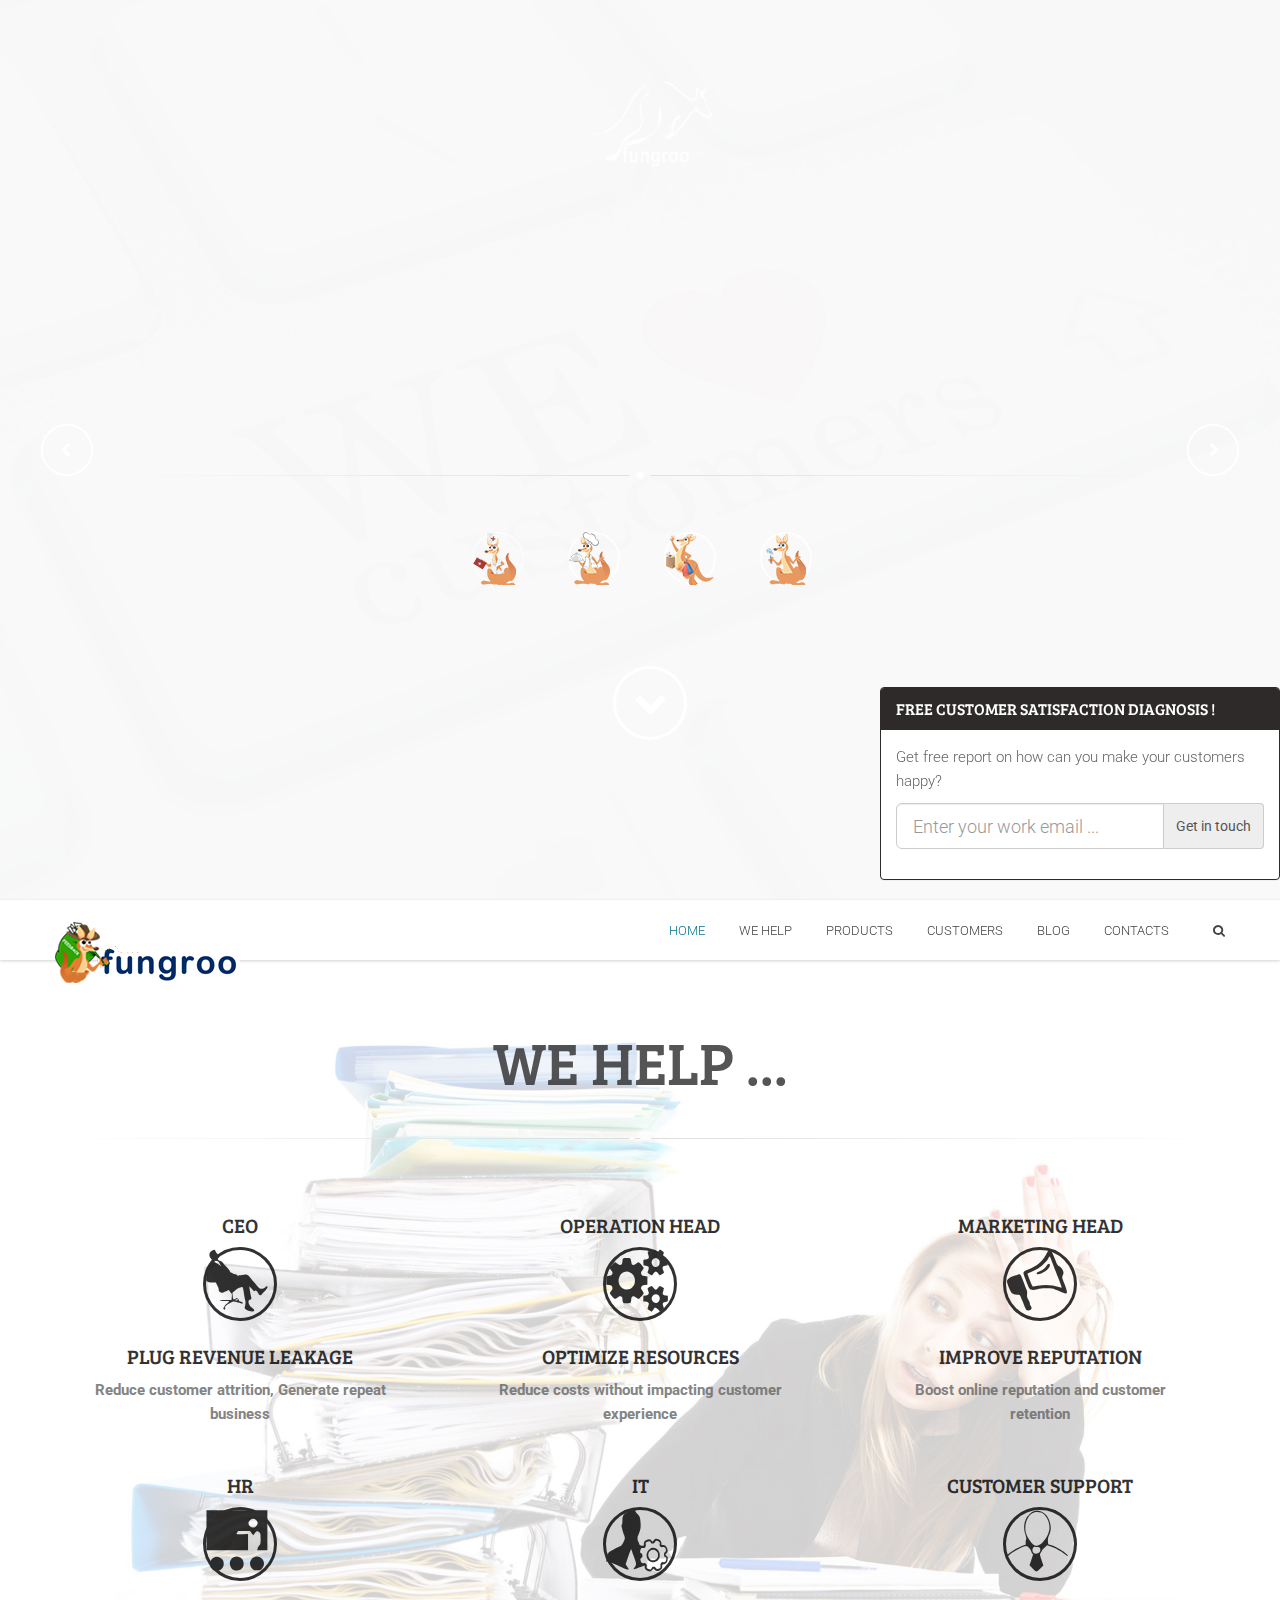
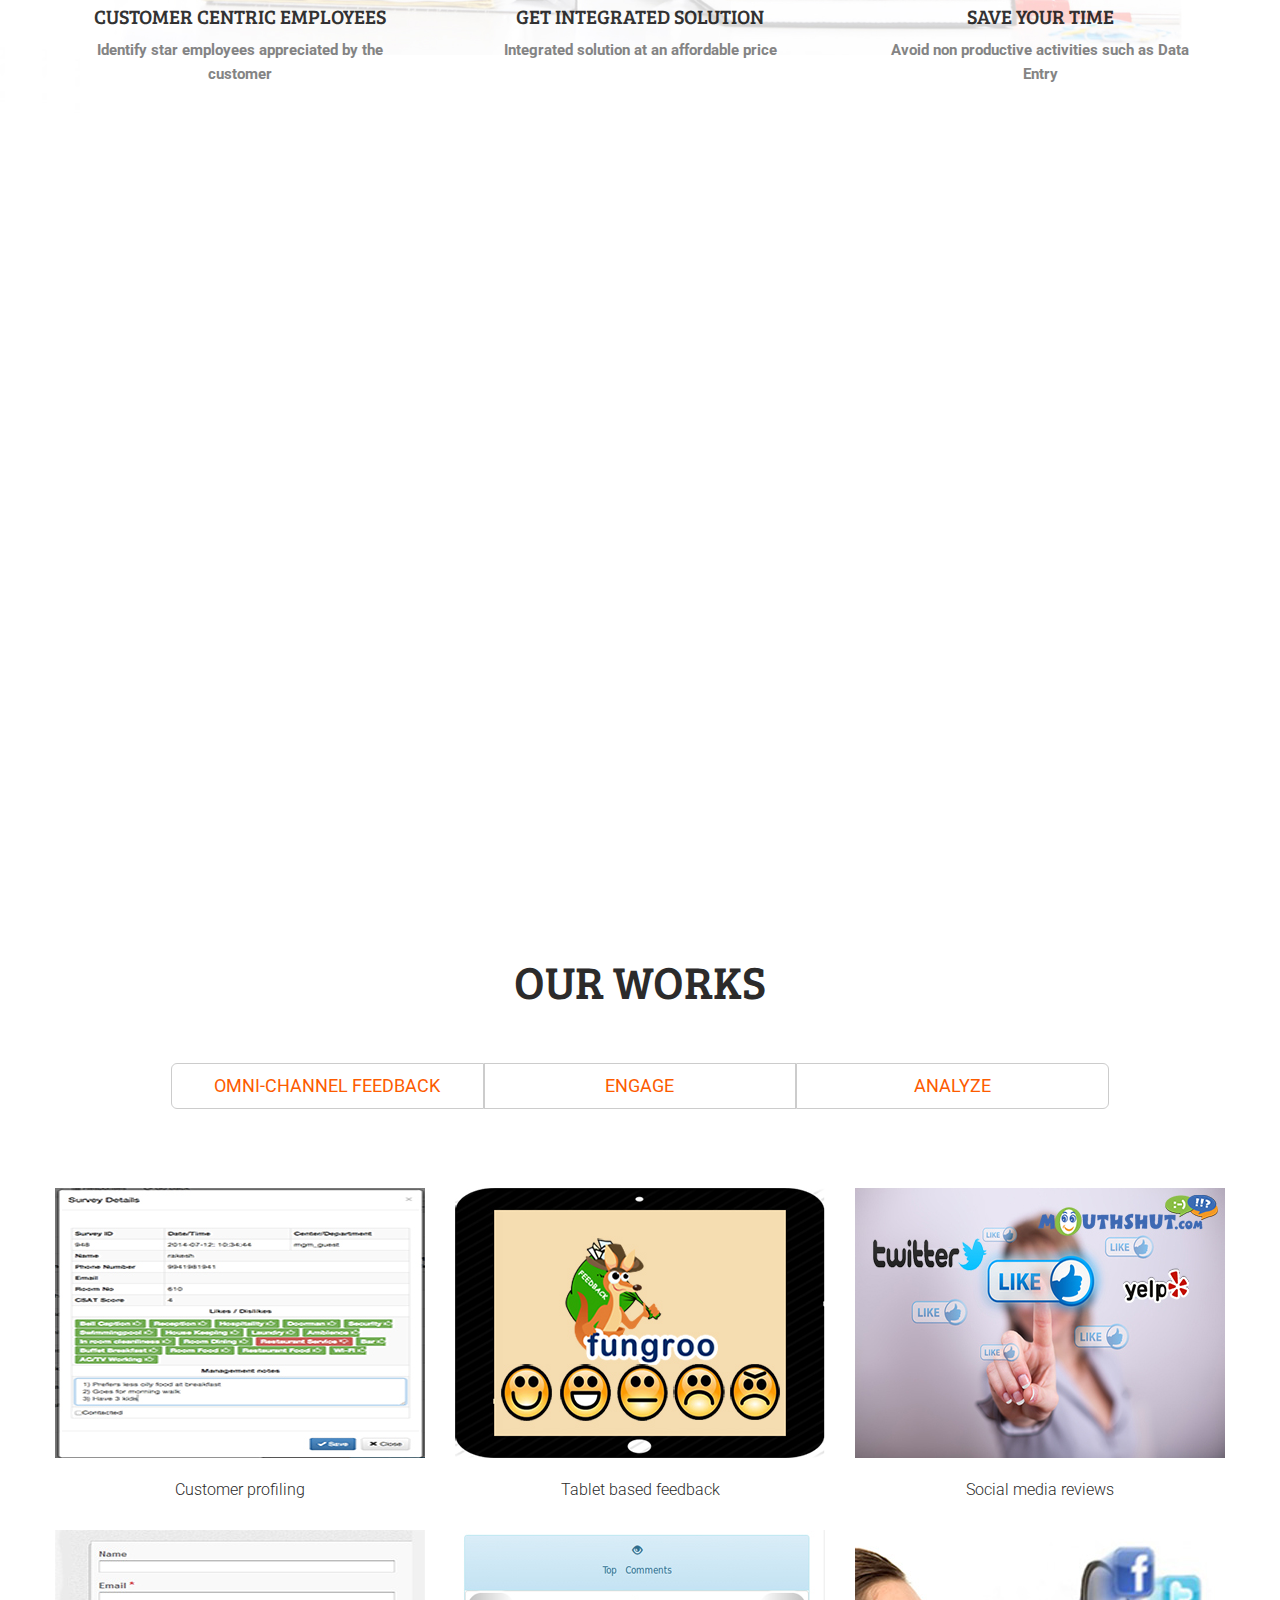
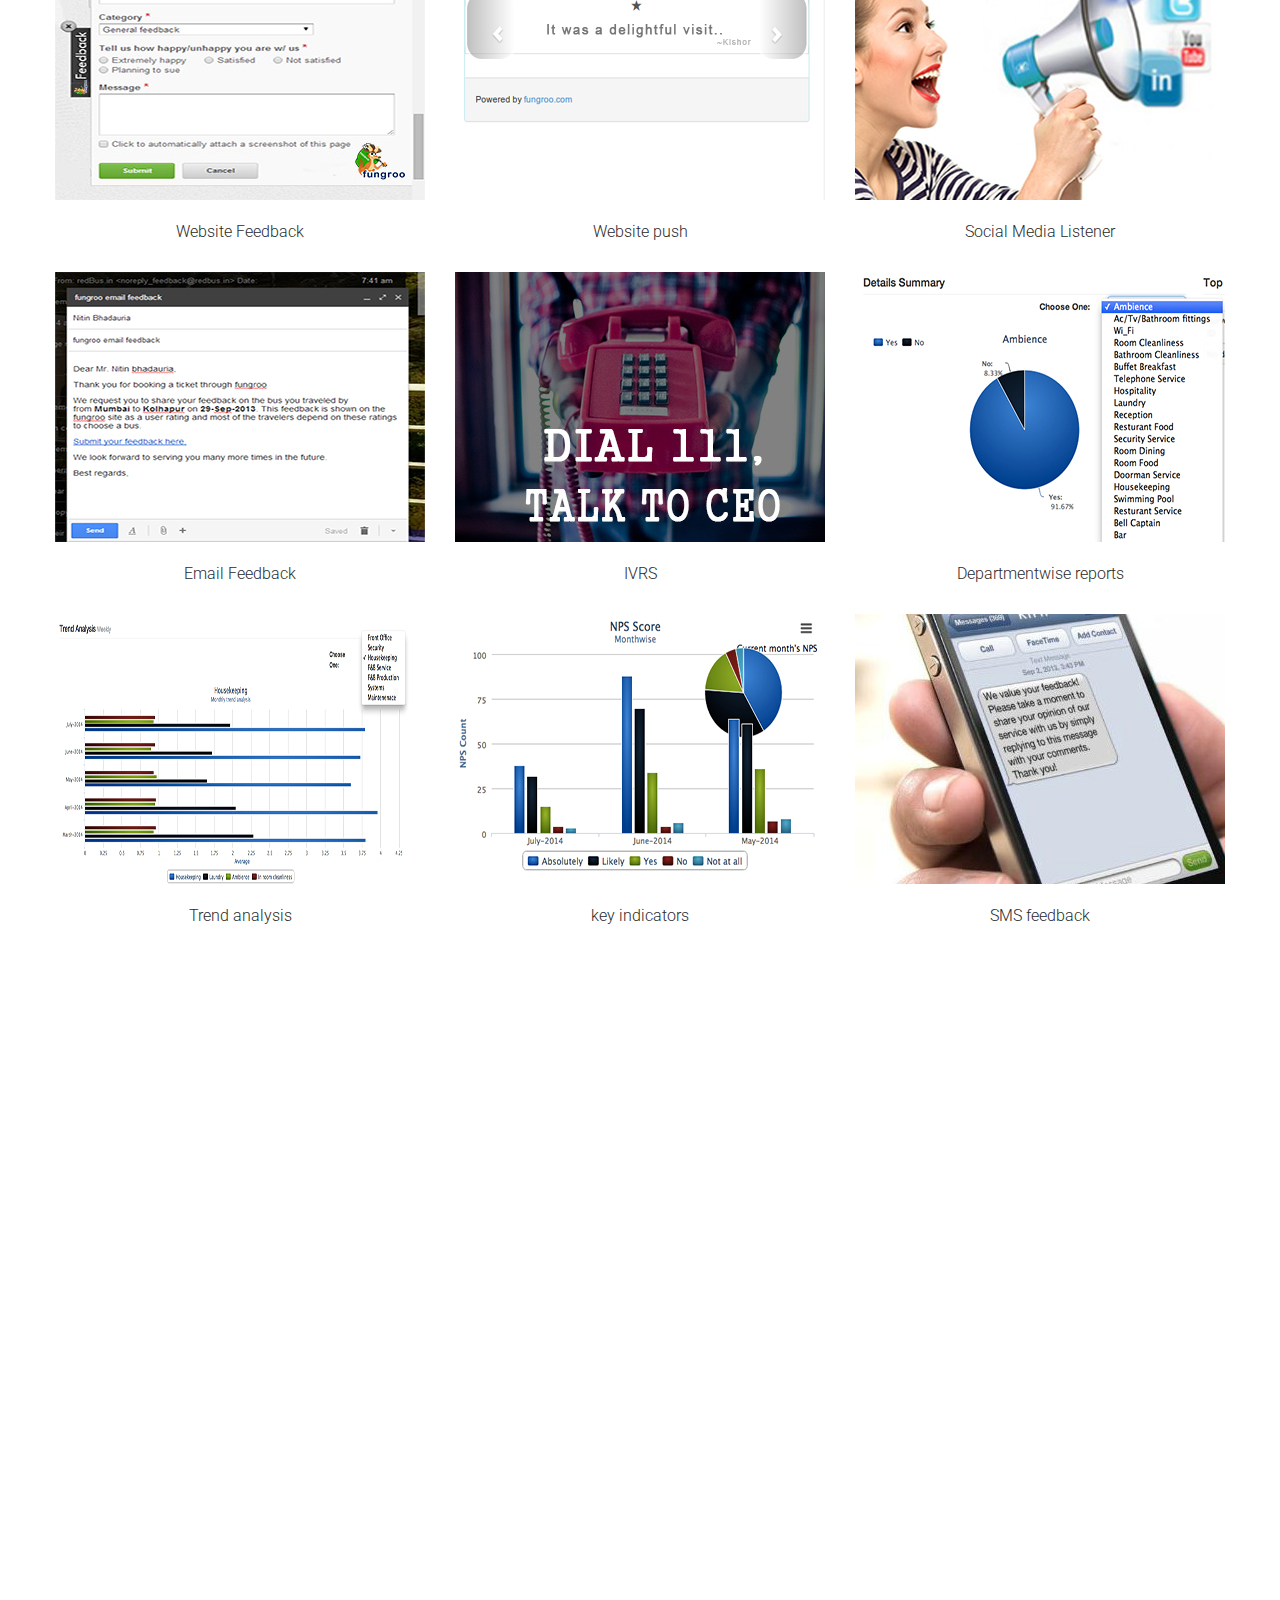
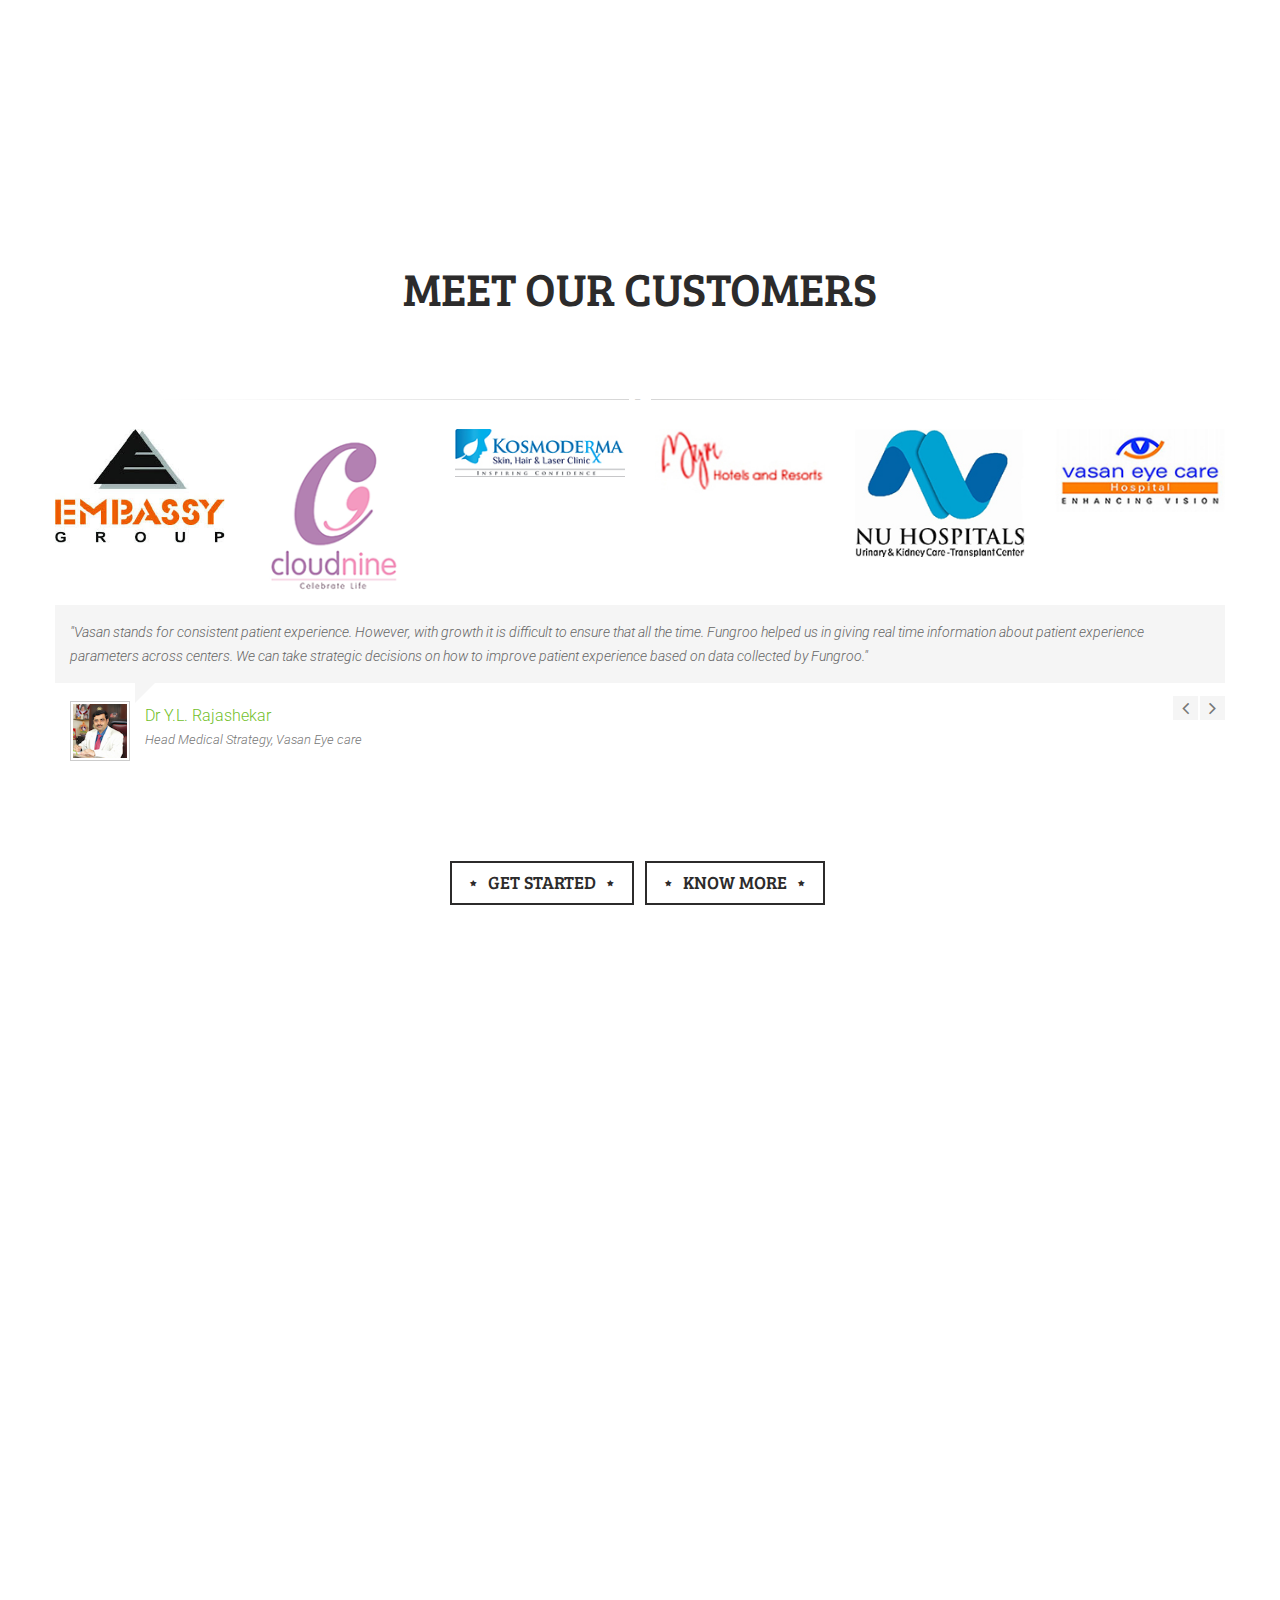
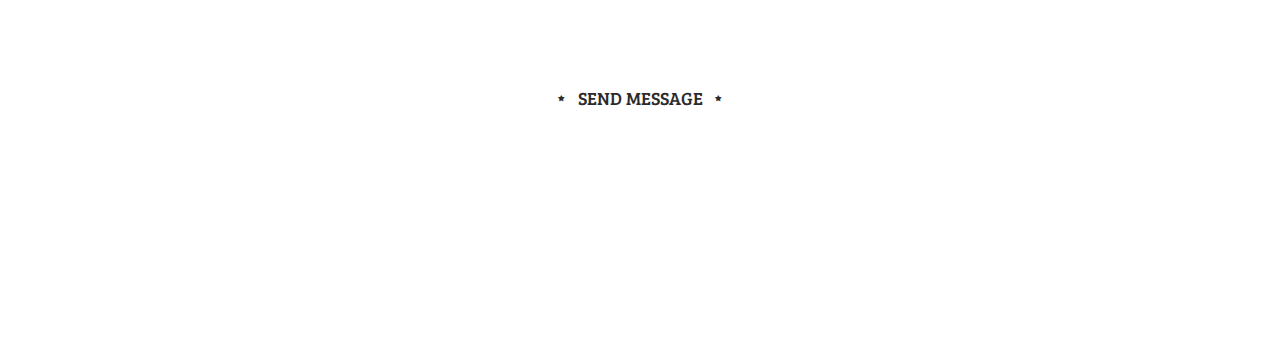
<file: index.html>
﻿<!DOCTYPE html>
<html><head>
<meta charset="utf-8">
<meta http-equiv="X-UA-Compatible" content="IE=edge">
<title>Alzro_O | customer experience management</title>
<meta name="viewport" content="width=device-width, initial-scale=1.0">
<meta name="description" content="Fungroo, a Bangalore based company has developed tablet based customer feedback solution for brick and mortar shops (hospitals, retail, restaurant, resorts etc). Our product basically captures customer experience in real time and provide useful analytic to owners leading to increase in customer satisfaction. We focus on omni channel cistomer experience management. Our product include tablet based feedback, gravence management system, preventive maintance checklist. We understand how emotions impact customers’ behaviours and decision making process. Satisfaction is the new mantra for loyality. We enable you to know your customer closely
and understand them to serve them the best. Our tools let customer  share their experience
through a channel of their choice. Fungroo, customer experience management system ensured that Zero dissatisfied
customers leave the store. Our real time analytics engine gives substantial information  to make
strategic decisions even when you are on the go.">
<meta name="keywords" content=" market research, Customer experience, customer loyalty, Customer segmentation, Customer experience planning, Customer loyalty and satisfaction, feedback, paper feedback, tablet feedback, customer-service, hospitals, hotels, resorts, rastrants, customer service, help desk software, customer experience management, customer loyality management, customer relationship management, custom ticketing system, solve insight engage analyse listen, grow your bussiness">
<meta name="author" content="chanchal santra">


<link href="css/bootstrap.css" rel="stylesheet" type="text/css" />
<link href="css/plugins.css" rel="stylesheet" type="text/css" />
<link href="css/animate.css" rel="stylesheet" type="text/css" />
<link href="css/custom.css" rel="stylesheet" type="text/css" />
<link href="css/responsive.css" rel="stylesheet" type="text/css" />
<link rel="stylesheet" type="text/css" href="css/icon.css">




<!-- Favicon && Apple touch -->
<link rel="shortcut icon" href="images/icons/favicon.ico" type="image/x-icon">
<link rel="apple-touch-icon" href="images/icons/apple_icons_57x57.png">
<link rel="apple-touch-icon" sizes="72x72" href="images/icons/apple_icons_72x72.png">
<link rel="apple-touch-icon" sizes="114x114" href="images/icons/apple_icons_114x114.png">

<!-- HTML5 Shim and Respond.js IE8 support of HTML5 elements and media queries -->
    <!-- WARNING: Respond.js doesn't work if you view the page via file:// -->
    <!--[if lt IE 9]>
      <script src="https://oss.maxcdn.com/html5shiv/3.7.2/html5shiv.min.js"></script>
      <script src="https://oss.maxcdn.com/respond/1.4.2/respond.min.js"></script>
    <![endif]-->
<link href='https://fonts.googleapis.com/css?family=Roboto:400,700,300' rel='stylesheet' type='text/css'>
<link href='https://fonts.googleapis.com/css?family=Bree+Serif' rel='stylesheet' type='text/css'>



<script type="text/javascript" src="js/jquery.js"></script>
<script type="text/javascript" src="js/jquery-ui.min.js" ></script>
<script type="text/javascript" src="js/bootstrap.min.js"></script>
<script type="text/javascript" src="js/current.js"></script>

         
</head>
<body class="animated" data-animated="fadeIn">

     <script>
      (function(i,s,o,g,r,a,m){i['GoogleAnalyticsObject']=r;i[r]=i[r]||function(){
      (i[r].q=i[r].q||[]).push(arguments)},i[r].l=1*new Date();a=s.createElement(o),
      m=s.getElementsByTagName(o)[0];a.async=1;a.src=g;m.parentNode.insertBefore(a,m)
      })(window,document,'script','//www.google-analytics.com/analytics.js','ga');

      ga('create', 'xxxxx', 'web_site_name');
      ga('require', 'displayfeatures');
      ga('send', 'pageview');

    </script>
    <div class="emailPopup">
        <div class="panel panel-danger">
            <div class="panel-heading">
                <h4 class="panel-title">Free customer satisfaction diagnosis !</h4>
            </div>
            <div class="panel-body">
                <p> Get free report on how can you make your customers happy?</p>
                <form role="form">
                    <div class="form-group">
                        <div class="input-group">
                          <input class="form-control input-lg" id="email" type="email" placeholder="Enter your work email ...">
                          <div class="input-group-addon btn-danger" id="subscribe">Get in touch</div>
                        </div>
                        
                    </div>
                     
                </form>
                
            </div>
        </div>

        
        
    </div>
    <!-- #page -->
    <div id="page"> 
        <!-- home content -->  
        <section class="page_section" id="home">
            <!--Slider-->
            <div class="full_slider">
                <!-- START REVOLUTION SLIDER -->
                <div class="tp-banner-container">
                    <div class="tp-banner" >
                        <ul>
                            <!-- SLIDE 1 Start  -->
                            <li data-transition="fade" data-slotamount="5" data-masterspeed="700" >
                                <img src="images/slider/enhance.jpg"   alt="listen to your customer, they generate your revenue"  data-bgfit="cover" data-bgposition="center center" data-bgrepeat="no-repeat">
                                <!-- LAYER NR. 1 -->
                                <div class="tp-caption fade fadeout"
                                data-x="100"
                                data-y="0"
                                data-speed="500"
                                data-start="1000"
                                data-easing="Power1.easeInOut"
                                data-endspeed="300"
                                data-captionhidden="off"
                                data-end="7200"
                                style="z-index: 7"><img src="images/slider/make.png" alt="make a customer not a sale" />
                            </div>            
                            <!-- LAYER NR. 2 -->
                            <div class="tp-caption fade fadeout"
                            data-x="680"
                            data-y="30"
                            data-speed="500"
                            data-start="1000"
                            data-easing="Power1.easeInOut"
                            data-endspeed="300"
                            data-captionhidden="off"
                            data-end="7200"
                            style="z-index: 7"></br>
                            <p style="color:white; padding:10px">A happy customer tells 6 more people about his experience</p>
                        </div>                                
                    </li><!-- //SLIDE 1 END  -->
                    <!-- SLIDE 2 Start  -->
                    <li data-transition="fade" data-slotamount="5" data-masterspeed="700" >
                        <img src="images/slider/stats.jpg"   alt="analyse your data intelegently"  data-bgfit="cover" data-bgposition="center center" data-bgrepeat="no-repeat">
                        <!-- LAYER NR. 1 -->
                        <div class="tp-caption fade fadeout"
                        data-x="10"
                        data-y="0"
                        data-speed="500"
                        data-start="1000"
                        data-easing="Power1.easeInOut"
                        data-endspeed="300"
                        data-captionhidden="off"
                        data-end="7200"
                        style="z-index: 7"><img src="images/slider/what.png" alt="get indepth reports and keep a close eye on your actions" />

                    </div>            
                    <!-- LAYER NR. 2 -->
                    <div class="tp-caption fade fadeout"
                    data-x="570"
                    data-y="30"
                    data-speed="500"
                    data-start="1000"
                    data-easing="Power1.easeInOut"
                    data-endspeed="300"
                    data-captionhidden="off"
                    data-end="7200"
                    style="z-index: 7"></br>
                            <p class="pull-right" style="color:white; padding:10px">Brands can increase their revenue by 95%  just by improving customer retention by 5%</p>
                </div>
                <!-- LAYER NR. 3 -->
                <!-- <div class="tp-caption fade fadeout"
                data-x="896"
                data-y="0"
                data-speed="500"
                data-start="1000"
                data-easing="Power1.easeInOut"
                data-endspeed="300"
                data-captionhidden="off"
                data-end="7200"
                style="z-index: 7"><img src="images/slider/2_3.png" alt="" />
            </div> -->                                
        </li><!-- //SLIDE 2 END  -->    
        <!-- SLIDE 3 Start  -->
        <li data-transition="fade" data-slotamount="5" data-masterspeed="700" >
            <img src="images/slider/experience.JPG"   alt="engane your customer on the medium of their choice"  data-bgfit="cover" data-bgposition="center center" data-bgrepeat="no-repeat">
            <!-- LAYER NR. 1 -->
            <div class="tp-caption fade fadeout"
            data-x="40"
            data-y="0"
            data-speed="500"
            data-start="1000"
            data-easing="Power1.easeInOut"
            data-endspeed="300"
            data-captionhidden="off"
            data-end="7200"
            style="z-index: 7"><img src="images/slider/he.png" alt="He profits the most, who serves the best" />

        </div>            
        <!-- LAYER NR. 2 -->
        <div class="tp-caption fade fadeout"
        data-x="614"
        data-y="50"
        data-speed="500"
        data-start="1000"
        data-easing="Power1.easeInOut"
        data-endspeed="300"
        data-captionhidden="off"
        data-end="7200"
        style="z-index: 7"><p class="pull-right" style="color:white; padding:10px">60% of delighted customers are willing to pay premium for the services</p>
    </div>
    <!-- LAYER NR. 3 -->
    <!-- <div class="tp-caption fade fadeout"
    data-x="691"
    data-y="0"
    data-speed="500"
    data-start="1000"
    data-easing="Power1.easeInOut"
    data-endspeed="300"
    data-captionhidden="off"
    data-end="7200"
    style="z-index: 7"><img src="images/slider/3_3.png" alt="" />
</div> -->                                
</li><!-- //SLIDE 3 END  -->                            
</ul>
<div class="tp-bannertimer"></div>
</div>
</div>
<script type="text/javascript" src="js/jquery.themepunch.plugins.min.js"></script>
<script type="text/javascript" src="js/jquery.themepunch.revolution.min.js"></script>
<script type="text/javascript">    
var revapi;    
jQuery(document).ready(function() {    
    revapi = jQuery('.tp-banner').revolution({
        delay:7000,
        startwidth:1170,
        startheight:178,
        hideThumbs:10,
        fullWidth:"off",
        fullScreen:"on",
        fullScreenOffsetContainer: "",
        onHoverStop:"off"
    });  
    jQuery('.popover-dismiss').popover({
  trigger: 'focus',
  template: '<div class="popover top"><div class="arrow"></div><h3 class="popover-title"></h3><div class="popover-content"></div></div>'

  
})  
});  
</script>
<!-- END REVOLUTION SLIDER -->
<div class="home_banner"><img src="images/slider/static_elements/banne1.png" alt="Fungroo.com" /></div>
<div class="home_content">                  
    <img src="images/slider/static_elements/line.png" class="slide_line" alt="retails, hospilality, medicare" />
    <div class="home_socials">
        <ul>
            <li><a href="javascript:void(0);"><img src="images/slider/static_elements/hospital.png" alt="hospitals" /></a></li>
            <li><a href="javascript:void(0);"><img src="images/slider/static_elements/restro.png" alt="restrants" /></a></li>
            <li><a href="javascript:void(0);"><img src="images/slider/static_elements/retail.png" alt="retails" /></a></li>
            <li><a href="javascript:void(0);"><img src="images/slider/static_elements/resarch.png" alt="research" /></a></li>
        </ul>
    </div>
</div>

<a href="#works" class="next_section" ><span class="service_icon white_service_icon beat"><i class="fa fa-chevron-down"></i></span></a>
</div>          
<!--//Slider-->
</section>

<!-- header section -->
<section id="top">
    <header> 
        <div class="container">                                   
            <!-- logo -->
            <div id="logo">
                <a href="index.html#home"><img class="logo_def" src="images/logo.png" alt="fungroo customer experience management system" /><img class="logo_retina" height="18" width="80" alt="fungroo customer experience management system" src="images/retina/logo.png" /></a>
            </div>
            <div class="fright">
                <!-- menu -->
                <nav class="navmenu">
                    <ul class="menu">
                        <li class="scrollable"><a href="#home">Home</a></li>
                        <li class="scrollable"><a href="#works">We Help</a></li>                            
                       
                        <li class="scrollable"><a href="#product">Products</a></li>
                        <li class="scrollable"><a href="#blog">Customers</a></li>
                        <li class="scrollable"><a href="../blogs" target="_blank">Blog</a></li>
                        <li class="scrollable"><a href="#contact">Contacts</a></li>
                    </ul>
                </nav><!-- end nav -->
                <div class="top_search" id="top_search">
                    <form action="#" method="get" name="search_form">
                        <input type="text" class="ct-search-input" value="" name="s">
                        <input type="submit" value="Search!" class="s_submit" name="submit_search">
                        <span class="top-icon-search"></span>                                
                    </form>                            
                </div>
                <div class="clear"></div> 
            </div>
            <div class="clear"></div>
        </div>
    </header>               
</section><!-- //header section -->


<!-- works content-->
<section class="page_section" id="works">
    <!-- section header -->
    <header class="problem_header manager">
        <div class="container">
            <h2>We help ...</h2>
            <div class="divider"><hr class="type2"></div>
            <div class="row">
                <div class="col-md-4 con">
                    <div class="service">

                        <a href="javascript:void(0);">
                            <span class="service_title_black">ceo</span>
                            <span class="service_icon black_service_icon" style="color:black;"><i class="ico icon-ceo"></i></span>
                            <span class="service_title_black">Plug revenue leakage</span>
                            <p><b>Reduce customer attrition, Generate repeat business</b></p>
                        </a>
                    </div>

                </div>
                <div class="col-md-4 con">
                    <div class="service">
                        <a href="javascript:void(0);">
                            <span class="service_title_black">operation head</span>
                            <span class="service_icon black_service_icon"><i class="ico icon-oh"></i></span>
                            <span class="service_title_black">optimize resources</span>
                            <p><b>Reduce costs without impacting customer experience</b></p>
                        </a>
                    </div>
                </div>
                <div class="col-md-4 con">
                    <div class="service">
                        <a href="javascript:void(0);">
                            <span class="service_title_black">marketing head</span>
                            <span class="service_icon black_service_icon"><i class="ico icon-mh"></i></span>
                            <span class="service_title_black">improve reputation</span>
                            <p><b>Boost online reputation and customer retention</b></p>
                        </a>
                    </div>
                </div>
            </div>
            <div class="row">
                <div class="col-md-4 con">
                    <div class="service">
                        <a href="javascript:void(0);">
                            <span class="service_title_black">HR</span>
                            <span class="service_icon black_service_icon"><i class="ico icon-hr"></i></span>
                            <span class="service_title_black">customer centric employees</span>
                            <p><b>Identify star employees appreciated by the customer</b></p>
                        </a>
                    </div>
                </div>
                <div class="col-md-4 con">
                    <div class="service">
                        <a href="javascript:void(0);">
                            <span class="service_title_black">IT</span>
                            <span class="service_icon black_service_icon"><i class=" ico icon-it"></i></span>
                            <span class="service_title_black">get integrated solution</span>
                            <p><b>Integrated solution at an affordable price</b></p>
                        </a>
                    </div>
                </div>
                <div class="col-md-4 con">
                    <div class="service">
                        <a href="javascript:void(0);">
                            <span class="service_title_black">customer Support</span>
                            <span class="service_icon black_service_icon"><i class="ico icon-cu"></i></span>
                            <span class="service_title_black">save your time</span>
                            <p><b>Avoid non productive activities such as Data Entry</b></p>
                        </a>
                    </div>
                </div>
            </div><!-- row -->
        </div><!-- end .container -->

    </header>
    <!-- //section header -->
</section>


    <!-- about content-->
    <section class="page_section" id="product">
        <!-- section header -->
        <header class="scrolled pad103 slide_bg1">
            <div class="container">
                <h2>How we do</h2>
                <div class="divider"><hr class="type3"></div>
                <p>Fungroo captures Customer Experience across different touch points and integrates it into a Real Time Dashboard <br>Fungroo helps you understand individual customer expectations and deliver Personalized Experience</p>
                <div class="row">
                    <div class="col-md-4">
                        <div class="service">
                            <a href="javascript:void(0);">
                                <span class="service_title">SOLVE</span>
                                <span class="service_icon"><i class="fa fa-star"></i></span>
                                <span class="service_title">Omni channel Grievances management</span>
                                <p>Map all customer touch points, Listen to their conversations, Identify dissatisfied customers, Assign customer recovery to concerned customer executive, Recover the customer before he leaves the store</p>
                            </a>
                        </div>
                    </div>
                    <div class="col-md-4">
                        <div class="service">
                            <a href="javascript:void(0);">
                                <span class="service_title">ENGAGE</span>
                                <span class="service_icon"><i class="fa fa-tablet"></i></span>
                                <span class="service_title">Experience Personalization</span>
                                <p>Predict customer expectations from brand, Charm the customers by giving personalized service,Take Customer Delight to a whole new level<p>
                            </a>
                        </div>
                    </div>
                    <div class="col-md-4">
                        <div class="service">
                            <a href="javascript:void(0);">
                                <span class="service_title">ANALYZE</span>
                                <span class="service_icon"><i class="fa fa-cog"></i></span>
                                <span class="service_title">Know what impacts customer satisfaction</span>
                                <p>Identify critical factors which impact customer satisfaction in an organisation. We do it for each centre, touch-points, departments, and even employee level.</p>
                            </a>
                        </div>
                    </div>
                </div>
            </div><!-- end .container -->
        </header>
        <!-- //section header -->


        <div class="content_section container pad_b100"> 
        <div class="promo_text_block">
               <h2>Our works</h2>

               <div class="filter_block">
                    <div id="options" class="filter_navigation">
                         <div data-option-key="filter" class="btn-group btn-lg btn-group-justified optionset">
                                  <div class="btn-group fltr_before">
                                    <button type="button" data-option-value=".solve" class="btn btn-default btn-lg"><a title="View all post filed under solve" href="#filter">OMNI-CHANNEL FEEDBACK</a></button>
                                  </div>
                                  <div class="btn-group selected">
                                    <button type="button" data-option-value=".engage" class="btn btn-default btn-lg"><a title="View all post filed under Engage" href="#filter">ENGAGE</a></button>
                                  </div>
                                  <div class="btn-group fltr_after">
                                    <button type="button" data-option-value=".analyse" class="btn btn-default btn-lg"><a title="View all post filed under analyse" href="#filter">ANALYZE</a></button>
                                  </div>
                        </div>
                    </div><!-- .filter_navigation -->
                </div>
           
            <!-- //filter_block -->
               
            </div> 
            
            <!-- <div class="divider"><hr class="type2"></div> -->
            
            
             
        <div class="row">
            <!-- Portfolio -->
            <div class="portfolio_block image-grid" id="list">  
                <div class="engage element col-md-4">
                    <div class="portfolio_item_wrapper">
                        <div class="img_block hover_img">
                            <a href="single_portfolio.html">
                                <img src="images/portfolio/10.jpg" alt="Customer profiling<" />
                                <div class="item_fadder"></div>
                                <div class="link_ico">
                                    <div class="row img_disc">
                                        <div class="col-md-12" >
                                            <h5 style="color :white;"> Understand individual customer preferences. Equip employees with information on how to treat particular customer</h5>
                                        </div>
                                    </div>
                                    <i class="fa fa-link"></i>
                                </div>
                            </a>
                        </div>
                        <h3 class="gallery_title"><a href="single_portfolio.html">Customer profiling</a></h3>
                    </div>
                </div><!-- .element -->
                <div class="solve element col-md-4">
                    <div class="portfolio_item_wrapper">
                        <div class="img_block hover_img">
                            <a href="single_portfolio.html">
                                <img src="images/portfolio/11.png" alt="Tablet based feedback" />
                                <div class="item_fadder"></div>
                                <div class="link_ico">
                                    <div class="row img_disc">
                                        <div class="col-md-12" >
                                            <h5 style="color :white;">Collect detailed (and/or customized) feedback from customers<br> Install the tablet on a kiosk or Let your champs present it to the customers</h5>
                                        </div>
                                    </div>
                                    <i class="fa fa-link"></i>
                                </div>
                            </a>
                        </div>
                        <h3 class="gallery_title"><a href="single_portfolio.html">Tablet based feedback</a></h3>
                    </div>
                </div><!-- .element -->
                <div class="engage element col-md-4">
                    <div class="portfolio_item_wrapper">
                        <div class="img_block hover_img">
                            <a href="single_portfolio.html">
                                <img src="images/portfolio/12.jpg" alt="Social media reviews" />
                                <div class="item_fadder"></div>
                                <div class="link_ico">
                                    <div class="row img_disc">
                                        <div class="col-md-12" >
                                            <h5 style="color :white;">Generate positive word of mouth in online review sites by incentivizing customers to push positive reviews</h5>
                                        </div>
                                    </div>
                                    <i class="fa fa-link"></i>
                                </div>
                            </a>
                        </div>
                        <h3 class="gallery_title"><a href="single_portfolio.html">Social media reviews</a></h3>
                    </div>
                </div><!-- .element -->

            <!-- ====                                                                   -->
                <div class="solve element col-md-4">
                    <div class="portfolio_item_wrapper">
                        <div class="img_block hover_img">
                            <a href="single_portfolio.html">
                                <img src="images/portfolio/1.jpg" alt="Website Feedback" />
                                <div class="item_fadder"></div>
                                <div class="link_ico">
                                    <div class="row img_disc">
                                        <div class="col-md-12" >
                                            <h5 style="color :white;">Engage customer visiting your website<br>Take instant feedback based on their activity</h5>
                                        </div>
                                    </div>
                                    <i class="fa fa-link"></i>
                                </div>
                            </a>
                        </div>
                        <h3 class="gallery_title"><a href="single_portfolio.html">Website Feedback</a></h3>
                    </div>
                </div><!-- .element -->
                <div class="engage element col-md-4">
                    <div class="portfolio_item_wrapper">
                        <div class="img_block hover_img">
                            <a href="single_portfolio.html">
                                <img src="images/portfolio/2.jpg" alt="Website push" />
                                <div class="item_fadder"></div>
                                <div class="link_ico">
                                    <div class="row img_disc">
                                        <div class="col-md-12" >
                                            <h5 style="color :white;">Push customer testimonials to website just by click of a button<br>Admin can choose which testimonials they want to show </h5>
                                        </div>
                                    </div>
                                    <i class="fa fa-link"></i>
                                </div>
                            </a>
                        </div>
                        <h3 class="gallery_title"><a href="single_portfolio.html">Website push</a></h3>
                    </div>
                </div><!-- .element -->
                <div class="solve element col-md-4">
                    <div class="portfolio_item_wrapper">
                        <div class="img_block hover_img">
                            <a href="single_portfolio.html">
                                <img src="images/portfolio/3.jpg" alt="Social Media Listener" />
                                <div class="item_fadder"></div>
                                <div class="link_ico">
                                    <div class="row img_disc">
                                        <div class="col-md-12" >
                                            <h5 style="color :white;">Collect online reviews, rants about a brand. Identify dissatisfied customer in real time</h5>
                                        </div>
                                    </div>
                                    <i class="fa fa-link"></i>
                                </div>
                            </a>
                        </div>
                        <h3 class="gallery_title"><a href="single_portfolio.html">Social Media Listener</a></h3>
                    </div>
                </div><!-- .element -->
                <div class="solve element col-md-4">
                    <div class="portfolio_item_wrapper">
                        <div class="img_block hover_img">
                            <a href="single_portfolio.html">
                                <img src="images/portfolio/4.jpg" alt="EMAIL Feedback" />
                                <div class="item_fadder"></div>

                                <div class="link_ico">
                                    <div class="row img_disc">
                                        <div class="col-md-12" >
                                            <h5 style="color :white;">Invite customers to feedback by email after billing/service</h5>
                                        </div>
                                    </div>
                                    <i class="fa fa-link"></i>
                                </div>
                            </a>
                        </div>
                        <h3 class="gallery_title"><a href="single_portfolio.html">Email Feedback</a></h3>
                    </div>
                </div><!-- .element -->
                <div class="solve element col-md-4">
                    <div class="portfolio_item_wrapper">
                        <div class="img_block hover_img">
                            <a href="single_portfolio.html">
                                <img src="images/portfolio/5.jpg" alt="IVRS feedback" />
                                <div class="item_fadder"></div>
                                <div class="link_ico">
                                    <div class="row img_disc">
                                        <div class="col-md-12" >
                                            <h5 style="color :white;">Let customers connect to the  CEO instantly</h5>
                                        </div>
                                    </div>
                                    <i class="fa fa-link"></i>
                                </div>
                            </a>
                        </div>
                        <h3 class="gallery_title"><a href="single_portfolio.html">IVRS</a></h3>
                    </div>
                </div><!-- .element -->
                <div class="analyse element col-md-4">
                    <div class="portfolio_item_wrapper">
                        <div class="img_block hover_img">
                            <a href="single_portfolio.html">
                                <img src="images/portfolio/6.jpg" alt="Departmentwise reports" />
                                <div class="item_fadder"></div>
                                <div class="link_ico">
                                    <div class="row img_disc">
                                        <div class="col-md-12" >
                                            <h5 style="color :white;">Assign each parameters to a department, understand the influence of each parameter towards customer satisfaction </h5>
                                        </div>
                                    </div>
                                    <i class="fa fa-link"></i>
                                </div>
                            </a>
                        </div>
                        <h3 class="gallery_title"><a href="single_portfolio.html">Departmentwise reports</a></h3>
                    </div>
                </div><!-- .element -->
                <div class="analyse element col-md-4">
                    <div class="portfolio_item_wrapper">
                        <div class="img_block hover_img">
                            <a href="single_portfolio.html">
                                <img src="images/portfolio/7.jpg" alt="Trend analysis" />
                                <div class="item_fadder"></div>
                                <div class="link_ico">
                                    <div class="row img_disc">
                                        <div class="col-md-12" >
                                            <h5 style="color :white;">Identify parameters which impacts customer satisfaction most. </h5>
                                        </div>
                                    </div>
                                    <i class="fa fa-link"></i>
                                </div>
                            </a>
                        </div>
                        <h3 class="gallery_title"><a href="single_portfolio.html">Trend analysis</a></h3>
                    </div>
                </div><!-- .element -->
                <div class="analyse element col-md-4">
                    <div class="portfolio_item_wrapper">
                        <div class="img_block hover_img">
                            <a href="single_portfolio.html">
                                <img src="images/portfolio/8.jpg" alt="key indicators" />
                                <div class="item_fadder"></div>
                                <div class="link_ico">
                                    <div class="row img_disc">
                                        <div class="col-md-12" >
                                            <h5 style="color :white;">Track important KPI's which impacts your  business. Observe its trend, drill down etc </h5>
                                        </div>
                                    </div>
                                    <i class="fa fa-link"></i>
                                </div>
                            </a>
                        </div>
                        <h3 class="gallery_title"><a href="single_portfolio.html">key indicators</a></h3>
                    </div>
                </div><!-- .element -->
                <div class="solve element col-md-4">
                    <div class="portfolio_item_wrapper">
                        <div class="img_block hover_img">
                            <a href="single_portfolio.html">
                                <img src="images/portfolio/9.jpg" alt="SMS feedback" />
                                <div class="item_fadder"></div>

                                <div class="link_ico">
                                    <div class="row img_disc">
                                        <div class="col-md-12" >
                                            <h5 style="color :white;">Collect instant feedback through SMS instantly after the service</h5>
                                        </div>
                                    </div>
                                    <i class="fa fa-link"></i></div>
                            </a>
                        </div>
                        <h3 class="gallery_title"><a href="single_portfolio.html">SMS feedback</a></h3>
                    </div>
                </div><!-- .element -->
            </div><!-- .portfolio_block -->
                          
    </div>
    <!-- //section content -->            
</section>

<!-- about content-->
<section class="page_section" id="about">
    <!-- section header -->
    <header class="scrolled pad103 slide_bg3">
        <div class="container">
            <h2>The Fungroo Impact</h2>
            <div class="divider"><hr class="type3"></div>
            <div class="content_section container pad43 pad_b55">              
        <div class="row">
            <div class="col-md-4">
                <div class="service skill" data-color="#ffffff">
                    <div class="skill_wrap">
                        <div class="skill_text" data-percent="69">69<span>%</span></div>
                    </div>
                    <span class="service_title">IMPROVEMENT IN CUSTOMER SATISFACTION WITHIN 6 MONTHS</span>
                    <p>Businesses empowered to delight, not just serve their customers</p>
                </div>                        
            </div>
            <div class="col-md-4">
                <div class="service skill" data-color="#ffffff">
                    <div class="skill_wrap">
                        <div class="skill_text" data-percent="37">37<span>%</span></div>
                    </div>
                    <span class="service_title">IMPROVEMENT IN ONLINE REPUTATION</span>
                    <p>Enhance your positive word of mouth in online channels using our  social media reputation enhancer tools</p>
                </div>
            </div>
            <div class="col-md-4">
                <div class="service skill" data-color="#ffffff">
                    <div class="skill_wrap">
                        <div class="skill_text" data-percent="88">88<span>%</span></div>
                    </div>
                    <span class="service_title">RECOVERY OF DISSATISFIED CUSTOMERS</span>
                    <p>Using our real time customer recovery engine, ensures that grievances of dissatisfied customers are solved in real time</p>
                </div>
            </div>                    
        </div>
        </div>
        </div><!-- end .container -->
    </header>
    <!-- //section header -->

    <!-- section content -->
    <div class="content_section container pad43 pad_b55"> 
        
    


        <div class="promo_text_block pad_b_null" id="blog">
            <h2>Meet our customers</h2>
            

            <div class="divider"><hr class="type2"></div>
        </div>
         <!-- partners -->
        <div class="row">
            <div class="col-md-2 col-sm-2 partner_item">
                <div><a target="_blank" href="http://www.embassyindia.com/"><img title="brooke field hospital" alt="brookefieldhospital" src="images/partners/embssy.jpg" /></a></div>
            </div>
            <div class="col-md-2 col-sm-2 partner_item">
                <div><a target="_blank" href="http://cloudninecare.com/"><img title="Cloud9" alt="Cloud9" src="images/partners/Cloud9.png" /></a></div>
            </div>
            <div class="col-md-2 col-sm-2  partner_item">
                <div><a target="_blank" href="http://www.kosmoderma.com/"><img title="kosmoderma" alt="kosmoderma" src="images/partners/kosmoderma.jpg" /></a></div>
            </div>
            <div class="col-md-2 col-sm-2  partner_item">
                <div><a target="_blank" href="http://mgm-hotels.com/"><img title="mgm_resorts" alt="mgm_resorts" src="images/partners/mgm_resorts.jpg" /></a></div>
            </div>
            <div class="col-md-2  col-sm-2  partner_item">
                <div><a target="_blank" href="http://www.nuhospitals.com/"><img title="nuhospitals" alt="nuhospitals" src="images/partners/NU_hospital.jpg" /></a></div>
            </div>
            <div class="col-md-2  col-sm-2  partner_item">
                <div><a target="_blank" href="http://www.vasaneye.in/"><img title="Vasan-Eye-Care" alt="Vasan-Eye-Care" src="images/partners/Vasan-Eye-Care.jpg" /></a></div>
            </div>
        </div>
        <!-- //partners -->    
        <!--#########################-->            
              <!-- Clients Testimonials -->
                
                    <div class="carousel slide testimonials testimonials-v1" id="testimonials-1">
                        <div class="carousel-inner">
                            <div class="item active">
                                <p>"Vasan stands for consistent patient experience. However, with growth it is difficult to ensure that all the time. Fungroo helped us in giving real time information about patient experience parameters across centers. We can take strategic decisions on how to improve patient experience based on data collected by Fungroo."</p>
                                <div class="testimonial-info">
                                    <img class="rounded-x testimonials_ava" src="images/avatar/vasan.jpg" alt="">
                                    <span class="testimonial-author">
                                        Dr Y.L. Rajashekar 
                                        <em>Head Medical Strategy, Vasan Eye care</em>
                                    </span>
                                </div>
                            </div>
                            <div class="item">
                                <p>“I have to travel quite often due to business reasons. I was worried (delete-that) whether all my customers are attended to properly even in my absence. Also, we wanted to understand which marketing channel is working for us. Fungroo (delete-comma) customer feedback system ensured that no dissatisfied customer leaves our store without resolution. Their real time analytics engine gave me significant information about where should I invest in marketing.”</p>
                                <div class="testimonial-info">
                                    <img class="rounded-x  testimonials_ava" src="images/avatar/kosmodermaCEO.jpg" alt="">
                                    <span class="testimonial-author">
                                        Dr Chytra Anand
                                        <em>Founder and CEO, Kosmoderma</em>
                                    </span>
                                </div>
                            </div>
                        </div>

                        <div class="carousel-arrow">
                            <a data-slide="prev" href="#testimonials-1" class="left carousel-control">
                                <i class="fa fa-angle-left"></i>
                            </a>
                            <a data-slide="next" href="#testimonials-1" class="right carousel-control">
                                <i class="fa fa-angle-right"></i>
                            </a>
                        </div>
                    </div>
                
                <!-- End Clients Testimonials -->
                        

            <!--#########################-->      
            <div class="promo_text_block">
               
                <div class="btns scrollable">
                    <a class="shortcode_button btn_type4 " href="#contact">get Started</a>
                    <a class="shortcode_button btn_type4" href="javascript:void(0);">know more</a>
                </div>
            </div>
    </div><!-- //section content -->
</section> 

     

<section class="page_section" id="contact">
    
</section>

                    <!--footer-->
                    <div class="footer contact_footer">
                        <div class="contact_form">
                            <div class="container">
                                <h2>get in touch with us!</h2>
                                <div class="divider"><hr class="type3"></div>
                                <div class="contact_info">
                                    <!-- <p><i class="fa fa-home"></i> Flat No. 6,
                                        PAVAMANAKRUPA,
                                        1st Main, 4th Cross, Pavamana nagara, Kembathalli Main Road,
                                        Gottigere, Bangalore 560083.</p> -->
                                        <p><i class="fa fa-phone"></i>  +91 99167 31497, +91 95384 84565, +91 98863 93479</p>
                                        <p><i class="fa fa-envelope"></i>contact@xxx.com</p>
                                    </div>
                                    <div class="form_wrap">
                                        <div id="note"></div>
                                        <div id="fields">
                                            <form id="ajax-contact-form" action="#">
                                                <p class="requir_ed"><input type="text" id="name" name="name" value="Name" title="Name" /></p>
                                                <p class="requir_ed"><input type="text" id="email" name="email" value="Email" title="Email" /></p>
                                                <p><input type="text" name="subject" id="subject" value="Subject" title="Subject" /></p>
                                                <p class="requir_ed"><textarea name="message" id="msg" title="Message">Message</textarea></p>
                                                <p><input class="send_btn" id="message" type="submit" value="Send message"></p>
                                            </form>
                                        </div>
                                    </div>
                                </div>
                            </div>

    <div class="container">             
        <div class="socials">                    
            <ul>
                <li><a title="Facebook" class="ico_social-facebook" href="https://www.facebook.com" target="_blank"></a></li>
                <li><a title="Twitter" class="ico_social-twitter" href="https://twitter.com" target="_blank"></a></li>
                <!-- <li><a title="Pinterest" class="ico_social-pinterest" href="http://pinterest.com/" target="_blank"></a></li> -->
                <li><a title="LinkedIn" class="ico_social-linked" href="https://www.linkedin.com" target="_blank"></a></li>
                <li><a title="Google Plus" class="ico_social-gplus" href="https://plus.google.com" target="_blank"></a></li>
                <!-- <li><a title="Dribbble" class="ico_social-dribbble" href="http://dribbble.com/" target="_blank"></a></li>
                <li><a title="Instagram" class="ico_social-instagram" href="http://instagram.com/" target="_blank"></a></li>
                <li><a title="Delicious" class="ico_social-delicious" href="http://delicious.com/" target="_blank"></a></li>
                <li><a title="Vimeo" class="ico_social-vimeo" href="http://vimeo.com/" target="_blank"></a></li>
                <li><a title="Flickr" class="ico_social-flickr" href="http://flickr.com/" target="_blank"></a></li>
                <li><a title="Tumblr" class="ico_social-tumblr" href="http://tumblr.com/" target="_blank"></a></li> -->
                <li><a title="YouTube" class="ico_social-youtube" href="https://www.youtube.com" target="_blank"></a></li> 
                <li><a title="SlideShare" class="ico_social-dribbble" href="http://www.slideshare.net" target="_blank"></a></li>                    
            </ul>            
        </div>                
        <div class="copyright">&copy; 2014 alzro_O. All rights reserved.</div>
    </div>          
</div>
<!--//footer-->        
</div><!-- end #page -->     

<script type="text/javascript">
jQuery(document).ready(function() {
        App.init();
        ContactPage.initMap();
        ContactPage.initPanorama();
    

    $('#message').click(function(){
        var name = $('#name').val();
        var subject = $('#subject').val();
        var email = $('#email').val();
        var message = $('#msg').val();
        
        if(email !='' && message !='') 
        {
            var emailReg = new RegExp(/^(("[\w-\s]+")|([\w-]+(?:\.[\w-]+)*)|("[\w-\s]+")([\w-]+(?:\.[\w-]+)*))(@((?:[\w-]+\.)*\w[\w-]{0,66})\.([a-z]{2,6}(?:\.[a-z]{2})?)$)|(@\[?((25[0-5]\.|2[0-4][0-9]\.|1[0-9]{2}\.|[0-9]{1,2}\.))((25[0-5]|2[0-4][0-9]|1[0-9]{2}|[0-9]{1,2})\.){2}(25[0-5]|2[0-4][0-9]|1[0-9]{2}|[0-9]{1,2})\]?$)/i);
            var valid = emailReg.test(email);
            if(!valid) {
                $('#email').val('');
                $('#email').attr('placeholder',"Invalid Email, Enter again !!").focus().addClass('mail-warning');
            } 
            else 
            {
                $.ajax({
                    url : "faq_msg.php",
                    type: "POST",
                    data : {email: email, name: name, subject: subject, message: message},
                    success: function(data, textStatus, jqXHR)
                    {
                        alert(data);
                        $('#email').val('');
                    },
                    error: function (jqXHR, textStatus, errorThrown)
                    {
                        alert('fail');
                    }
                });
            }
            
        }
        else{
            $('#email').focus();
        }
    });
});

  $('#subscribe').click(function(){
        var email = $('#email').val();
        
        if(email !='')
        {
            var emailReg = new RegExp(/^(("[\w-\s]+")|([\w-]+(?:\.[\w-]+)*)|("[\w-\s]+")([\w-]+(?:\.[\w-]+)*))(@((?:[\w-]+\.)*\w[\w-]{0,66})\.([a-z]{2,6}(?:\.[a-z]{2})?)$)|(@\[?((25[0-5]\.|2[0-4][0-9]\.|1[0-9]{2}\.|[0-9]{1,2}\.))((25[0-5]|2[0-4][0-9]|1[0-9]{2}|[0-9]{1,2})\.){2}(25[0-5]|2[0-4][0-9]|1[0-9]{2}|[0-9]{1,2})\]?$)/i);
            var valid = emailReg.test(email);
            if(!valid) {
                $('#email').val('');
                $('#email').attr('placeholder',"Invalid Email, Enter again !!").focus().addClass('mail-warning');
            } 
            else 
            {
                $.ajax({
                    url : "subscripbe1.php",
                    type: "POST",
                    data : {email: email},
                    success: function(data, textStatus, jqXHR)
                    {
                        alert(data);
                        $('#email').val('');
                    },
                    error: function (jqXHR, textStatus, errorThrown)
                    {
                        alert('fail');
                    }
                });
            }
            
        }
        else{
            $('#email').focus();
        }
    });

</script>       
</body>
</html>
</file>
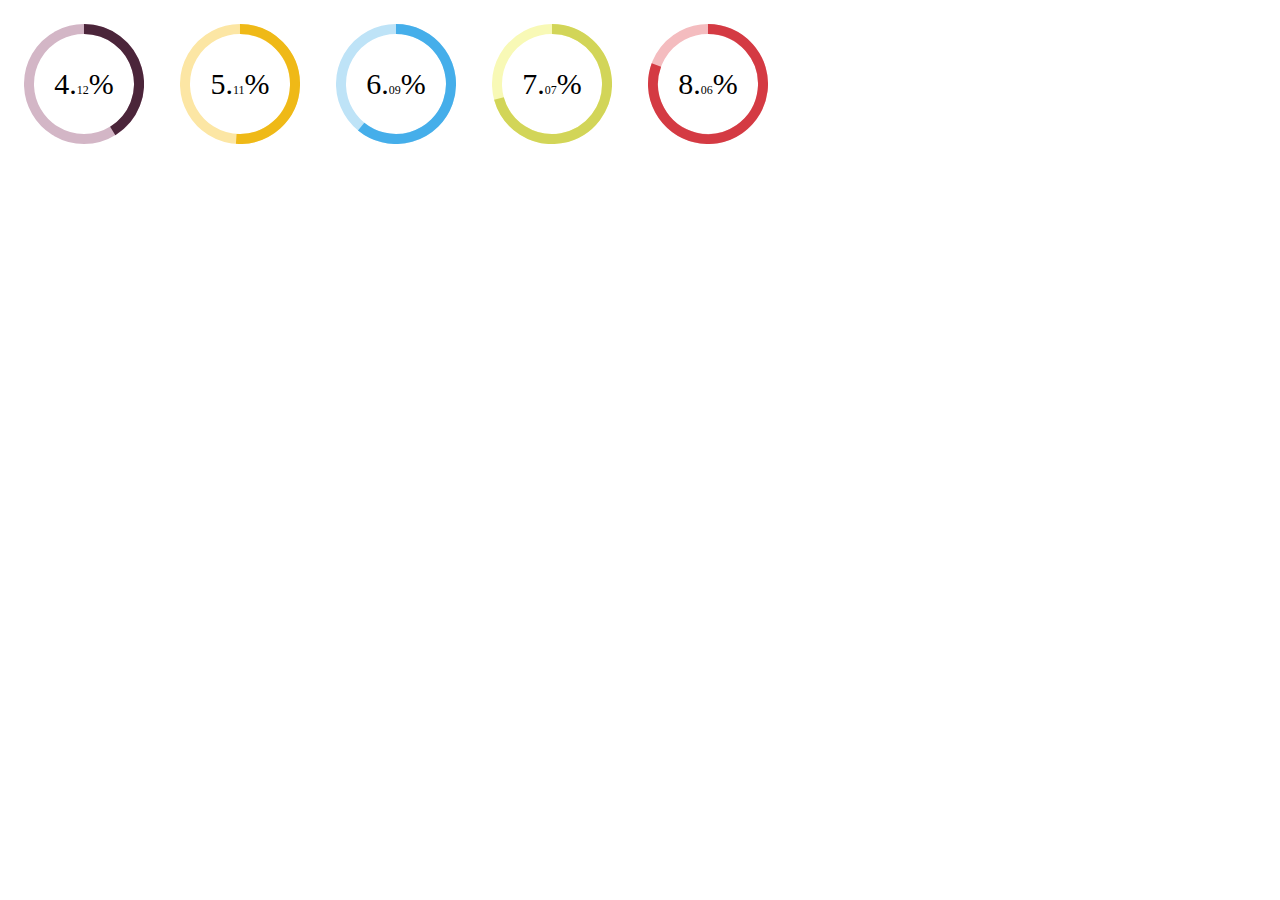
<file: images/assets/plugins/circles-master/spec/index.html>
<html>
<head>
	<title>Circles</title>
	<style>
		#canvas .circle {
			display: inline-block;
			margin: 1em;
		}
	</style>
</head>
<body>
	<div id="canvas">
		<div class="circle" id="circles-1"></div>
		<div class="circle" id="circles-2"></div>
		<div class="circle" id="circles-3"></div>
		<div class="circle" id="circles-4"></div>
		<div class="circle" id="circles-5"></div>
	</div>

	<script src="../circles.js"></script>
	<script>
		var colors = [
			['#D3B6C6', '#4B253A'], ['#FCE6A4', '#EFB917'], ['#BEE3F7', '#45AEEA'], ['#F8F9B6', '#D2D558'], ['#F4BCBF', '#D43A43']
		];

		for (var i = 1; i <= 5; i++) {
			var child = document.getElementById('circles-' + i),
				percentage = 31.42 + (i * 9.84);
				
			Circles.create({
				id:         child.id,
				percentage: percentage,
				radius:     60,
				width:      10,
				number:   	percentage / 10,
				text:       '%',
				colors:     colors[i - 1]
			});
		}
	</script>
</body>
</html>
</file>
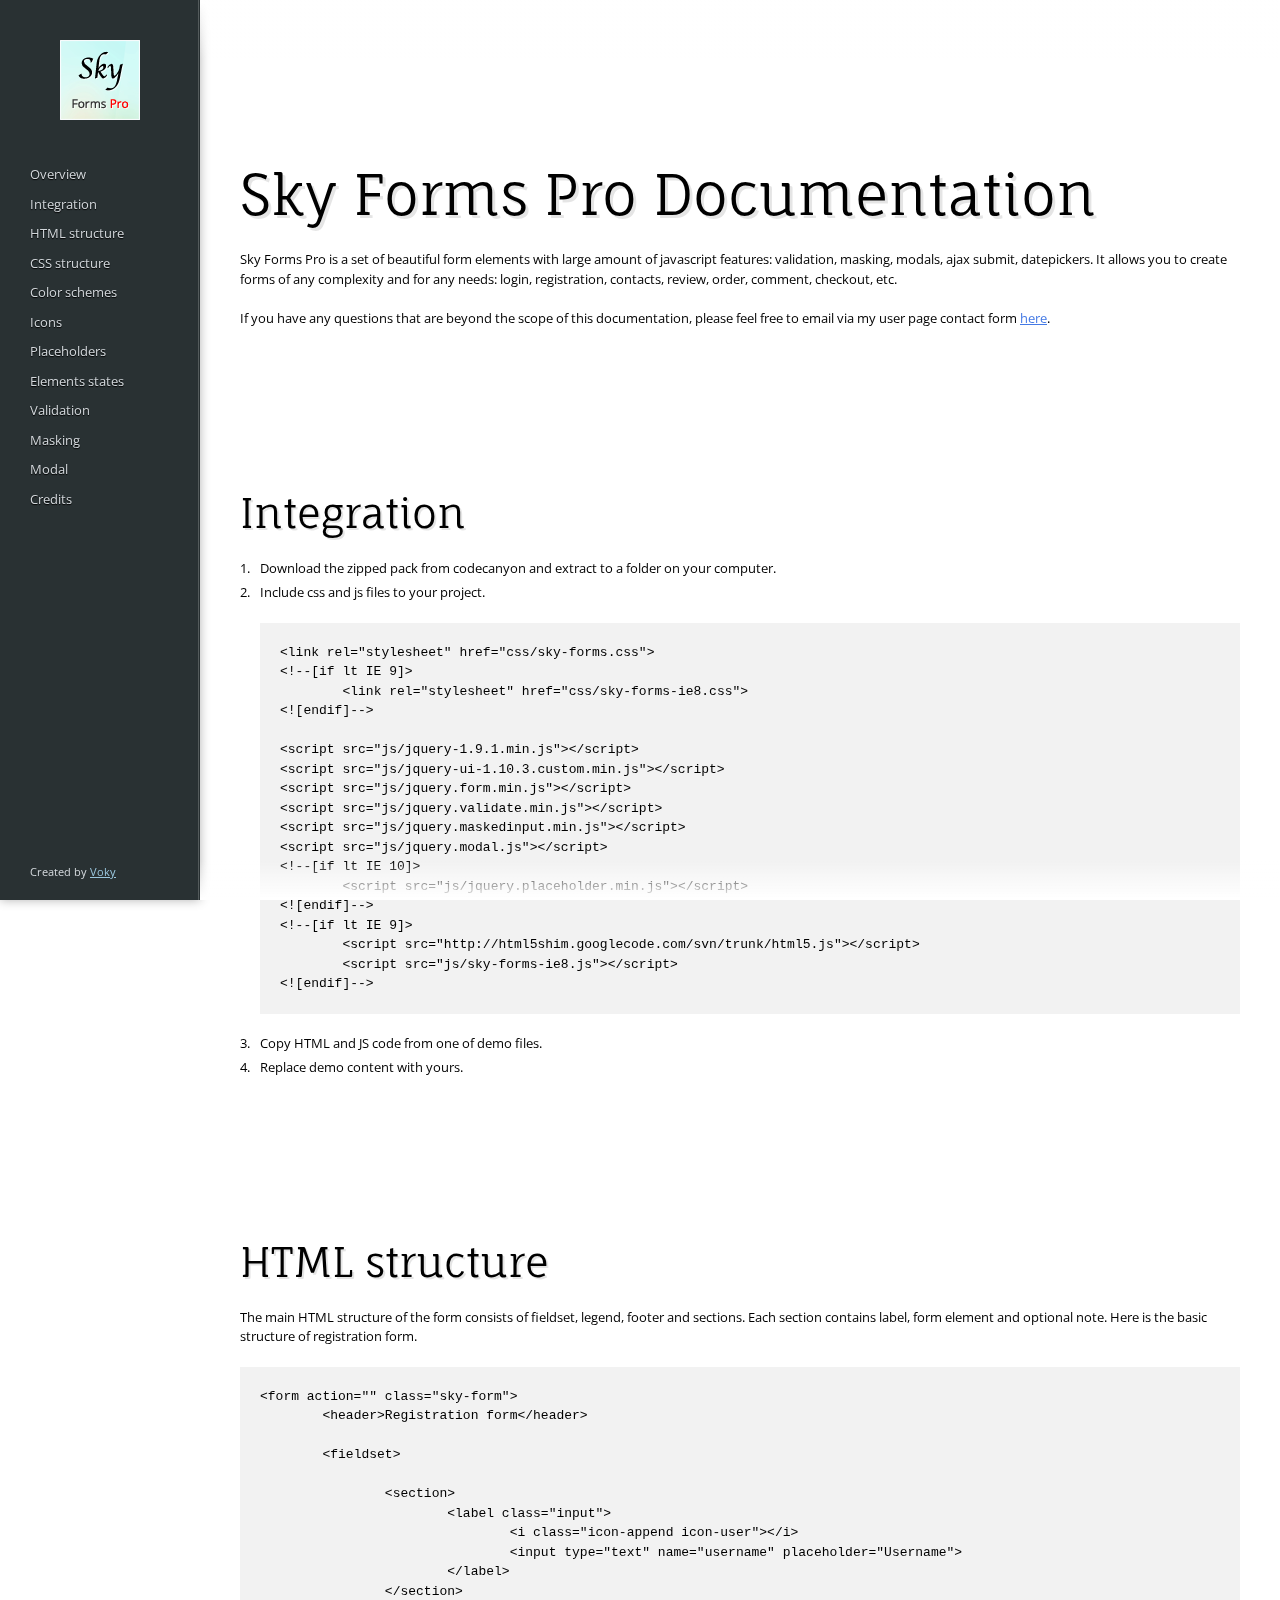
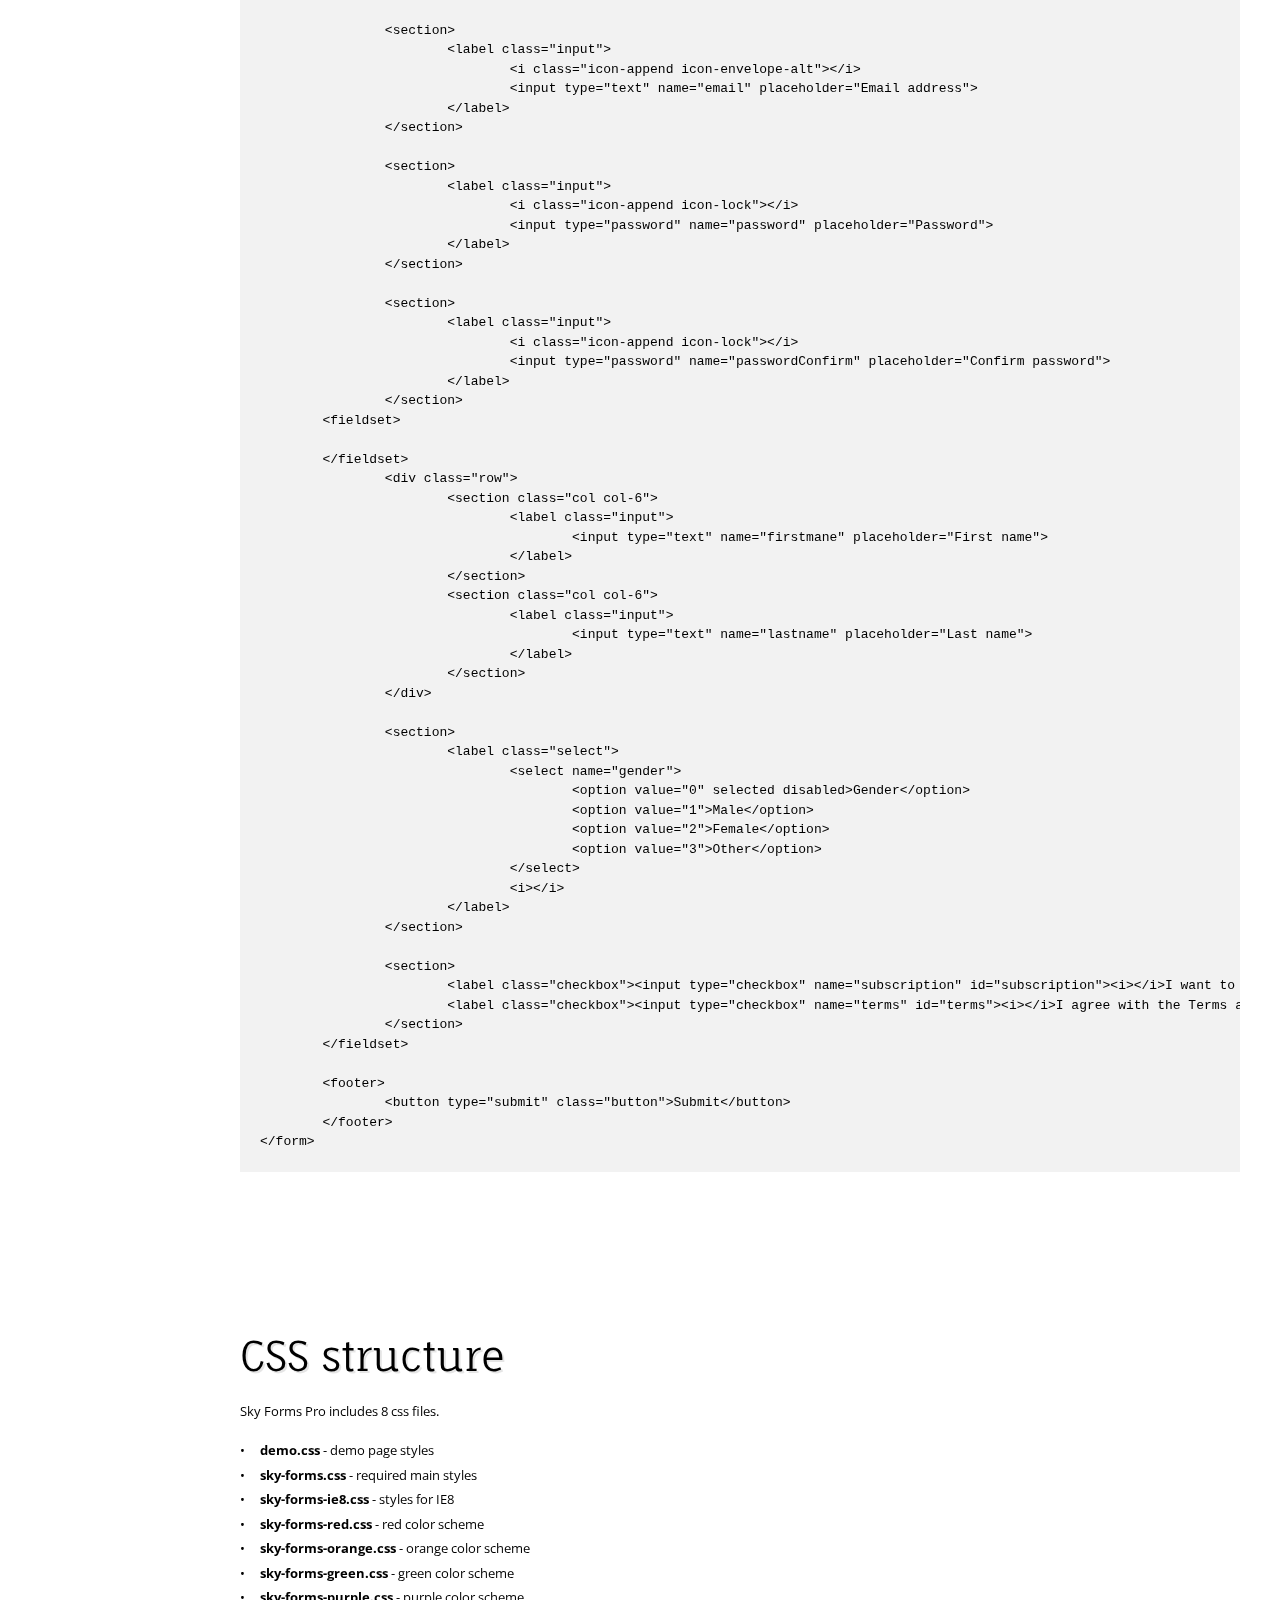
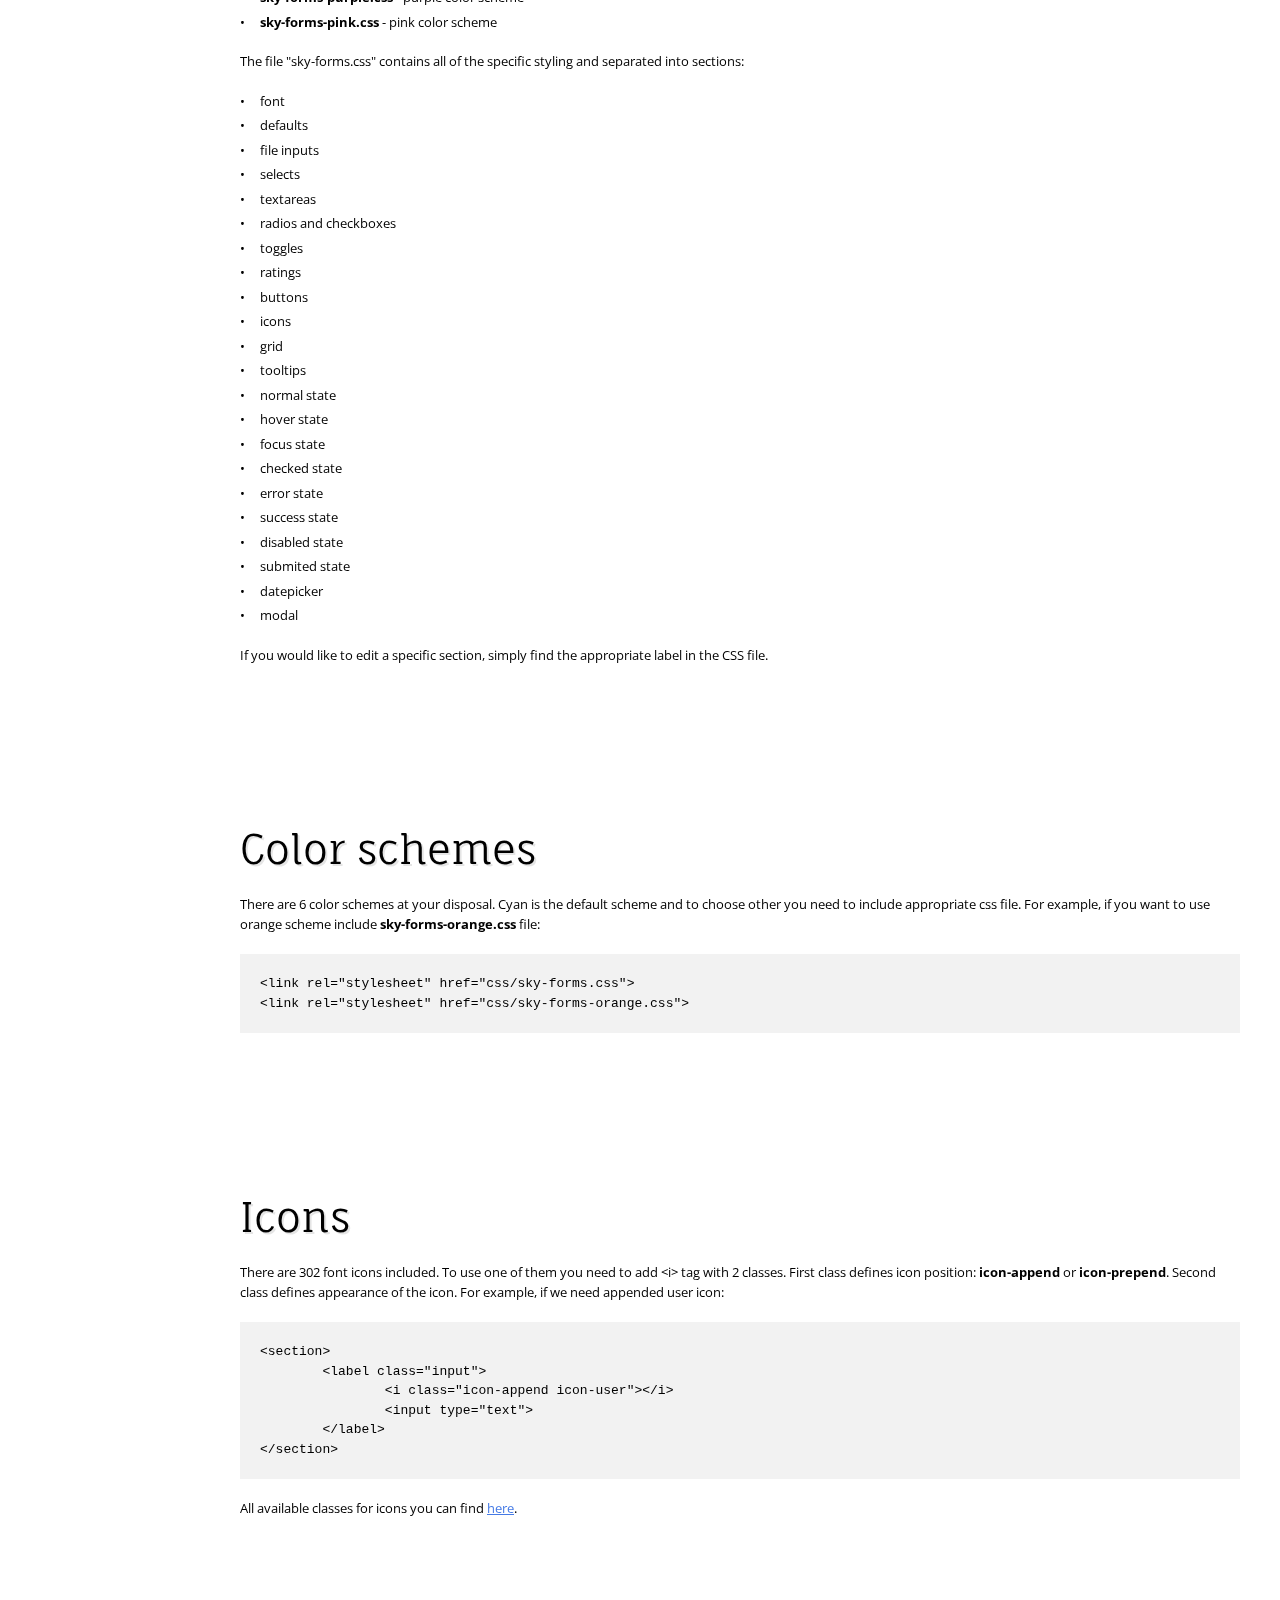
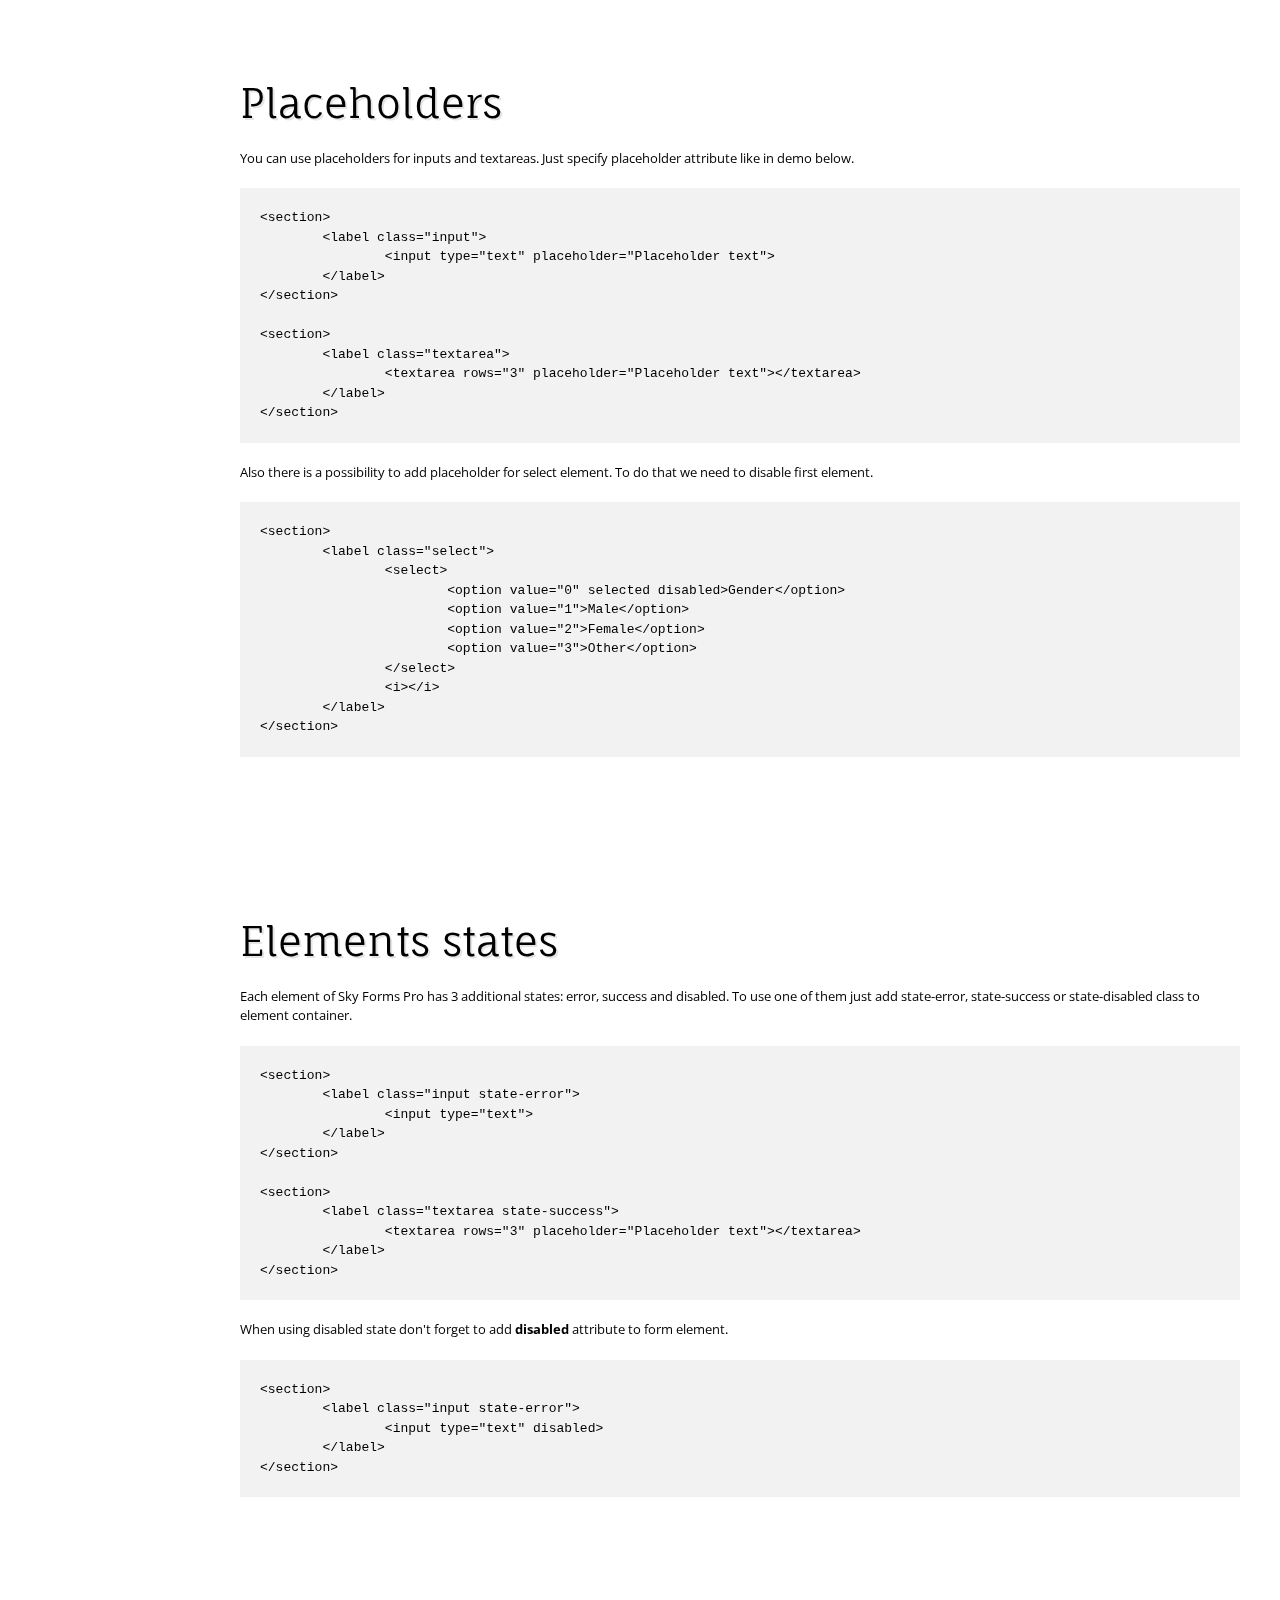
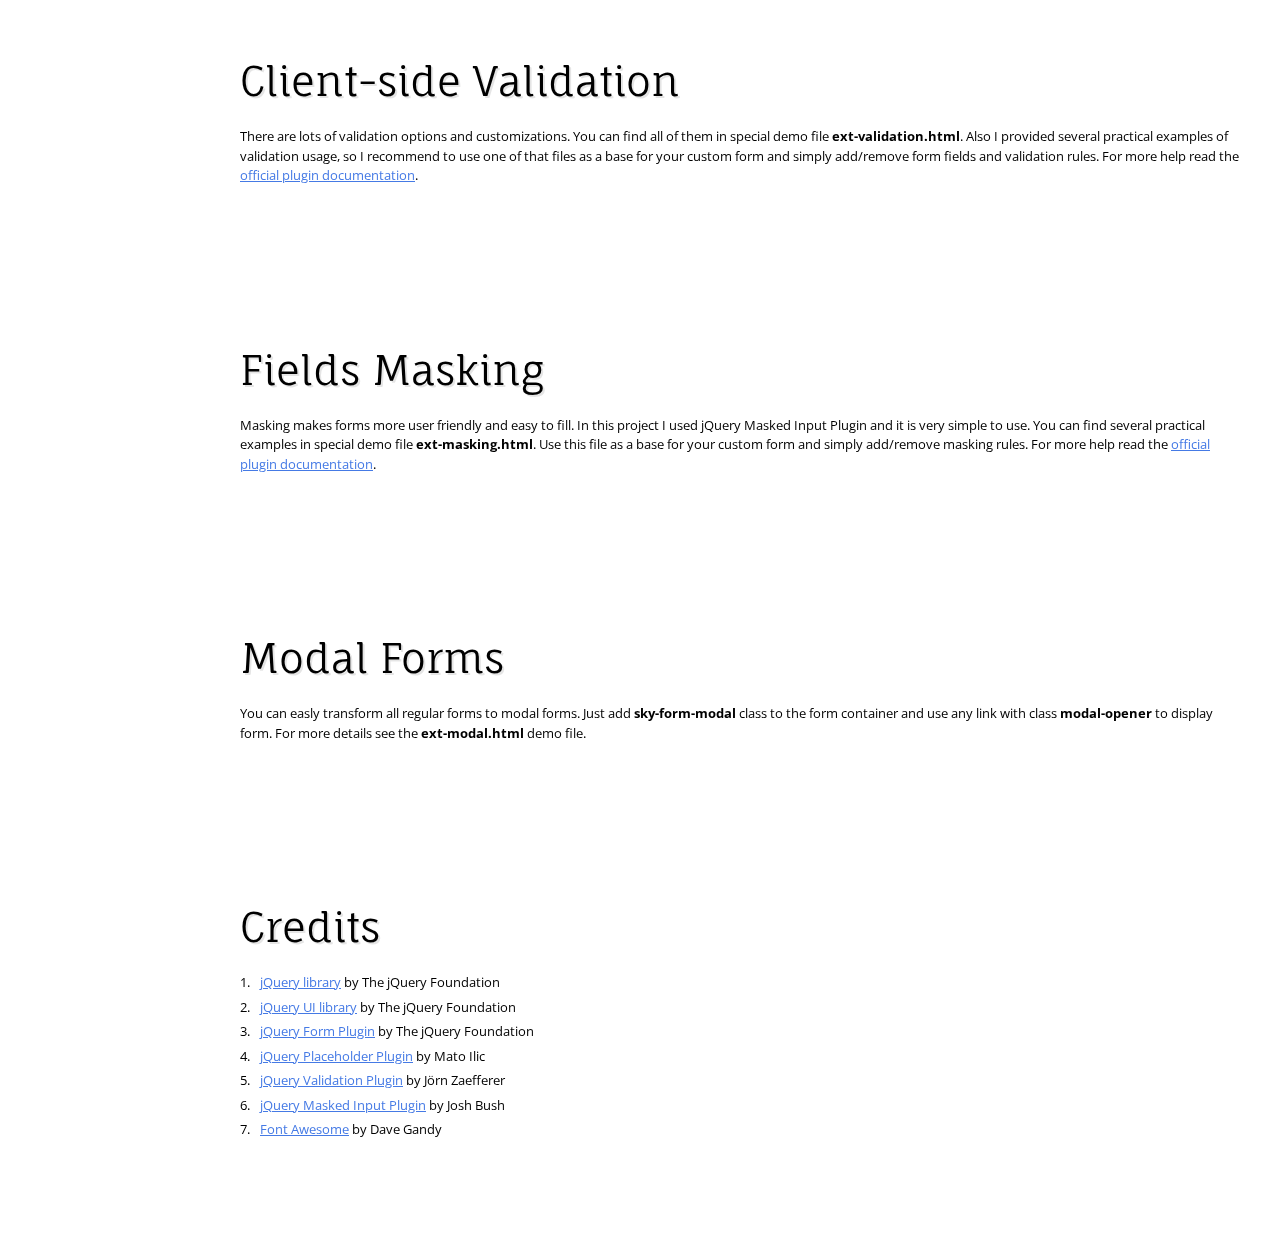
<file: images/assets/plugins/sky-forms/documentation/index.html>
<!DOCTYPE html> 
<html>
	<head>
		<meta charset="utf-8">
		<title>Documentation for Sky Forms Pro</title>
		
		<meta name="viewport" content="width=1024">
		
		<link rel="stylesheet" href="css/main.css">
		
		<script src="http://ajax.googleapis.com/ajax/libs/jquery/1.9.1/jquery.min.js"></script>
		<script src="js/main.js"></script>
	</head>
	<body id="overview">
		<article>
			<!-- overview -->
			<section>
				<h1>Sky Forms Pro Documentation</h1>
				<p>Sky Forms Pro is a set of beautiful form elements with large amount of javascript features: validation, masking, modals, ajax submit, datepickers. It allows you to create forms of any complexity and for any needs: login, registration, contacts, review, order, comment, checkout, etc.</p>
				<p>If you have any questions that are beyond the scope of this documentation, please feel free to email via my user page contact form <a href="http://codecanyon.net/user/voky?ref=voky">here</a>.</p>
			</section>
			<!--/ overview -->
			
			<!-- integration -->
			<section id="integration">
				<h2>Integration</h2>
				<ol>
					<li>Download the zipped pack from codecanyon and extract to a folder on your computer.</li>
					<li>Include css and js files to your project.
<pre>&lt;link rel=&quot;stylesheet&quot; href=&quot;css/sky-forms.css&quot;&gt;
&lt;!--[if lt IE 9]&gt;
	&lt;link rel=&quot;stylesheet&quot; href=&quot;css/sky-forms-ie8.css&quot;&gt;
&lt;![endif]--&gt;

&lt;script src=&quot;js/jquery-1.9.1.min.js&quot;&gt;&lt;/script&gt;
&lt;script src=&quot;js/jquery-ui-1.10.3.custom.min.js&quot;&gt;&lt;/script&gt;
&lt;script src=&quot;js/jquery.form.min.js&quot;&gt;&lt;/script&gt;
&lt;script src=&quot;js/jquery.validate.min.js&quot;&gt;&lt;/script&gt;
&lt;script src=&quot;js/jquery.maskedinput.min.js&quot;&gt;&lt;/script&gt;
&lt;script src=&quot;js/jquery.modal.js&quot;&gt;&lt;/script&gt;
&lt;!--[if lt IE 10]&gt;
	&lt;script src=&quot;js/jquery.placeholder.min.js&quot;&gt;&lt;/script&gt;
&lt;![endif]--&gt;		
&lt;!--[if lt IE 9]&gt;
	&lt;script src=&quot;http://html5shim.googlecode.com/svn/trunk/html5.js&quot;&gt;&lt;/script&gt;
	&lt;script src=&quot;js/sky-forms-ie8.js&quot;&gt;&lt;/script&gt;
&lt;![endif]--&gt;</pre>
					</li>
					<li>Copy HTML and JS code from one of demo files.</li>
					<li>Replace demo content with yours.</li>
				</ol>
			</section>
			<!--/ integration -->
			
			<!-- html structure -->
			<section id="html">
				<h2>HTML structure</h2>
				<p>The main HTML structure of the form consists of fieldset, legend, footer and sections. Each section contains label, form element and optional note. Here is the basic structure of registration form.</p>
<pre>&lt;form action=&quot;&quot; class=&quot;sky-form&quot;&gt;
	&lt;header&gt;Registration form&lt;/header&gt;
		
	&lt;fieldset&gt;
		
		&lt;section&gt;
			&lt;label class=&quot;input&quot;&gt;
				&lt;i class=&quot;icon-append icon-user&quot;&gt;&lt;/i&gt;
				&lt;input type=&quot;text&quot; name=&quot;username&quot; placeholder=&quot;Username&quot;&gt;
			&lt;/label&gt;
		&lt;/section&gt;
		
		&lt;section&gt;
			&lt;label class=&quot;input&quot;&gt;
				&lt;i class=&quot;icon-append icon-envelope-alt&quot;&gt;&lt;/i&gt;
				&lt;input type=&quot;text&quot; name=&quot;email&quot; placeholder=&quot;Email address&quot;&gt;
			&lt;/label&gt;
		&lt;/section&gt;
		
		&lt;section&gt;
			&lt;label class=&quot;input&quot;&gt;
				&lt;i class=&quot;icon-append icon-lock&quot;&gt;&lt;/i&gt;
				&lt;input type=&quot;password&quot; name=&quot;password&quot; placeholder=&quot;Password&quot;&gt;
			&lt;/label&gt;
		&lt;/section&gt;
		
		&lt;section&gt;
			&lt;label class=&quot;input&quot;&gt;
				&lt;i class=&quot;icon-append icon-lock&quot;&gt;&lt;/i&gt;
				&lt;input type=&quot;password&quot; name=&quot;passwordConfirm&quot; placeholder=&quot;Confirm password&quot;&gt;
			&lt;/label&gt;
		&lt;/section&gt;
	&lt;fieldset&gt;	
		
	&lt;/fieldset&gt;		
		&lt;div class=&quot;row&quot;&gt;
			&lt;section class=&quot;col col-6&quot;&gt;
				&lt;label class=&quot;input&quot;&gt;
					&lt;input type=&quot;text&quot; name=&quot;firstmane&quot; placeholder=&quot;First name&quot;&gt;
				&lt;/label&gt;
			&lt;/section&gt;
			&lt;section class=&quot;col col-6&quot;&gt;
				&lt;label class=&quot;input&quot;&gt;
					&lt;input type=&quot;text&quot; name=&quot;lastname&quot; placeholder=&quot;Last name&quot;&gt;
				&lt;/label&gt;
			&lt;/section&gt;
		&lt;/div&gt;
		
		&lt;section&gt;
			&lt;label class=&quot;select&quot;&gt;
				&lt;select name=&quot;gender&quot;&gt;
					&lt;option value=&quot;0&quot; selected disabled&gt;Gender&lt;/option&gt;
					&lt;option value=&quot;1&quot;&gt;Male&lt;/option&gt;
					&lt;option value=&quot;2&quot;&gt;Female&lt;/option&gt;
					&lt;option value=&quot;3&quot;&gt;Other&lt;/option&gt;
				&lt;/select&gt;
				&lt;i&gt;&lt;/i&gt;
			&lt;/label&gt;
		&lt;/section&gt;
		
		&lt;section&gt;
			&lt;label class=&quot;checkbox&quot;&gt;&lt;input type=&quot;checkbox&quot; name=&quot;subscription&quot; id=&quot;subscription&quot;&gt;&lt;i&gt;&lt;/i&gt;I want to receive news and  special offers&lt;/label&gt;
			&lt;label class=&quot;checkbox&quot;&gt;&lt;input type=&quot;checkbox&quot; name=&quot;terms&quot; id=&quot;terms&quot;&gt;&lt;i&gt;&lt;/i&gt;I agree with the Terms and Conditions&lt;/label&gt;
		&lt;/section&gt;
	&lt;/fieldset&gt;
	
	&lt;footer&gt;
		&lt;button type=&quot;submit&quot; class=&quot;button&quot;&gt;Submit&lt;/button&gt;
	&lt;/footer&gt;
&lt;/form&gt;</pre>
			</section>
			<!--/ html structure -->
			
			<!-- css structure -->
			<section id="css">
				<h2>CSS structure</h2>
				<p>Sky Forms Pro includes 8 css files.</p>
				<ul>
					<li><strong>demo.css</strong> - demo page styles</li>
					<li><strong>sky-forms.css</strong> - required main styles</li>
					<li><strong>sky-forms-ie8.css</strong> - styles for IE8</li>
					<li><strong>sky-forms-red.css</strong> - red color scheme</li>
					<li><strong>sky-forms-orange.css</strong> - orange color scheme</li>
					<li><strong>sky-forms-green.css</strong> - green color scheme</li>
					<li><strong>sky-forms-purple.css</strong> - purple color scheme</li>
					<li><strong>sky-forms-pink.css</strong> - pink color scheme</li>
				</ul>
				<p>The file "sky-forms.css" contains all of the specific styling and separated into sections:</p>
				<ul>
					<li>font</li>
					<li>defaults</li>
					<li>file inputs</li>
					<li>selects</li>
					<li>textareas</li>
					<li>radios and checkboxes</li>
					<li>toggles</li>
					<li>ratings</li>
					<li>buttons</li>
					<li>icons</li>
					<li>grid</li>
					<li>tooltips</li>
					<li>normal state</li>
					<li>hover state</li>
					<li>focus state</li>
					<li>checked state</li>
					<li>error state</li>
					<li>success state</li>
					<li>disabled state</li>
					<li>submited state</li>
					<li>datepicker</li>
					<li>modal</li>
				</ul>
				<p>If you would like to edit a specific section, simply find the appropriate label in the CSS file.</p>
			</section>
			<!--/ css structure -->
			
			<!-- schemes -->
			<section id="schemes">
				<h2>Color schemes</h2>
				<p>There are 6 color schemes at your disposal. Cyan is the default scheme and to choose other you need to include appropriate css file. For example, if you want to use orange scheme include <strong>sky-forms-orange.css</strong> file:</p>
<pre>&lt;link rel=&quot;stylesheet&quot; href=&quot;css/sky-forms.css&quot;&gt;
&lt;link rel=&quot;stylesheet&quot; href=&quot;css/sky-forms-orange.css&quot;&gt;</pre>
			</section>
			<!--/ schemes -->		
			
			<!-- icons -->
			<section id="icons">
				<h2>Icons</h2>
				<p>There are 302 font icons included. To use one of them you need to add &lt;i&gt; tag with 2 classes. First class defines icon position: <strong>icon-append</strong> or <strong>icon-prepend</strong>. Second class defines appearance of the icon. For example, if we need appended user icon:</p>
<pre>&lt;section&gt;
	&lt;label class=&quot;input&quot;&gt;
		&lt;i class=&quot;icon-append icon-user&quot;&gt;&lt;/i&gt;
		&lt;input type=&quot;text&quot;&gt;
	&lt;/label&gt;
&lt;/section&gt;</pre>
				<p>All available classes for icons you can find <a href="http://fortawesome.github.io/Font-Awesome/icons/" target="_blank">here</a>.</p>
			</section>
			<!--/ icons -->
			
			<!-- placeholders -->
			<section id="placeholders">
				<h2>Placeholders</h2>
				<p>You can use placeholders for inputs and textareas. Just specify placeholder attribute like in demo below.</p>
<pre>&lt;section&gt;
	&lt;label class=&quot;input&quot;&gt;
		&lt;input type=&quot;text&quot; placeholder=&quot;Placeholder text&quot;&gt;
	&lt;/label&gt;
&lt;/section&gt;

&lt;section&gt;
	&lt;label class=&quot;textarea&quot;&gt;
		&lt;textarea rows=&quot;3&quot; placeholder=&quot;Placeholder text&quot;&gt;&lt;/textarea&gt;
	&lt;/label&gt;
&lt;/section&gt;</pre>
				<p>Also there is a possibility to add placeholder for select element. To do that we need to disable first element.</p>
<pre>&lt;section&gt;
	&lt;label class=&quot;select&quot;&gt;
		&lt;select&gt;
			&lt;option value=&quot;0&quot; selected disabled&gt;Gender&lt;/option&gt;
			&lt;option value=&quot;1&quot;&gt;Male&lt;/option&gt;
			&lt;option value=&quot;2&quot;&gt;Female&lt;/option&gt;
			&lt;option value=&quot;3&quot;&gt;Other&lt;/option&gt;
		&lt;/select&gt;
		&lt;i&gt;&lt;/i&gt;
	&lt;/label&gt;
&lt;/section&gt;</pre>
			</section>
			<!--/ placeholders -->
			
			<!-- states -->
			<section id="states">
				<h2>Elements states</h2>
				<p>Each element of Sky Forms Pro has 3 additional states: error, success and disabled. To use one of them just add state-error, state-success or state-disabled class to element container.</p>
<pre>&lt;section&gt;
	&lt;label class=&quot;input state-error&quot;&gt;
		&lt;input type=&quot;text&quot;&gt;
	&lt;/label&gt;
&lt;/section&gt;

&lt;section&gt;
	&lt;label class=&quot;textarea state-success&quot;&gt;
		&lt;textarea rows=&quot;3&quot; placeholder=&quot;Placeholder text&quot;&gt;&lt;/textarea&gt;
	&lt;/label&gt;
&lt;/section&gt;</pre>
				<p>When using disabled state don't forget to add <strong>disabled</strong> attribute to form element.</p>
<pre>&lt;section&gt;
	&lt;label class=&quot;input state-error&quot;&gt;
		&lt;input type=&quot;text&quot; disabled&gt;
	&lt;/label&gt;
&lt;/section&gt;</pre>
			</section>
			<!--/ states -->
			
			<!-- validation -->
			<section id="validation">
				<h2>Client-side Validation</h2>
				<p>There are lots of validation options and customizations. You can find all of them in special demo file <strong>ext-validation.html</strong>. Also I provided several practical examples of validation usage, so I recommend to use one of that files as a base for your custom form and simply add/remove form fields and validation rules. For more help read the <a href="http://jqueryvalidation.org/documentation">official plugin documentation</a>.</p>
			</section>
			<!--/ validation -->
			
			<!-- masking -->
			<section id="masking">
				<h2>Fields Masking</h2>
				<p>Masking makes forms more user friendly and easy to fill. In this project I used jQuery Masked Input Plugin and it is very simple to use. You can find several practical examples in special demo file <strong>ext-masking.html</strong>. Use this file as a base for your custom form and simply add/remove masking rules. For more help read the <a href="http://digitalbush.com/projects/masked-input-plugin/">official plugin documentation</a>.</p>
			</section>
			<!--/ masking -->
			
			<!-- modal -->
			<section id="modal">
				<h2>Modal Forms</h2>
				<p>You can easly transform all regular forms to modal forms. Just add <strong>sky-form-modal</strong> class to the form container and use any link with class <strong>modal-opener</strong> to display form. For more details see the <strong>ext-modal.html</strong> demo file.</p>
			</section>
			<!--/ modal -->
			
			<!-- credits -->
			<section id="credits">
				<h2>Credits</h2>
				<ol>
					<li><a href="http://jquery.com" target="_blank">jQuery library</a> by The jQuery Foundation</li>
					<li><a href="http://jqueryui.com" target="_blank">jQuery UI library</a> by The jQuery Foundation</li>
					<li><a href="https://github.com/malsup/form" target="_blank">jQuery Form Plugin</a> by The jQuery Foundation</li>
					<li><a href="http://matoilic.github.com/jquery.placeholder" target="_blank">jQuery Placeholder Plugin</a> by Mato Ilic</li>
					<li><a href="https://github.com/jzaefferer/jquery-validation/" target="_blank">jQuery Validation Plugin</a> by Jörn Zaefferer</li>
					<li><a href="http://digitalbush.com/projects/masked-input-plugin/" target="_blank">jQuery Masked Input Plugin</a> by Josh Bush</li>
					<li><a href="http://fortawesome.github.com/Font-Awesome/" target="_blank">Font Awesome</a> by Dave Gandy</li>
				</ol>
			</section>
			<!--/ credits -->
		</article>
		
		<aside>
			<!-- logo -->
			<img src="img/thumbnail.png" alt="" />
			<!--/ logo -->
			
			<!-- main nav -->
			<nav id="main-nav">
				<ul>
					<li><a href="#overview">Overview</a></li>
					<li><a href="#integration">Integration</a></li>
					<li><a href="#html">HTML structure</a></li>
					<li><a href="#css">CSS structure</a></li>
					<li><a href="#schemes">Color schemes</a></li>
					<li><a href="#icons">Icons</a></li>
					<li><a href="#placeholders">Placeholders</a></li>
					<li><a href="#states">Elements states</a></li>
					<li><a href="#validation">Validation</a></li>
					<li><a href="#masking">Masking</a></li>
					<li><a href="#modal">Modal</a></li>
					<li><a href="#credits">Credits</a></li>
				</ul>
			</nav>
			<!--/ main nav -->
			
			<!-- copyrights -->
			<p>Created by <a href="http://codecanyon.net/user/voky?ref=voky">Voky</a></p>
			<!--/ copyrights -->
		</aside>
	</body>
</html>
</file>
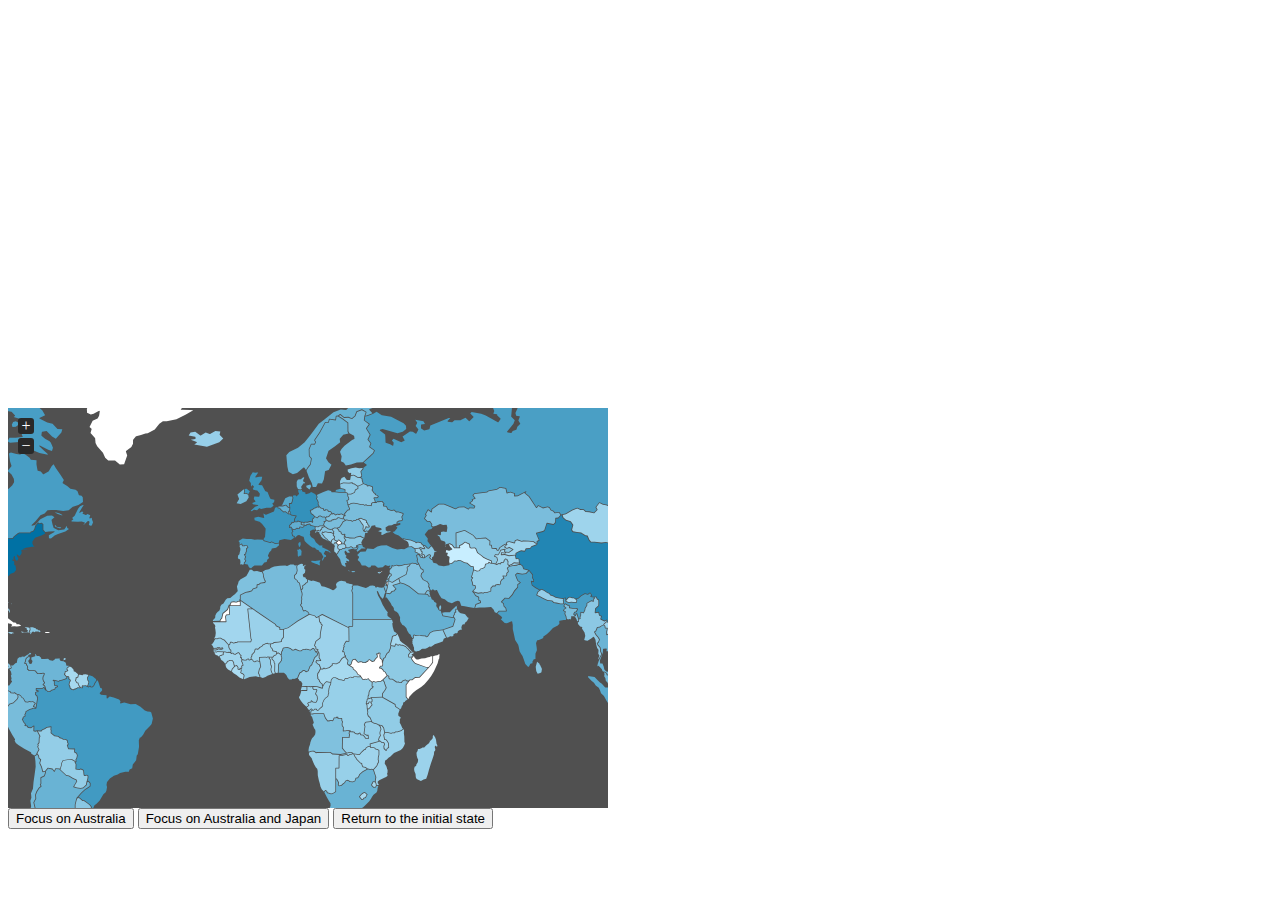
<file: images/assets/plugins/vector-map/tests/index.html>
<!DOCTYPE html>
<html>
<head>
  <title>jVectorMap demo</title>
  <link rel="stylesheet" media="all" href="../jquery-jvectormap.css"/>
  <script src="assets/jquery-1.8.2.js"></script>
  <script src="../jquery-jvectormap.js"></script>
  <script src="../jquery-mousewheel.js"></script>

  <script src="../lib/jvectormap.js"></script>

  <script src="../lib/abstract-element.js"></script>
  <script src="../lib/abstract-canvas-element.js"></script>
  <script src="../lib/abstract-shape-element.js"></script>

  <script src="../lib/svg-element.js"></script>
  <script src="../lib/svg-group-element.js"></script>
  <script src="../lib/svg-canvas-element.js"></script>
  <script src="../lib/svg-shape-element.js"></script>
  <script src="../lib/svg-path-element.js"></script>
  <script src="../lib/svg-circle-element.js"></script>

  <script src="../lib/vml-element.js"></script>
  <script src="../lib/vml-group-element.js"></script>
  <script src="../lib/vml-canvas-element.js"></script>
  <script src="../lib/vml-shape-element.js"></script>
  <script src="../lib/vml-path-element.js"></script>
  <script src="../lib/vml-circle-element.js"></script>

  <script src="../lib/vector-canvas.js"></script>
  <script src="../lib/simple-scale.js"></script>
  <script src="../lib/numeric-scale.js"></script>
  <script src="../lib/ordinal-scale.js"></script>
  <script src="../lib/color-scale.js"></script>
  <script src="../lib/data-series.js"></script>
  <script src="../lib/proj.js"></script>
  <script src="../lib/world-map.js"></script>

  <script src="assets/jquery-jvectormap-world-mill-en.js"></script>
  <script>
    jQuery.noConflict();
    jQuery(function(){
      var $ = jQuery;

      $('#focus-single').click(function(){
        $('#map1').vectorMap('set', 'focus', 'AU');
      });
      $('#focus-multiple').click(function(){
        $('#map1').vectorMap('set', 'focus', ['AU', 'JP']);
      });
      $('#focus-init').click(function(){
        $('#map1').vectorMap('set', 'focus', 1, 0, 0);
      });
      $('#map1').vectorMap({
        map: 'world_mill_en',
        focusOn: {
          x: 0.5,
          y: 0.5,
          scale: 2
        },
        series: {
          regions: [{
            scale: ['#C8EEFF', '#0071A4'],
            normalizeFunction: 'polynomial',
            values: {
              "AF": 16.63,
              "AL": 11.58,
              "DZ": 158.97,
              "AO": 85.81,
              "AG": 1.1,
              "AR": 351.02,
              "AM": 8.83,
              "AU": 1219.72,
              "AT": 366.26,
              "AZ": 52.17,
              "BS": 7.54,
              "BH": 21.73,
              "BD": 105.4,
              "BB": 3.96,
              "BY": 52.89,
              "BE": 461.33,
              "BZ": 1.43,
              "BJ": 6.49,
              "BT": 1.4,
              "BO": 19.18,
              "BA": 16.2,
              "BW": 12.5,
              "BR": 2023.53,
              "BN": 11.96,
              "BG": 44.84,
              "BF": 8.67,
              "BI": 1.47,
              "KH": 11.36,
              "CM": 21.88,
              "CA": 1563.66,
              "CV": 1.57,
              "CF": 2.11,
              "TD": 7.59,
              "CL": 199.18,
              "CN": 5745.13,
              "CO": 283.11,
              "KM": 0.56,
              "CD": 12.6,
              "CG": 11.88,
              "CR": 35.02,
              "CI": 22.38,
              "HR": 59.92,
              "CY": 22.75,
              "CZ": 195.23,
              "DK": 304.56,
              "DJ": 1.14,
              "DM": 0.38,
              "DO": 50.87,
              "EC": 61.49,
              "EG": 216.83,
              "SV": 21.8,
              "GQ": 14.55,
              "ER": 2.25,
              "EE": 19.22,
              "ET": 30.94,
              "FJ": 3.15,
              "FI": 231.98,
              "FR": 2555.44,
              "GA": 12.56,
              "GM": 1.04,
              "GE": 11.23,
              "DE": 3305.9,
              "GH": 18.06,
              "GR": 305.01,
              "GD": 0.65,
              "GT": 40.77,
              "GN": 4.34,
              "GW": 0.83,
              "GY": 2.2,
              "HT": 6.5,
              "HN": 15.34,
              "HK": 226.49,
              "HU": 132.28,
              "IS": 12.77,
              "IN": 1430.02,
              "ID": 695.06,
              "IR": 337.9,
              "IQ": 84.14,
              "IE": 204.14,
              "IL": 201.25,
              "IT": 2036.69,
              "JM": 13.74,
              "JP": 5390.9,
              "JO": 27.13,
              "KZ": 129.76,
              "KE": 32.42,
              "KI": 0.15,
              "KR": 986.26,
              "KW": 117.32,
              "KG": 4.44,
              "LA": 6.34,
              "LV": 23.39,
              "LB": 39.15,
              "LS": 1.8,
              "LR": 0.98,
              "LY": 77.91,
              "LT": 35.73,
              "LU": 52.43,
              "MK": 9.58,
              "MG": 8.33,
              "MW": 5.04,
              "MY": 218.95,
              "MV": 1.43,
              "ML": 9.08,
              "MT": 7.8,
              "MR": 3.49,
              "MU": 9.43,
              "MX": 1004.04,
              "MD": 5.36,
              "MN": 5.81,
              "ME": 3.88,
              "MA": 91.7,
              "MZ": 10.21,
              "MM": 35.65,
              "NA": 11.45,
              "NP": 15.11,
              "NL": 770.31,
              "NZ": 138,
              "NI": 6.38,
              "NE": 5.6,
              "NG": 206.66,
              "NO": 413.51,
              "OM": 53.78,
              "PK": 174.79,
              "PA": 27.2,
              "PG": 8.81,
              "PY": 17.17,
              "PE": 153.55,
              "PH": 189.06,
              "PL": 438.88,
              "PT": 223.7,
              "QA": 126.52,
              "RO": 158.39,
              "RU": 1476.91,
              "RW": 5.69,
              "WS": 0.55,
              "ST": 0.19,
              "SA": 434.44,
              "SN": 12.66,
              "RS": 38.92,
              "SC": 0.92,
              "SL": 1.9,
              "SG": 217.38,
              "SK": 86.26,
              "SI": 46.44,
              "SB": 0.67,
              "ZA": 354.41,
              "ES": 1374.78,
              "LK": 48.24,
              "KN": 0.56,
              "LC": 1,
              "VC": 0.58,
              "SD": 65.93,
              "SR": 3.3,
              "SZ": 3.17,
              "SE": 444.59,
              "CH": 522.44,
              "SY": 59.63,
              "TW": 426.98,
              "TJ": 5.58,
              "TZ": 22.43,
              "TH": 312.61,
              "TL": 0.62,
              "TG": 3.07,
              "TO": 0.3,
              "TT": 21.2,
              "TN": 43.86,
              "TR": 729.05,
              "TM": 0,
              "UG": 17.12,
              "UA": 136.56,
              "AE": 239.65,
              "GB": 2258.57,
              "US": 14624.18,
              "UY": 40.71,
              "UZ": 37.72,
              "VU": 0.72,
              "VE": 285.21,
              "VN": 101.99,
              "YE": 30.02,
              "ZM": 15.69,
              "ZW": 5.57
            }
          }]
        }
      });
    })
  </script>
</head>
<body>
  <div style="height: 400px"></div>
  <div id="map1" style="width: 600px; height: 400px"></div>
  <button id="focus-single">Focus on Australia</button>
  <button id="focus-multiple">Focus on Australia and Japan</button>
  <button id="focus-init">Return to the initial state</button>
</body>
</html>
</file>
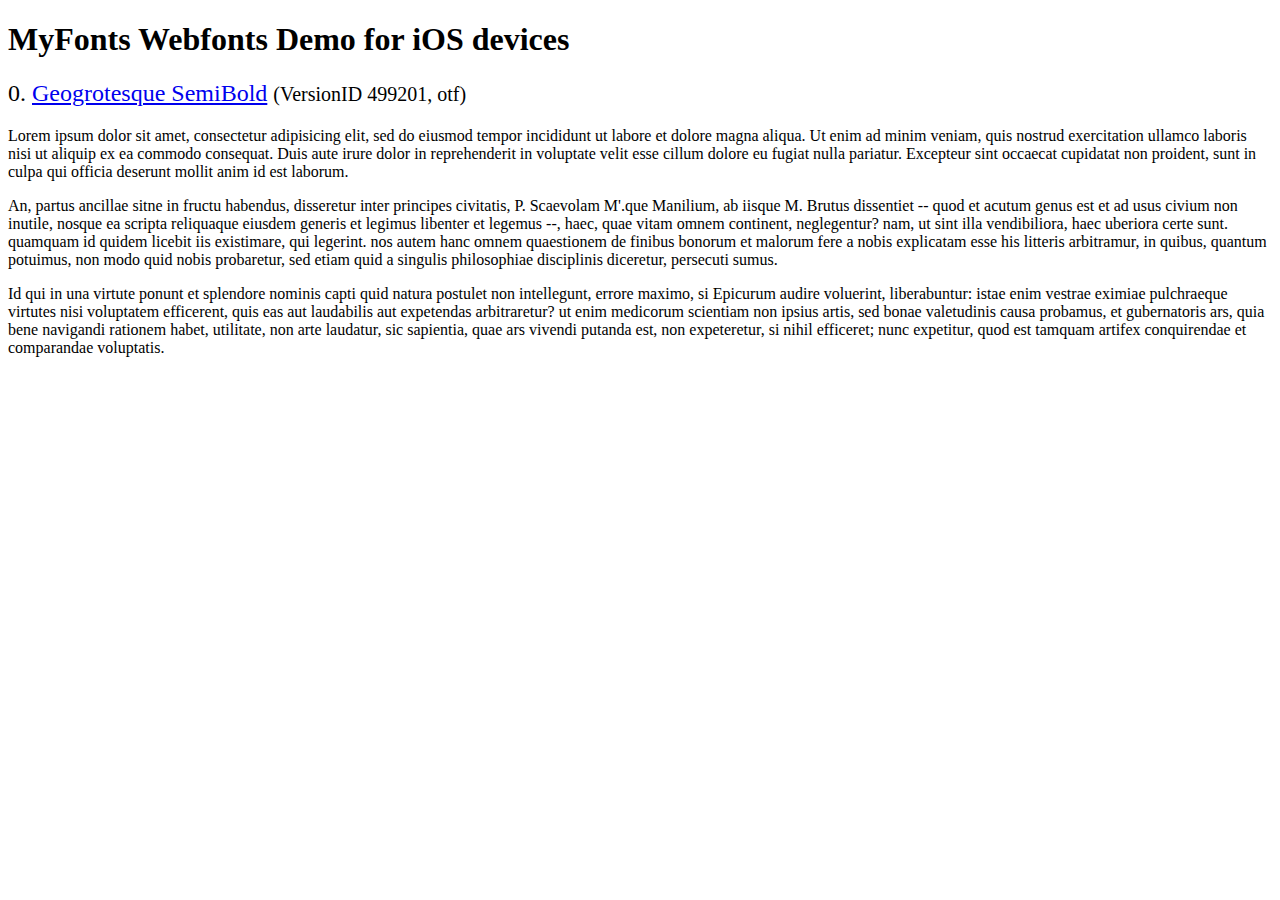
<file: images/assets/plugins/flexslider/demo/fonts/webfonts/geo-semibold/svg/index.html>
<!DOCTYPE html>
<html>
<head>
<title>MyFonts Webfonts Demo for iOS devices</title>
<meta http-equiv="content-type" content="text/html; charset=utf-8" />

<style type="text/css" media="all">

	h2 {
		 font-weight:normal;
	}

		
	@font-face {
		font-family:"Geogrotesque-SemiBold";
		src:url("style_169898.svg#Geogrotesque-SemiBold") format("svg");
	}
	
	.webfont_0 {
		font-family: Geogrotesque-SemiBold;
	}
		
</style>

</head>

<body>

<h1>MyFonts Webfonts Demo for iOS devices</h1>


<h2>0. <span class='webfont_0'><a href='http://new.myfonts.com/search/style::169898/'>Geogrotesque SemiBold</a></span>
<small>(VersionID 499201, otf)</small>
</h2>

<p class='webfont_0'>Lorem ipsum dolor sit amet, consectetur adipisicing elit, sed do eiusmod tempor incididunt ut labore et dolore magna aliqua. Ut enim ad minim veniam, quis nostrud exercitation ullamco laboris nisi ut aliquip ex ea commodo consequat. Duis aute irure dolor in reprehenderit in voluptate velit esse cillum dolore eu fugiat nulla pariatur. Excepteur sint occaecat cupidatat non proident, sunt in culpa qui officia deserunt mollit anim id est laborum.</p>

<p class='webfont_0'>An, partus ancillae sitne in fructu habendus, disseretur inter principes civitatis, P. Scaevolam M'.que Manilium, ab iisque M. Brutus dissentiet -- quod et acutum genus est et ad usus civium non inutile, nosque ea scripta reliquaque eiusdem generis et legimus libenter et legemus --, haec, quae vitam omnem continent, neglegentur? nam, ut sint illa vendibiliora, haec uberiora certe sunt. quamquam id quidem licebit iis existimare, qui legerint. nos autem hanc omnem quaestionem de finibus bonorum et malorum fere a nobis explicatam esse his litteris arbitramur, in quibus, quantum potuimus, non modo quid nobis probaretur, sed etiam quid a singulis philosophiae disciplinis diceretur, persecuti sumus.</p>

<p class='webfont_0'>Id qui in una virtute ponunt et splendore nominis capti quid natura postulet non intellegunt, errore maximo, si Epicurum audire voluerint, liberabuntur: istae enim vestrae eximiae pulchraeque virtutes nisi voluptatem efficerent, quis eas aut laudabilis aut expetendas arbitraretur? ut enim medicorum scientiam non ipsius artis, sed bonae valetudinis causa probamus, et gubernatoris ars, quia bene navigandi rationem habet, utilitate, non arte laudatur, sic sapientia, quae ars vivendi putanda est, non expeteretur, si nihil efficeret; nunc expetitur, quod est tamquam artifex conquirendae et comparandae voluptatis.</p>




</body>
</html>
</file>
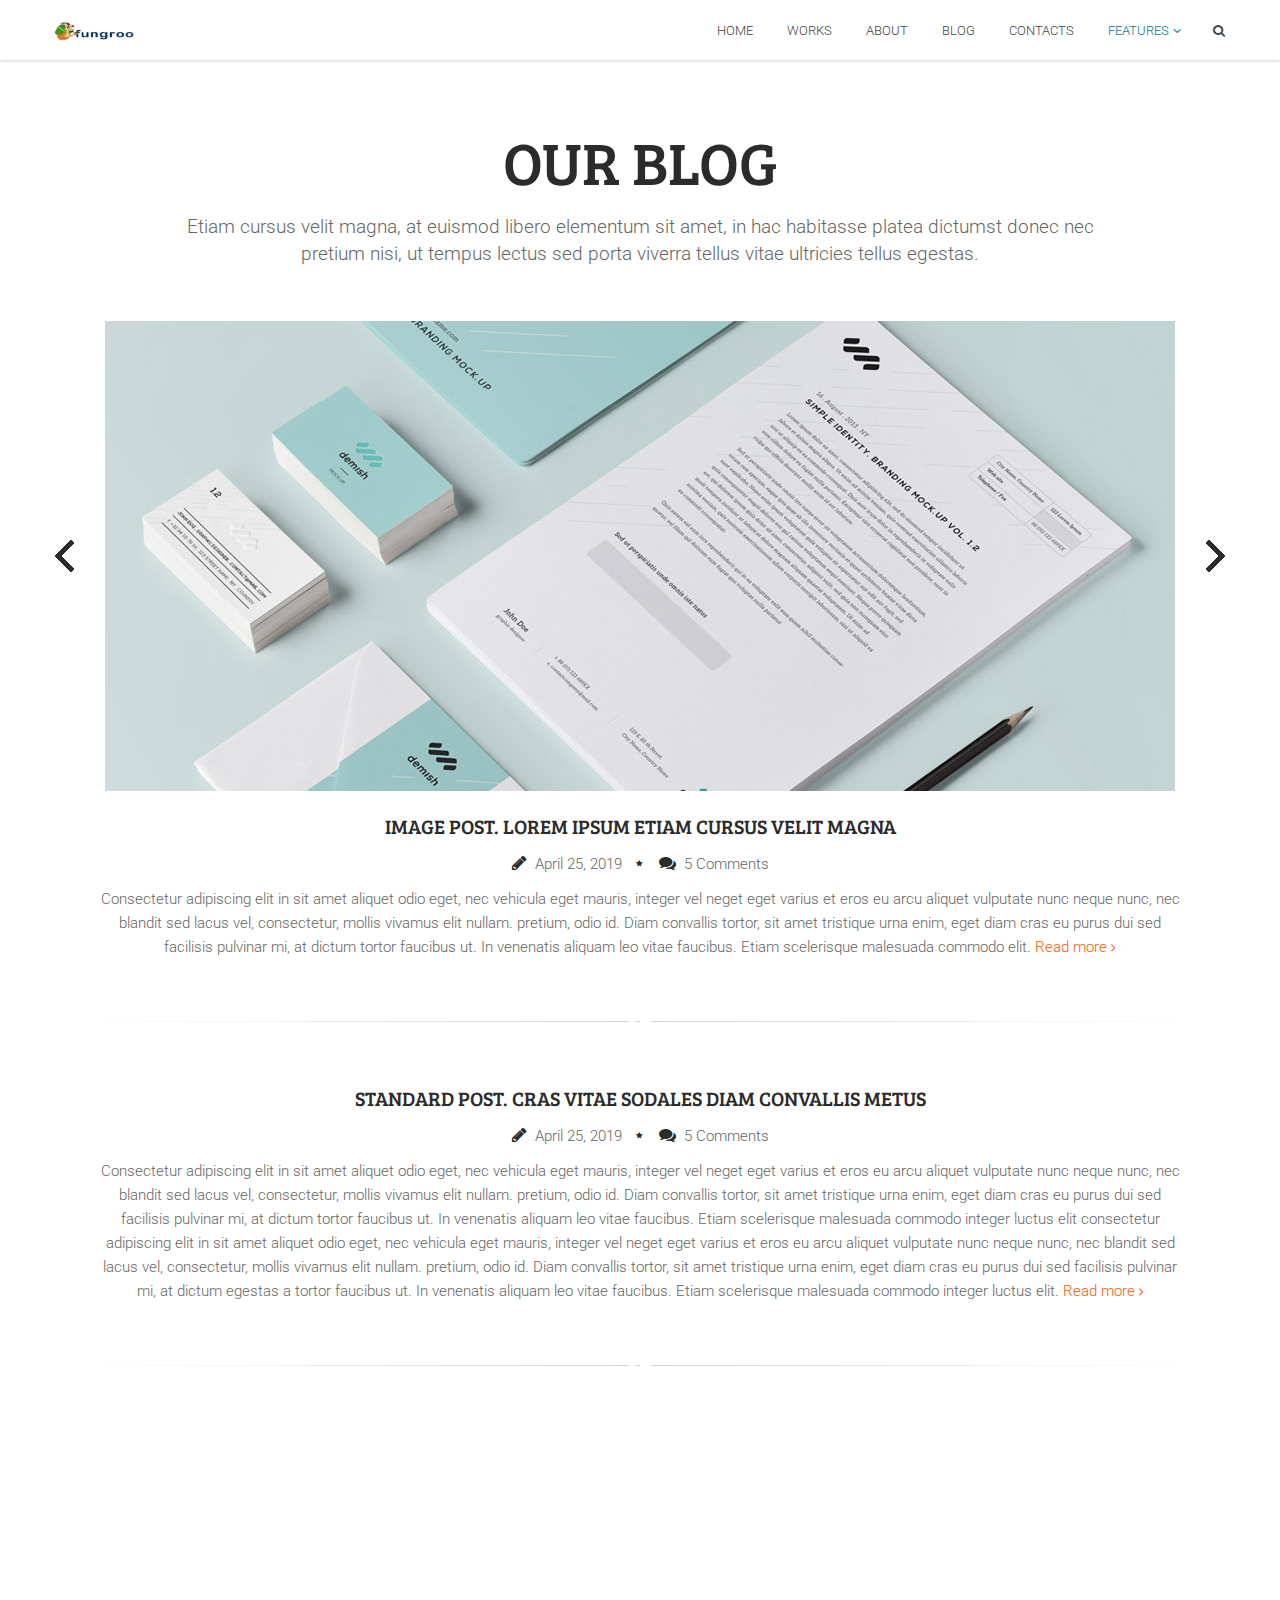
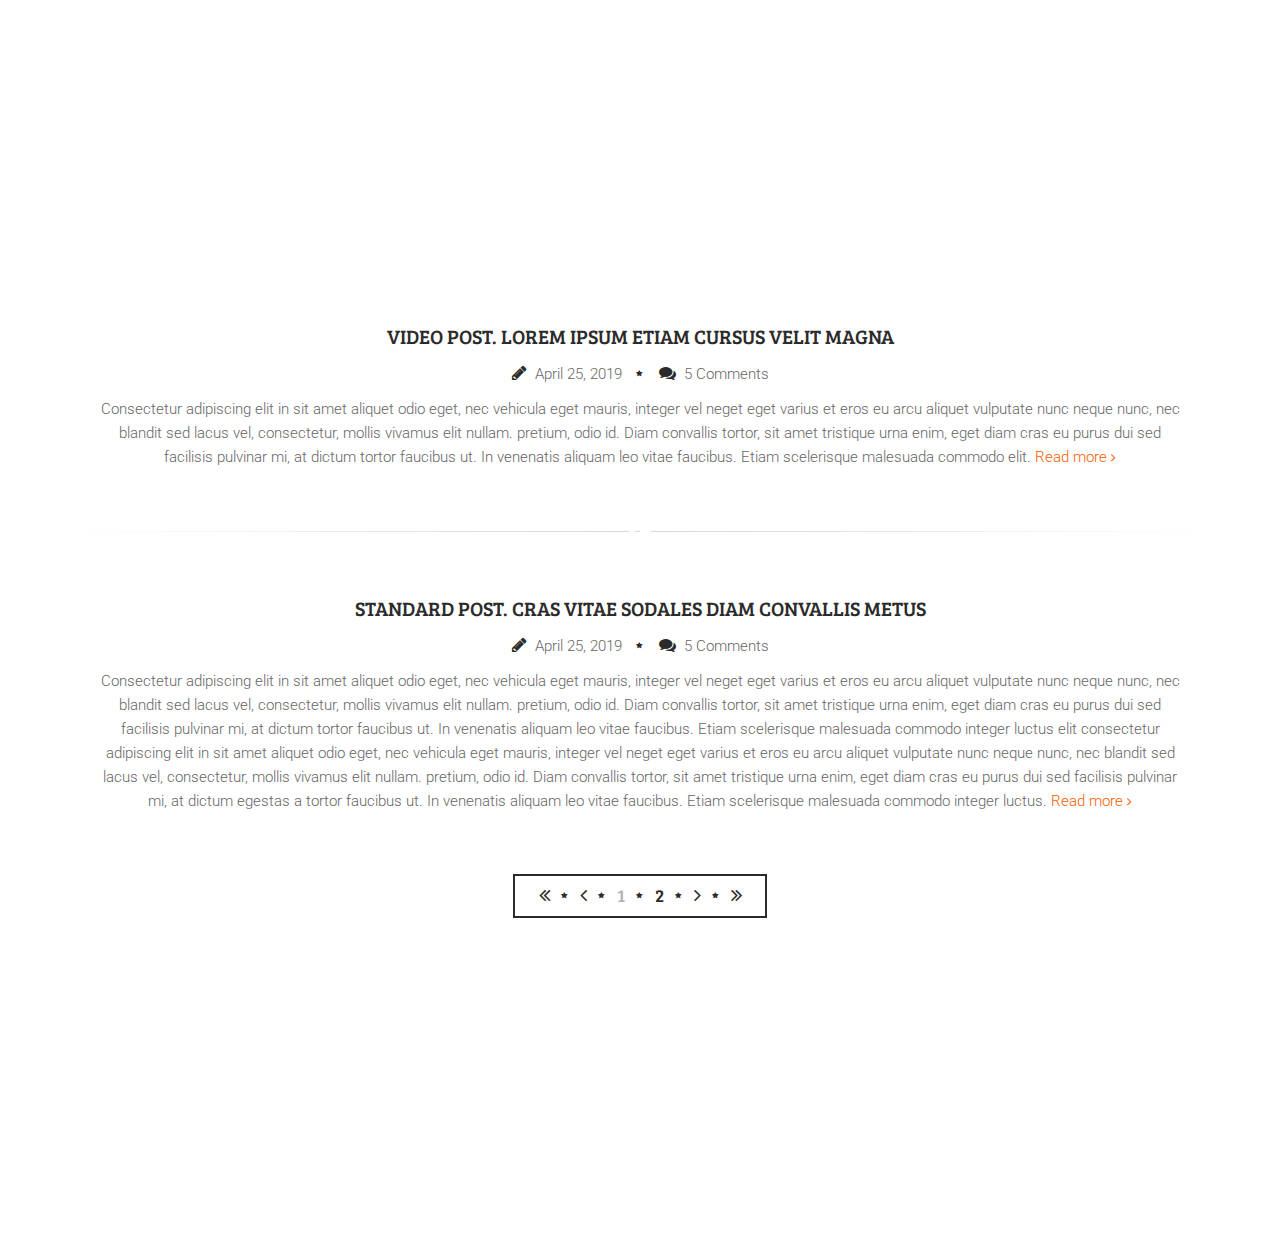
<file: blog.html>
﻿<!DOCTYPE html>
<html><head>
	<meta charset="utf-8">
	<title>Alzroo | One Page HTML Template</title>
    <meta name="viewport" content="width=device-width, initial-scale=1.0">
	<meta name="description" content="">
	<meta name="author" content="">
    
    <link href="css/bootstrap.css" rel="stylesheet" type="text/css" />
    <link href="css/plugins.css" rel="stylesheet" type="text/css" />
    <link href="css/animate.css" rel="stylesheet" type="text/css" />
    <link href="css/style.css" rel="stylesheet" type="text/css" />
    <link href="css/responsive.css" rel="stylesheet" type="text/css" />
    <!-- Favicon && Apple touch -->
    <link rel="shortcut icon" href="images/icons/favicon.ico" type="image/x-icon">
    <link rel="apple-touch-icon" href="images/icons/apple_icons_57x57.png">
    <link rel="apple-touch-icon" sizes="72x72" href="images/icons/apple_icons_72x72.png">
    <link rel="apple-touch-icon" sizes="114x114" href="images/icons/apple_icons_114x114.png">
    <!-- // IE  // -->
	<!--[if IE]><script src="http://html5shiv.googlecode.com/svn/trunk/html5.js"></script><![endif]-->
    <!--[if IE 8 ]><html class="ie ie8" lang="en"> <![endif]-->
    <link href='http://fonts.googleapis.com/css?family=Roboto:400,700,300' rel='stylesheet' type='text/css'>
    <link href='http://fonts.googleapis.com/css?family=Bree+Serif' rel='stylesheet' type='text/css'>
    
    <script type="text/javascript" src="js/jquery.js"></script>
	<script src="js/jquery-ui.min.js" type="text/javascript"></script>
    <script type="text/javascript" src="js/current.js"></script>         
</head>
<body class="animated single_page" data-animated="fadeIn">
    <!-- #page -->
    <div id="page">
        <!-- header section -->
        <section id="top">
            <header> 
            	<div class="container">                                   
                    <!-- logo -->
                    <div id="logo">
                        <a href="index-2.html#home"><img class="logo_def" src="images/logo.png" width="80" height="18" alt="" /><img class="logo_retina" height="18" width="80" alt="" src="images/retina/logo.png" /></a>
                    </div>
                    <div class="fright">
                        <!-- menu -->
                        <nav class="navmenu">
                            <ul class="menu">
                                <li class="scrollable"><a href="index-2.html#home">Home</a></li>
                                <li class="scrollable"><a href="index-2.html#works">Works</a></li>                            
                                <li class="scrollable"><a href="index-2.html#about">About</a></li>
                                <li class="scrollable"><a href="index-2.html#blog">Blog</a></li>
                                <li class="scrollable"><a href="index-2.html#contact">Contacts</a></li>
                                <li class="menu-item-has-children current-menu-parent"><a href="javascript:void(0);">Features</a>
                                    <ul class="sub-menu">
                                        <li><a href="typography.html">Typography</a></li>
                                        <li><a href="shortcodes.html">Shortcodes</a></li>
                                        <li class="current-menu-item"><a href="blog.html">Blog Listing</a></li>
                                        <li><a href="single_post.html">Blog Post</a></li>
                                        <li><a href="single_post_sidebar.html">Blog Post with Sidebar</a></li>
                                        <li><a href="portfolio.html">Portfolio Listing</a></li>
                                        <li><a href="single_portfolio.html">Portfolio Item Page</a></li>
                                        <li><a href="single_portfolio_sidebar.html">Item Page with Sidebar</a></li>
                                        <li class="menu-item-has-children"><a href="javascript:void(0);">Demo Submenu</a>
                                            <ul class="sub-menu">
                                                <li><a href="javascript:void(0);">Lorem Ipsum Dolor</a></li>
                                                <li><a href="javascript:void(0);">Sit Amet Egestas</a></li>
                                                <li><a href="javascript:void(0);">Cras Vitae Sodales</a></li>
                                            </ul>                                    
                                        </li>
                                    </ul>
                                </li>
                            </ul>
                        </nav><!-- end nav -->
                        <div class="top_search" id="top_search">
                        	<form action="#" method="get" name="search_form">
                                <input type="text" class="ct-search-input" value="" name="s">
                                <input type="submit" value="Search!" class="s_submit" name="submit_search">
                                <span class="top-icon-search"></span>                                
                            </form>                            
                        </div>
                        <div class="clear"></div> 
                    </div>
                    <div class="clear"></div>
            	</div>
            </header>               
        </section>
        <!-- //header section -->
        
        <!-- page_section -->
        <section class="page_section" id="blog">
            <!-- section header -->
            <header>
                <div class="container">
                    <h1>Our Blog</h1>
                    <p>Etiam cursus velit magna, at euismod libero elementum sit amet, in hac habitasse platea dictumst donec nec pretium nisi, ut tempus lectus sed porta viverra tellus vitae ultricies tellus egestas.</p>
                </div><!-- end .container -->
            </header>
            <!-- //section header -->   
                     
            <!-- section content -->
            <div class="content_section container">            	
            	<!--blog_post-->
                <div class="blog_post">
                	<div class="blog_post_image">
                        <div class="post_flex flexslider">
                          <ul class="slides">
                            <li><img src="images/blog/post_slide1.jpg" alt="" /></li>
                            <li><img src="images/blog/post_slide2.jpg" alt="" /></li>                                    
                          </ul>
                        </div>
                    </div>
                    <h4><a href="single_post.html">Image Post. Lorem Ipsum Etiam Cursus Velit Magna</a></h4>
                    <div class="post_info">
                        <ul>
                        	<li><i class="fa fa-pencil"></i> April 25, 2019</li>
                            <li><i class="fa fa-comments"></i> <a href="javascript:void(0);">5 Comments</a></li>
                        </ul>
                    </div> 
                    <div class="desc_block"><p>Consectetur adipiscing elit in sit amet aliquet odio eget, nec vehicula eget mauris, integer vel neget eget varius et eros eu arcu aliquet vulputate nunc neque nunc, nec blandit sed lacus vel, consectetur, mollis vivamus elit nullam. pretium, odio id. Diam convallis tortor, sit amet tristique urna enim, eget diam cras eu purus dui sed facilisis pulvinar mi, at dictum tortor faucibus ut. In venenatis aliquam leo vitae faucibus. Etiam scelerisque malesuada commodo elit. <a href="single_post.html" class="read_more">Read more <i class="fa fa-angle-right"></i></a></p></div>                     
                    <div class="divider"><hr class="type2"></div>
                </div>
                <!--//blog_post-->
                <!--blog_post-->
                <div class="blog_post">
                	<h4><a href="single_post.html">Standard Post. Cras Vitae Sodales Diam Convallis Metus</a></h4>
                    <div class="post_info">
                        <ul>
                        	<li><i class="fa fa-pencil"></i> April 25, 2019</li>
                            <li><i class="fa fa-comments"></i> <a href="javascript:void(0);">5 Comments</a></li>
                        </ul>
                    </div> 
                    <div class="desc_block"><p>Consectetur adipiscing elit in sit amet aliquet odio eget, nec vehicula eget mauris, integer vel neget eget varius et eros eu arcu aliquet vulputate nunc neque nunc, nec blandit sed lacus vel, consectetur, mollis vivamus elit nullam. pretium, odio id. Diam convallis tortor, sit amet tristique urna enim, eget diam cras eu purus dui sed facilisis pulvinar mi, at dictum tortor faucibus ut. In venenatis aliquam leo vitae faucibus. Etiam scelerisque malesuada commodo integer luctus elit consectetur adipiscing elit in sit amet aliquet odio eget, nec vehicula eget mauris, integer vel neget eget varius et eros eu arcu aliquet vulputate nunc neque nunc, nec blandit sed lacus vel, consectetur, mollis vivamus elit nullam. pretium, odio id. Diam convallis tortor, sit amet tristique urna enim, eget diam cras eu purus dui sed facilisis pulvinar mi, at dictum egestas a tortor faucibus ut. In venenatis aliquam leo vitae faucibus. Etiam scelerisque malesuada commodo integer luctus elit. <a href="single_post.html" class="read_more">Read more <i class="fa fa-angle-right"></i></a></p></div>                     
                    <div class="divider"><hr class="type2"></div>
                </div>
                <!--//blog_post-->
                <!--blog_post-->
                <div class="blog_post">
                	<div class="blog_post_image video">
                        <iframe height="470" src="http://www.youtube.com/embed/VpZmIiIXuZ0" allowfullscreen></iframe>
                    </div>
                    <h4><a href="single_post.html">Video Post. Lorem Ipsum Etiam Cursus Velit Magna</a></h4>
                    <div class="post_info">
                        <ul>
                        	<li><i class="fa fa-pencil"></i> April 25, 2019</li>
                            <li><i class="fa fa-comments"></i> <a href="javascript:void(0);">5 Comments</a></li>
                        </ul>
                    </div> 
                    <div class="desc_block"><p>Consectetur adipiscing elit in sit amet aliquet odio eget, nec vehicula eget mauris, integer vel neget eget varius et eros eu arcu aliquet vulputate nunc neque nunc, nec blandit sed lacus vel, consectetur, mollis vivamus elit nullam. pretium, odio id. Diam convallis tortor, sit amet tristique urna enim, eget diam cras eu purus dui sed facilisis pulvinar mi, at dictum tortor faucibus ut. In venenatis aliquam leo vitae faucibus. Etiam scelerisque malesuada commodo elit. <a href="single_post.html" class="read_more">Read more <i class="fa fa-angle-right"></i></a></p></div>                     
                    <div class="divider"><hr class="type2"></div>
                </div>
                <!--//blog_post-->
                <!--blog_post-->
                <div class="blog_post last">
                	<h4><a href="single_post.html">Standard Post. Cras Vitae Sodales Diam Convallis Metus</a></h4>
                    <div class="post_info">
                        <ul>
                        	<li><i class="fa fa-pencil"></i> April 25, 2019</li>
                            <li><i class="fa fa-comments"></i> <a href="javascript:void(0);">5 Comments</a></li>
                        </ul>
                    </div> 
                    <div class="desc_block"><p>Consectetur adipiscing elit in sit amet aliquet odio eget, nec vehicula eget mauris, integer vel neget eget varius et eros eu arcu aliquet vulputate nunc neque nunc, nec blandit sed lacus vel, consectetur, mollis vivamus elit nullam. pretium, odio id. Diam convallis tortor, sit amet tristique urna enim, eget diam cras eu purus dui sed facilisis pulvinar mi, at dictum tortor faucibus ut. In venenatis aliquam leo vitae faucibus. Etiam scelerisque malesuada commodo integer luctus elit consectetur adipiscing elit in sit amet aliquet odio eget, nec vehicula eget mauris, integer vel neget eget varius et eros eu arcu aliquet vulputate nunc neque nunc, nec blandit sed lacus vel, consectetur, mollis vivamus elit nullam. pretium, odio id. Diam convallis tortor, sit amet tristique urna enim, eget diam cras eu purus dui sed facilisis pulvinar mi, at dictum egestas a tortor faucibus ut. In venenatis aliquam leo vitae faucibus. Etiam scelerisque malesuada commodo integer luctus. <a href="single_post.html" class="read_more">Read more <i class="fa fa-angle-right"></i></a></p></div>                     
                    <div class="divider"><hr class="type2"></div>
                </div>
                <!--//blog_post-->
                <!-- pagerblock -->
                <div class="pagerblock">
                	<div class="pager_wrap">
                    	<ul>
                        	<li><a href="javascript:void(0);"><i class="fa fa-angle-double-left"></i></a></li>
                            <li><a href="javascript:void(0);"><i class="fa fa-angle-left"></i></a></li>
                            <li><span>1</span></li>
                            <li><a href="javascript:void(0);">2</a></li>
                            <li><a href="javascript:void(0);"><i class="fa fa-angle-right"></i></a></li>
                            <li><a href="javascript:void(0);"><i class="fa fa-angle-double-right"></i></a></li>
                        </ul>
                    </div>    
                </div>
                <!-- //pagerblock -->      	
            </div>
			<!-- //section content -->             
        </section>                      
        
        <!--footer-->
        <div class="footer">
        	<div class="container">            	
                <div class="socials">                    
                    <ul>
                        <li><a title="Facebook" class="ico_social-facebook" href="http://facebook.com/" target="_blank"></a></li>
                        <li><a title="Twitter" class="ico_social-twitter" href="http://twitter.com/" target="_blank"></a></li>
                        <li><a title="Pinterest" class="ico_social-pinterest" href="http://pinterest.com/" target="_blank"></a></li>
                        <li><a title="LinkedIn" class="ico_social-linked" href="http://linkedin.com/" target="_blank"></a></li>
                        <li><a title="Google Plus" class="ico_social-gplus" href="http://google.com/" target="_blank"></a></li>
                        <li><a title="Dribbble" class="ico_social-dribbble" href="http://dribbble.com/" target="_blank"></a></li>
                        <li><a title="Instagram" class="ico_social-instagram" href="http://instagram.com/" target="_blank"></a></li>
                        <li><a title="Delicious" class="ico_social-delicious" href="http://delicious.com/" target="_blank"></a></li>
                        <li><a title="Vimeo" class="ico_social-vimeo" href="http://vimeo.com/" target="_blank"></a></li>
                        <li><a title="Flickr" class="ico_social-flickr" href="http://flickr.com/" target="_blank"></a></li>
                        <li><a title="Tumblr" class="ico_social-tumblr" href="http://tumblr.com/" target="_blank"></a></li>
                        <li><a title="YouTube" class="ico_social-youtube" href="http://youtube.com/" target="_blank"></a></li>                        
                    </ul>            
                </div>                
                <div class="copyright">&copy; 2020 MOCCO - Onepage WordPress Portfolio &amp; Business Theme. All rights reserved.</div>
            </div>        	
        </div>
        <!--//footer--> 
              
    </div><!-- end #page -->         			
</body>
</html>
</file>
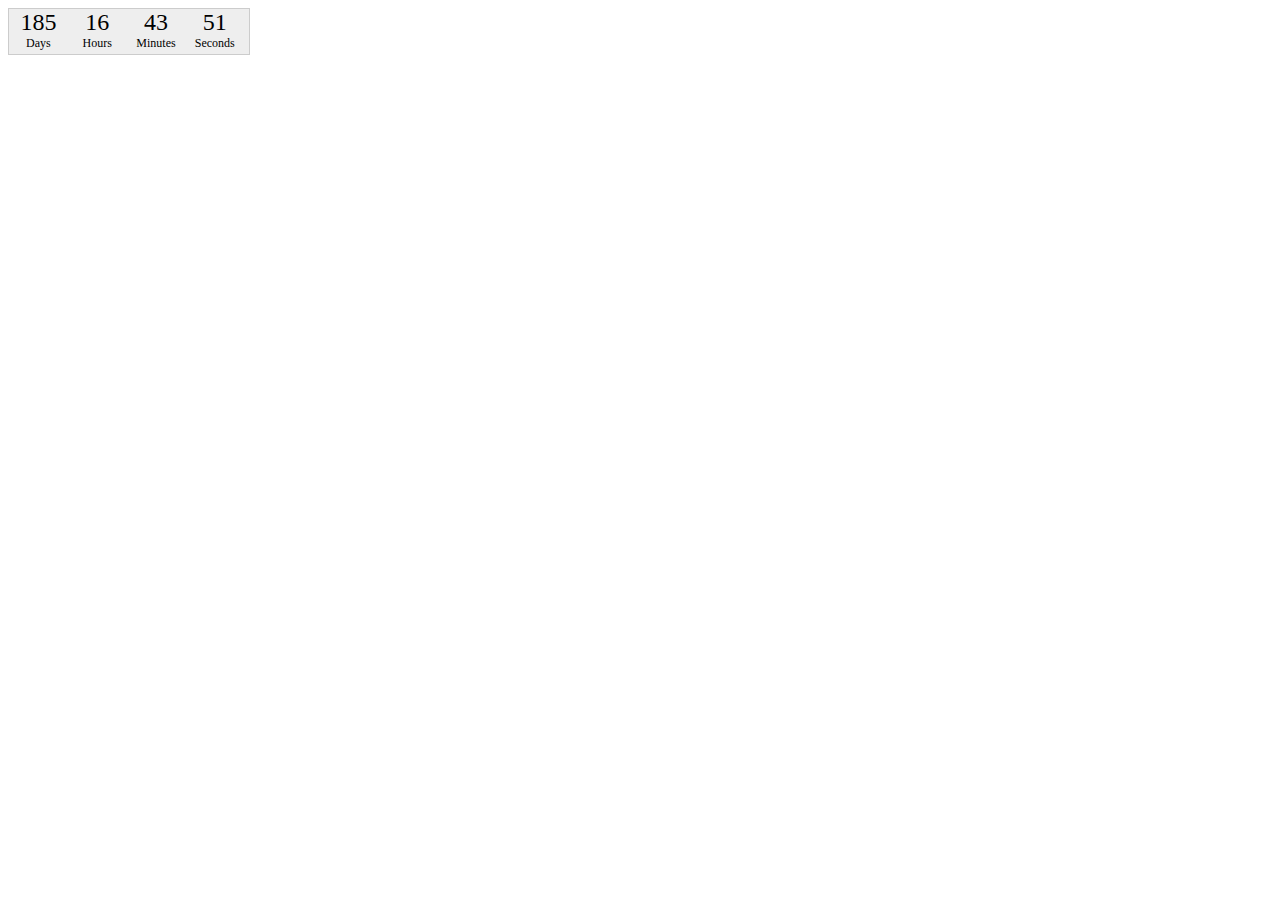
<file: images/assets/plugins/countdown/plugin/countdownBasic.html>
﻿<!DOCTYPE HTML PUBLIC "-//W3C//DTD HTML 4.01//EN" "http://www.w3.org/TR/html4/strict.dtd">
<html>
<head>
	<meta http-equiv="Content-Type" content="text/html;charset=utf-8">
	<title>jQuery Countdown</title>
	<link rel="stylesheet" href="jquery.countdown.css">
	
	<style type="text/css">
	#defaultCountdown { width: 240px; height: 45px; }
	</style>
	
	<script type="text/javascript" src="http://ajax.googleapis.com/ajax/libs/jquery/1.8.3/jquery.min.js"></script>
	<script type="text/javascript" src="jquery.countdown.js"></script>
	<script type="text/javascript">
	$(function () {
		var austDay = new Date();
		austDay = new Date(austDay.getFullYear() + 1, 1 - 1, 26);
		$('#defaultCountdown').countdown({until: austDay});
		$('#year').text(austDay.getFullYear());
	});
	</script>
</head>

<body>
	<div id="defaultCountdown"></div>
</body>
</html>
</file>
<file: css/custom.css>
.font {
  font-family: 'Roboto', sans-serif; /* 300, 400, 700 */
  font-family: 'Bree Serif', serif; /* 400 */
}
html, body, div, span, applet, object, iframe,
h1, h2, h3, h4, h5, h6, p, blockquote, pre,
a, abbr, acronym, address, big, cite, code,
del, dfn, em, font, img, ins, kbd, q, s, samp,
small, strike, strong, sub, sup, tt, var,
b, u, i, center,
dl, dt, dd, ol, ul, li,
fieldset, form, label, legend,
table, caption, tbody, tfoot, thead, tr, th, td {outline: none !important;
}
img {
  border:none 0;
  outline:none;
}
input {outline:none !important;
}
.clear {
  clear:both;
  height:0;
  font-size:0;
}
ul {
  padding:0;
  margin:0;
}
li {
  padding:0;
  margin:0;
  list-style:none;
}
.fleft {float:left;
}
.fright {float:right;
}
.main_color {color:#097792; /* blue */
}

/* T Y P O G R A P H Y */
h1, h2, h3, h4, h5, h6 {
  font-family: 'Bree Serif', sans-serif;
  color:#2c2b2b;
  text-transform:uppercase;
}
h1 {
  margin:0 0 22px 0;
  padding:0;
  font-weight:400;
  font-size:60px;
  line-height:62px;
}
h2 {
  margin:0 0 29px 0;
  font-weight:400;
  font-size:46px;
  line-height:43px;
}
h3 {
  margin:0 0 31px 0;
  font-weight:400;
  font-size:20px;
  line-height:23px;
}
h4 {
  margin:0 0 27px 0;
  font-weight:400;
  font-size:18px;
  line-height:21px;
}
h5 {
  margin:0 0 24px 0;
  font-weight:300;
  font-size:19px;
  line-height:25px;
  font-family: 'Roboto', sans-serif;
  text-transform:none;
}
h6 {
  margin:0 0 12px 0;
  font-weight:300;
  font-size:16px;
  line-height:25px;
  font-family: 'Roboto', sans-serif;
  text-transform:none;
}

/** MAIN **/
body {
  color: #666666;
  background: #ffffff;
  font-weight:300;
  font-family: 'Roboto', sans-serif;
  font-size: 15px;
  line-height:24px;
  margin: 0;
  padding: 0;
  overflow-x:hidden !important;
}
html { font-size: 100%;
}
::selection{
  background: #FD5B00;
  color: #ffffff;
}
::-moz-selection {
  background: #097792;
  color: #ffffff;
}
a,
a:focus {
  color: #FD5B00;
  text-decoration:none !important;
}
a:hover { color: #666666;
  background-color: ;
}
strong {
  font-weight: 700;
  -moz-osx-font-smoothing:grayscale;
    -webkit-font-smoothing:antialiased;
}
.center { text-align: center;
}
.justify {text-align: justify;
}
li { line-height: 24px;
}
p {
  padding:0;
  margin:0 0 10px 0;
}
.promo_text_block {
  padding:63px 100px 45px 100px;
  margin:0;
  line-height:28px;
  font-size:19px;
  text-align:center;
}
.promo_text_block p {
  margin:0 0 15px 0;
  padding:0;
}
.page_section header {
  width: 100%;
  overflow:hidden;
  padding-top:93px;
  padding-bottom:81px;
  text-align:center;
}
.page_section header div.container {
  z-index:900;
  position: relative;
}
.page_section header div.container h2,
.contact_footer h2 {
  color:#fff;
  font-size:60px;
  line-height:62px;
  text-align:center;
}
.page_section header div.container p,
.contact_info {
  color:#ffffff;
  font-weight:300;
  text-align: center;
  font-size:19px;
  line-height:1.4em;
  padding:0 100px 15px 100px;
  margin-bottom:0;
}

#works header {
  padding-top:70px;
  padding-bottom:42px;
}
#works header div.container h2 {color:#2c2b2b;
}
#works header div.container p,
.single_page .page_section header div.container p {color:#666666;
}

.content_section {
  padding-top:0px;
  padding-bottom:90px;
}
.single_page .content_section {padding-bottom:50px;
}

/* *** portfolio_isotope.css *** */
/**** Isotope Filtering ****/
.isotope-item {
  z-index: 2;
}
.isotope-hidden.isotope-item {
  pointer-events: none;
  z-index: 1;
}

/**** Isotope CSS3 transitions ****/

.isotope,
.isotope .isotope-item {
  -webkit-transition-duration: 0.8s;
     -moz-transition-duration: 0.8s;
          transition-duration: 0.8s;
}
.isotope {
  -webkit-transition-property: height, width;
     -moz-transition-property: height, width;
          transition-property: height, width;
}

.isotope .isotope-item {
  -webkit-transition-property: -webkit-transform, opacity;
     -moz-transition-property:    -moz-transform, opacity;
          transition-property:         transform, opacity;
}

/**** disabling Isotope CSS3 transitions ****/

.isotope.no-transition,
.isotope.no-transition .isotope-item,
.isotope .isotope-item.no-transition {
  -webkit-transition-duration: 0s;
     -moz-transition-duration: 0s;
          transition-duration: 0s;
}
/* End: Recommended Isotope styles */

/* disable CSS transitions for containers with infinite scrolling*/
.isotope.infinite-scrolling {
  -webkit-transition: none;
     -moz-transition: none;
          transition: none;
}

.filter_img {
  overflow:hidden;
  position:relative;
}
.filter_img img {
  display:block;
  width:100%;
  height:auto;
}
.filter_navigation {
}
.filter_block,
.filter_navigation,
.filter_navigation ul,
.filter_navigation ul li ul {
}
.filter_block {text-align:center;
}
.filter_navigation {
  margin:0 auto !important;
  text-align:center;
  display:inline-block;
  padding:22px 0 16px 0;
  border-radius:0;
  -webkit-border-radius:0;
  position:relative;
}
.filter_navigation ul, .filter_navigation ul li ul {
  padding:0!important;
  margin:0!important;
  list-style:none!important;
}
.filter_navigation ul li, .filter_navigation ul li ul li {
  padding:0!important;
  margin:0!important;
}
.filter_navigation ul li:before, .filter_navigation ul li ul li:before {
  content:''!important;
  padding:0!important;
}
.filter_navigation ul li ul {
}
.filter_navigation ul li ul li {
  display:inline-block;
  position:relative;
  margin:0 20px 7px 23px !important;
}
.filter_navigation ul li ul li a {
  display:block;
  margin:0;
  text-decoration:none;
  font-family: 'Bree Serif', serif;
  border:0;
  line-height:22px;
  font-size:18px;
  padding:0;
  font-weight:400;
  vertical-align:top;
  text-align:center;
  color:#2c2b2b;
  transition: all 300ms;
  -webkit-transition: all 300ms;
  text-transform:uppercase;
}
.filter_navigation ul li ul li.selected a,
.filter_navigation ul li ul li a:hover {color:#097792;
}
.filter_navigation ul li ul li:after {
  position:absolute;
  right:-27px;
  top:0;
  /*content:"\f005";*/
  /*font-family:'FontAwesome';*/
  font-size:7px;
  color:#2c2b2b;
}
.filter_navigation ul li ul li:last-child:after {display:none;
}
.image-grid,
.gallery_block  {
  margin:0!important;
  width:100% !important;
}
.image-grid .element {
  background:none;
  display:inline-block;
  margin-bottom:30px;
}
.gallery_block {text-align:center;
}
.gallery_block .gallery_tem {
  width:14.28571428571429%;
  margin:0 -4px 0 0;
  display:inline-block;
  padding:0;
  vertical-align:top;
}
.portfolio_item_wrapper {
}
.portfolio_item_wrapper img,
.portfolio_item_wrapper .item_fadder {
  border-radius:0;
  -webkit-border-radius:0;
}
.gallery_title {
  line-height:18px;
  padding:23px 20px 1px 20px;
  margin:0;
  font-size:16px;
  color:#2c2b2b;
  text-align:center;
  font-weight:300;
  font-family: 'Roboto', sans-serif;
  text-transform:none;
}
.gallery_title a {
  line-height:18px;
  font-size:16px;
  color:#2c2b2b;
  transition: all 300ms;
  -webkit-transition: all 300ms;
  font-weight:300;
  font-family: 'Roboto', sans-serif;
}
.gallery_title a:hover {color:#097792;
}
.load_more_cont {
  padding-top:25px;
  text-align:center;
}
.btn_load_more {
  padding-left:46px !important;
  padding-right:46px !important;
  margin-right:0 !important;
  margin-bottom:0 !important;
}
.portfolio_block {/*overflow:visible !important;*/
}

.full_slider .next_section {
  width:54px;
  height:54px;
  /*background:url(../images/next.png);*/
  background-position:0 0;
  background-repeat:no-repeat;
  display:block;
  margin:0 0 0 -27px;
  opacity: 1;
  filter:progid:DXImageTransform.Microsoft.Alpha(opacity=100);
  transition: all 400ms;
  -webkit-transition: all 400ms;
  position:absolute;
  bottom:20%;
  left:50%;
  z-index:800;
}
.full_slider .next_section:hover {
  opacity: 0.5 !important;
  filter:progid:DXImageTransform.Microsoft.Alpha(opacity=50) !important;
}
.home_banner {
  position:absolute;
  left:51%;
  z-index:800;
  width:128px;
  height: 100%;
  margin-left:-79px;
}
.home_banner img {
  width:100%;
  height:auto;
}
.home_content {
  position:absolute;
  left:100px;
  right:100px;
  z-index:800;
  text-align:center;
}
.home_content ul {
  padding:0;
  margin:0;
}
.home_content li {
  padding:0;
  margin:0 6px 0 10px;
  display:inline-block;
  vertical-align:top;
}
.home_socials img {
  transition: opacity 250ms;
  -webkit-transition: opacity 250ms;
}
.home_socials li{
  width:76px;
  height:54px;
}
.home_socials a img {
  opacity: 0.8;
  filter:progid:DXImageTransform.Microsoft.Alpha(opacity=80);
}
.home_socials a:hover img {
  opacity: 1;
  filter:progid:DXImageTransform.Microsoft.Alpha(opacity=100);
}
.shortcode_button {
  display:inline-block;
  margin:0 6px 10px 0;
  text-decoration:none;
  font-family: 'Bree Serif', serif;
  border:2px #2c2b2b solid;
  border-radius:0;
  -webkit-border-radius:0;
  font-weight:400;
  transition: all 300ms;
  -webkit-transition: all 300ms;
  line-height:20px;
  font-size:18px;
  padding:9px 36px 11px 36px;
  vertical-align:top;
  text-align:center;
  color:#fff;
  text-transform:uppercase;
  position:relative;
}
.shortcode_button:hover {
  background:#2c2b2b !important;
  border-color:#2c2b2b !important;
  color:#fff !important;
}
.shortcode_button.btn_type1 {background:#2c2b2b;
}
.shortcode_button.btn_type1:hover {
  background:#097792 !important;
  border-color:#097792 !important;
}
.shortcode_button.btn_type2 {
  background: #949494;
  border-color:#949494;
}
.shortcode_button.btn_type3 {
  background: #cacaca;
  border-color:#cacaca;
}
.shortcode_button.btn_type4 {
  background: #fff;
  color:#2c2b2b;
}
.shortcode_button.btn_type5 {
  background: #097792;
  border-color:#097792;
}
.shortcode_button.btn_type6 {
  background: #008800;
  border-color:#008800;
}
.shortcode_button.btn_type7 {
  background: #92b100;
  border-color:#92b100;
}
.shortcode_button.btn_type8 {
  background: #f1cb00;
  border-color:#f1cb00;
}
.shortcode_button.btn_type9 {
  background: #ff8400;
  border-color:#ff8400;
}
.shortcode_button.btn_type10 {
  background: #d14949;
  border-color:#d14949;
}
.shortcode_button.btn_type11 {
  background: #ff60b0;
  border-color:#ff60b0;
}
.shortcode_button.btn_type12 {
  background: #c6198d;
  border-color:#c6198d;
}
.shortcode_button.btn_type13 {
  background: #9c2fcf;
  border-color:#9c2fcf;
}
.shortcode_button.btn_type14 {
  background: #632ece;
  border-color:#632ece;
}
.shortcode_button.btn_type15 {
  background: #102aaf;
  border-color:#102aaf;
}
.shortcode_button.btn_type16 {
  background: #1182ec;
  border-color:#1182ec;
}
.shortcode_button.btn_type17 {
  background: #097792;
  border-color:#097792;
}
.shortcode_button.btn_large {
    font-size: 24px !important;
    padding: 14px 38px 16px 38px;
}
.shortcode_button.btn_medium {
    font-size: 21px !important;
    padding: 12px 38px 13px 38px;
}
.shortcode_button:before,
.shortcode_button:after {
  position:absolute;
  left:18px;
  top:50%;
  margin-top:-3px;
  font-size:7px;
  content:"\f005";
  color:#fff;
  font-family:'FontAwesome';
  line-height:7px;
  transition: color 300ms;
  -webkit-transition: color 300ms;
}
.shortcode_button:after {
  left:auto;
  right:18px;
}
.btn_load_more.shortcode_button:before {left:27px;
}
.btn_load_more.shortcode_button:after {right:27px;
}
.shortcode_button.btn_type4:before,
.shortcode_button.btn_type4:after {color:#2c2b2b;
}
.shortcode_button.btn_type4:hover:before,
.shortcode_button.btn_type4:hover:after {color:#FFF;
}
.shortcode_button i {
  font-size:13px;
  margin-right:11px;
  line-height:20px;
  vertical-align:top;
}
.icon_btn:after,
.icon_btn:before {display:none !important;
}
.icon_btn {
  padding-left:18px !important;
  padding-right:18px !important;
}
.shortcode_button.btn_large.icon_btn {
  padding-left:20px !important;
  padding-right:20px !important;
}

.img-responsive {
    margin: 0 auto;
}

/** ABOUT SECTION **/
.page_section header.scrolled {
  background-position:center center;
  background-attachment:fixed;
  background-size:cover;
  background-repeat:no-repeat;
}
.slide_bg1 {background-image:url(../images/slide_bg/slide1_bg.jpg);
}
.slide_bg2 {background-image:url(../images/slide_bg/slide2_bg.jpg);
}
.slide_bg3 {background-image:url(../images/slide_bg/slide3_bg.jpg);
}
/* Dividers */
.divider_wrap {
}
.divider {
  padding-bottom:24px;
  padding-top:5px;
}
.divider hr {
    border: none !important;
    height: 1px;
  padding:0;
  margin:0 0 11px 0;
  position: relative;
  background: #d5d5d5; /* Old browsers */
  background: -moz-linear-gradient(left,  #ffffff 0%, #f8f8f8 10%, #ededed 20%, #e2e2e2 30%, #d9d9d9 40%, #d5d5d5 50%, #d9d9d9 60%, #e2e2e2 70%, #ededed 80%, #f8f8f8 90%, #ffffff 100%); /* FF3.6+ */
  background: -webkit-gradient(linear, left top, right top, color-stop(0%,#ffffff), color-stop(10%,#f8f8f8), color-stop(20%,#ededed), color-stop(30%,#e2e2e2), color-stop(40%,#d9d9d9), color-stop(50%,#d5d5d5), color-stop(60%,#d9d9d9), color-stop(70%,#e2e2e2), color-stop(80%,#ededed), color-stop(90%,#f8f8f8), color-stop(100%,#ffffff)); /* Chrome,Safari4+ */
  background: -webkit-linear-gradient(left,  #ffffff 0%,#f8f8f8 10%,#ededed 20%,#e2e2e2 30%,#d9d9d9 40%,#d5d5d5 50%,#d9d9d9 60%,#e2e2e2 70%,#ededed 80%,#f8f8f8 90%,#ffffff 100%); /* Chrome10+,Safari5.1+ */
  background: -o-linear-gradient(left,  #ffffff 0%,#f8f8f8 10%,#ededed 20%,#e2e2e2 30%,#d9d9d9 40%,#d5d5d5 50%,#d9d9d9 60%,#e2e2e2 70%,#ededed 80%,#f8f8f8 90%,#ffffff 100%); /* Opera 11.10+ */
  background: -ms-linear-gradient(left,  #ffffff 0%,#f8f8f8 10%,#ededed 20%,#e2e2e2 30%,#d9d9d9 40%,#d5d5d5 50%,#d9d9d9 60%,#e2e2e2 70%,#ededed 80%,#f8f8f8 90%,#ffffff 100%); /* IE10+ */
  background: linear-gradient(to right,  #ffffff 0%,#f8f8f8 10%,#ededed 20%,#e2e2e2 30%,#d9d9d9 40%,#d5d5d5 50%,#d9d9d9 60%,#e2e2e2 70%,#ededed 80%,#f8f8f8 90%,#ffffff 100%); /* W3C */
  filter: progid:DXImageTransform.Microsoft.gradient( startColorstr='#ffffff', endColorstr='#ffffff',GradientType=1 ); /* IE6-9 */
}
.divider hr.type1 {background: #d5d5d5 !important;
}
.divider hr.type2 {
    background: #d5d5d5; /* Old browsers */
  background: -moz-linear-gradient(left,  #ffffff 0%, #f9f9f9 10%, #f0f0f0 20%, #e6e6e6 30%, #dedede 40%, #d5d5d5 50%, #dedede 60%, #e6e6e6 70%, #f0f0f0 80%, #f9f9f9 90%, #ffffff 100%); /* FF3.6+ */
  background: -webkit-gradient(linear, left top, right top, color-stop(0%,#ffffff), color-stop(10%,#f9f9f9), color-stop(20%,#f0f0f0), color-stop(30%,#e6e6e6), color-stop(40%,#dedede), color-stop(50%,#d5d5d5), color-stop(60%,#dedede), color-stop(70%,#e6e6e6), color-stop(80%,#f0f0f0), color-stop(90%,#f9f9f9), color-stop(100%,#ffffff)); /* Chrome,Safari4+ */
  background: -webkit-linear-gradient(left,  #ffffff 0%,#f9f9f9 10%,#f0f0f0 20%,#e6e6e6 30%,#dedede 40%,#d5d5d5 50%,#dedede 60%,#e6e6e6 70%,#f0f0f0 80%,#f9f9f9 90%,#ffffff 100%); /* Chrome10+,Safari5.1+ */
  background: -o-linear-gradient(left,  #ffffff 0%,#f9f9f9 10%,#f0f0f0 20%,#e6e6e6 30%,#dedede 40%,#d5d5d5 50%,#dedede 60%,#e6e6e6 70%,#f0f0f0 80%,#f9f9f9 90%,#ffffff 100%); /* Opera 11.10+ */
  background: -ms-linear-gradient(left,  #ffffff 0%,#f9f9f9 10%,#f0f0f0 20%,#e6e6e6 30%,#dedede 40%,#d5d5d5 50%,#dedede 60%,#e6e6e6 70%,#f0f0f0 80%,#f9f9f9 90%,#ffffff 100%); /* IE10+ */
  background: linear-gradient(to right,  #ffffff 0%,#f9f9f9 10%,#f0f0f0 20%,#e6e6e6 30%,#dedede 40%,#d5d5d5 50%,#dedede 60%,#e6e6e6 70%,#f0f0f0 80%,#f9f9f9 90%,#ffffff 100%); /* W3C */
  filter: progid:DXImageTransform.Microsoft.gradient( startColorstr='#ffffff', endColorstr='#ffffff',GradientType=1 ); /* IE6-9 */
}
.divider hr.type3 {
    background: #2c2b2b; /* Old browsers */
  background: -moz-linear-gradient(left,  #ffffff 0%, #e1e1e1 10%, #b3b3b3 20%, #828282 30%, #5b5a5a 40%, #2c2b2b 50%, #5b5a5a 60%, #828282 70%, #b3b3b3 80%, #e1e1e1 90%, #ffffff 100%); /* FF3.6+ */
  background: -webkit-gradient(linear, left top, right top, color-stop(0%,#ffffff), color-stop(10%,#e1e1e1), color-stop(20%,#b3b3b3), color-stop(30%,#828282), color-stop(40%,#5b5a5a), color-stop(50%,#2c2b2b), color-stop(60%,#5b5a5a), color-stop(70%,#828282), color-stop(80%,#b3b3b3), color-stop(90%,#e1e1e1), color-stop(100%,#ffffff)); /* Chrome,Safari4+ */
  background: -webkit-linear-gradient(left,  #ffffff 0%,#e1e1e1 10%,#b3b3b3 20%,#828282 30%,#5b5a5a 40%,#2c2b2b 50%,#5b5a5a 60%,#828282 70%,#b3b3b3 80%,#e1e1e1 90%,#ffffff 100%); /* Chrome10+,Safari5.1+ */
  background: -o-linear-gradient(left,  #ffffff 0%,#e1e1e1 10%,#b3b3b3 20%,#828282 30%,#5b5a5a 40%,#2c2b2b 50%,#5b5a5a 60%,#828282 70%,#b3b3b3 80%,#e1e1e1 90%,#ffffff 100%); /* Opera 11.10+ */
  background: -ms-linear-gradient(left,  #ffffff 0%,#e1e1e1 10%,#b3b3b3 20%,#828282 30%,#5b5a5a 40%,#2c2b2b 50%,#5b5a5a 60%,#828282 70%,#b3b3b3 80%,#e1e1e1 90%,#ffffff 100%); /* IE10+ */
  background: linear-gradient(to right,  #ffffff 0%,#e1e1e1 10%,#b3b3b3 20%,#828282 30%,#5b5a5a 40%,#2c2b2b 50%,#5b5a5a 60%,#828282 70%,#b3b3b3 80%,#e1e1e1 90%,#ffffff 100%); /* W3C */
  filter: progid:DXImageTransform.Microsoft.gradient( startColorstr='#ffffff', endColorstr='#ffffff',GradientType=1 ); /* IE6-9 */
}
.divider hr.type2:before,
.divider hr.type3:before {
  position: absolute;
  left:50%;
  top:-1px;
  width:22px;
  height:3px;
  background:#fff;
  content:'';
  margin-left:-11px;
  z-index:5;
}
.divider hr.type2:after,
.divider hr.type3:after,
hr.type-white:after {
  position:absolute;
  left:50%;
  top:-5px;
  font-size:10px;
  content:"\f005";
  color:#d5d5d5;
  font-family:'FontAwesome';
  line-height:10px;
  z-index:10;
  margin-left:-7px;
}
.divider hr.type3:after {color:#2c2b2b;
}

.page_section header .divider,
.contact_footer .divider {
  padding-bottom:30px !important;
  padding-top:17px !important;
}
.page_section header .divider hr.type3,
.contact_footer .divider hr.type3,
hr.type-white {
  background: rgb(255,255,255); /* Old browsers */
  background: -moz-linear-gradient(left,  rgba(255,255,255,0) 0%, rgba(255,255,255,1) 49%, rgba(255,255,255,0) 49%, rgba(255,255,255,0) 51%, rgba(255,255,255,1) 51%, rgba(255,255,255,0) 100%); /* FF3.6+ */
  background: -webkit-gradient(linear, left top, right top, color-stop(0%,rgba(255,255,255,0)), color-stop(49%,rgba(255,255,255,1)), color-stop(49%,rgba(255,255,255,0)), color-stop(51%,rgba(255,255,255,0)), color-stop(51%,rgba(255,255,255,1)), color-stop(100%,rgba(255,255,255,0))); /* Chrome,Safari4+ */
  background: -webkit-linear-gradient(left,  rgba(255,255,255,0) 0%,rgba(255,255,255,1) 49%,rgba(255,255,255,0) 49%,rgba(255,255,255,0) 51%,rgba(255,255,255,1) 51%,rgba(255,255,255,0) 100%); /* Chrome10+,Safari5.1+ */
  background: -o-linear-gradient(left,  rgba(255,255,255,0) 0%,rgba(255,255,255,1) 49%,rgba(255,255,255,0) 49%,rgba(255,255,255,0) 51%,rgba(255,255,255,1) 51%,rgba(255,255,255,0) 100%); /* Opera 11.10+ */
  background: -ms-linear-gradient(left,  rgba(255,255,255,0) 0%,rgba(255,255,255,1) 49%,rgba(255,255,255,0) 49%,rgba(255,255,255,0) 51%,rgba(255,255,255,1) 51%,rgba(255,255,255,0) 100%); /* IE10+ */
  background: linear-gradient(to right,  rgba(255,255,255,0) 0%,rgba(255,255,255,1) 49%,rgba(255,255,255,0) 49%,rgba(255,255,255,0) 51%,rgba(255,255,255,1) 51%,rgba(255,255,255,0) 100%); /* W3C */
  filter: progid:DXImageTransform.Microsoft.gradient( startColorstr='#ffffff', endColorstr='#ffffff',GradientType=1 ); /* IE6-9 */
}

.page_section header .divider hr.type3:before,
.contact_footer .divider hr.type3:before,
hr.type-white:before
{display:none;
}
.page_section header .divider hr.type3:after,
.contact_footer .divider hr.type3:after,
hr.type-white
 {color:#fff;
}

/* Icon Boxes */
.service {
  margin-top:30px;
  text-align:center;
  padding:5px 30px 0 30px;
}
.page_section header .service {padding-bottom:4px;
}
.service p {
  font-size:15px !important;
  color:#666666;
  font-weight:300;
  line-height:24px !important;
  padding:0 0 10px 0 !important;
  margin:0 !important;
}
.service_icon {
  width:74px;
  height:74px;
  line-height:68px;
  display:block;
  margin:0 auto 25px auto;
  border:0;
  font-size:33px;
  color:#2c2b2b;
  font-family: 'FontAwesome';
  padding:0;
  text-align:center;
  transition: all 400ms;
  -webkit-transition: all 400ms;
  border-radius:50%;
  -webkit-border-radius:50%;
  background-color: transparent;
  border:3px #2c2b2b solid;
}
.service a:hover .service_icon {
  background-color:#FD5B00;
  border-color:#FD5B00;
  color:#fff;
}
.service_title {
  line-height:20px;
  padding-bottom:12px;
  font-size:20px;
  color:#2c2b2b;
  font-weight:400;
  font-family: 'Bree Serif', serif;
  display:block;
  text-align:center;
  text-transform:uppercase;
  transition: all 400ms;
  -webkit-transition: all 400ms;
}

.service_title_black {
  line-height:20px;
  padding-bottom:12px;
  font-size:20px;
  color:#2c2b2b;
  font-weight:400;
  font-family: 'Bree Serif', serif;
  display:block;
  text-align:center;
  text-transform:uppercase;
  transition: all 400ms;
  -webkit-transition: all 400ms;
}
.service a:hover .service_title {color:#097792;
}
.page_section header .service_title,
.page_section header .service a:hover .service_title {color:#fff;
}

.page_section header .service_icon {
  border-color:#fff;
  color:#fff;
}
.page_section header .service a:hover .service_icon {
  background-color:#fff;
  border-color:#fff;
  color:#2c2b2b;
}

.white_service_icon{
  border-color:#fff;
  color:#fff;
}



.page_section header .black_service_icon{
  border-color:#000 ;
  color:#000 ;
}


.page_section header .con{
  border-color:#000 ;
  color:#000 ;
}

.page_section header .con:hover {
  background-color:#000000;
  border-color:#000000;
  color:#ffffff !important;
}

.page_section header .service a .service_title_black {
color: #000;

}

.page_section header .service a:hover .service_title_black {
color: #fff;

}

.page_section header .service a:hover .black_service_icon {
  background-color:#FD5B00;
  border-color:#FD5B00;
  color:#fff !important;
}

.pad103 {padding-top:103px !important;
}
.pad43 {padding-top:43px !important;
}
.pad_b_null {padding-bottom:0 !important;
}
.pad_b55 {padding-bottom:55px !important;
}
.pad_b100 {padding-bottom:100px !important;
}

/* Team */
.team_item {
  margin-bottom:30px;
  text-align:center;
}
.team_body {padding: 25px 15px 31px 15px;
}
.team_item .img_block {margin: 0;
}
.team_item .img_block img {
  max-width:100%;
  width:auto;
  margin:auto;
}
.team_body h5 {
  line-height:20px;
  font-size:18px;
  font-weight:400;
  padding:0;
  margin:0 0 11px 0;
  color:#2c2b2b;
  font-family: 'Bree Serif', serif;
  text-transform:uppercase;
}
.team_body h6 {
  line-height:20px;
  font-size:15px;
  font-weight:300;
  padding:0;
  margin:0 0 3px 0;
  color:#2c2b2b;
  font-family: 'Roboto', sans-serif;
}
.smallproflinks {
  padding-top:3px;
  line-height:20px;
  text-align:center;
}
.smallproflinks a {
  line-height:20px;
  display:inline-block;
  vertical-align:top;
  margin:0 0 7px 0;
  font-size:17px;
  transition: all 300ms;
  -webkit-transition: all 300ms;
  position:relative;
  vertical-align:top;
}
.smallproflinks a i {color:#2c2b2b;
}
.smallproflinks a:hover i {
  color:#097792;
}
.smallproflinks a:after {
  line-height:20px;
  content:"\f005";
  color:#2c2b2b;
  font-size:7px;
  font-family:'FontAwesome';
  cursor:default;
  display:inline-block;
  margin:0 10px 7px 14px;
  vertical-align:top;
}
.smallproflinks a:last-child:after {display:none;
}
.smallproflinks a:hover:after {color:#2c2b2b !important;
}

.slide_bg2 h2 {margin-bottom:30px;
}
.btns {padding-top:27px;
}
.page_section header .shortcode_button {
  display:inline-block;
  margin:0 8px 22px 12px;
  padding-left:42px;
  padding-right:42px;
}
.page_section header .shortcode_button.btn_type4 {
  background-color:transparent;
  color:#fff;
  border-color:#fff;
}
.page_section header .shortcode_button.btn_type4:hover {
  background:#fff !important;
  color:#2c2b2b !important;
  border-color:#fff !important;
}
.page_section header .shortcode_button:before,
.page_section header .shortcode_button:after {
  left:22px;
  color:#fff;
}
.page_section header .shortcode_button:after {
  left:auto;
  right:22px;
}
.page_section header .shortcode_button:hover:before,
.page_section header .shortcode_button:hover:after {color:#2c2b2b !important;
}

.skill .skill_wrap {
    display:block;
  margin:0 auto 25px auto;
  width:74px;
  height:74px;
  position:relative;
}
.skill .skill_text {
  color:#ffffff;
  left:0;
  right:0;
  position:absolute;
  font-size:20px;
  font-weight:400;
  font-family: 'Bree Serif', serif;
  line-height:68px;
}


.easyPieChart {
    position: relative;
    text-align: center;
}
.easyPieChart canvas {
    position: absolute;
    top: 0;
    left: 0;
}
.skill .skill_wrap .easyPieChart span {
  font-size:20px !important;
  font-weight:400 !important;
}

#about .divider {
  padding-bottom:0;
  padding-top:61px;
}

.partner_item div {
  vertical-align:top;
  margin-top:18px;
  text-align:center;
  transition: all 300ms;
  -webkit-transition: all 300ms;
}
.partner_item div a {display:block;
}
.partner_item div img {
  transition: opacity 300ms;
  -webkit-transition: opacity 300ms;
}
.partner_item div a:hover img {
  opacity: 0.3;
  filter:progid:DXImageTransform.Microsoft.Alpha(opacity=30);
}

.gallery_block .img_block .item_fadder {background: #fff;
}
.gallery_block .img_block:hover .item_fadder {
    opacity: 0.9;
  filter:progid:DXImageTransform.Microsoft.Alpha(opacity=90);
}
.gallery_block .link_ico i {color:#2c2b2b;
}

/* Blog */
#blog header {
  padding-top:79px;
  padding-bottom:39px;
}
#blog header div.container h2 {color:#2c2b2b;
}
#blog header div.container p {color:#666666;
}

/* Blog Post */
.blog_post {
  position:relative;
  padding:0;
  margin-bottom:30px;
  text-align:center;
}
.blog_post .divider {padding-top:52px;
}
.blog_post_image {
  padding:0;
  margin-bottom:24px;
}
.blog_post iframe {
  vertical-align:top;
  outline:none;
}
.blog_post h4 {
  font-style:normal;
  font-size:20px;
  font-weight:400;
  color:#2c2b2b;
  padding:0 40px 16px 40px;
  margin:0;
  line-height:23px;
  font-family: 'Bree Serif', serif;
  text-align:center;
}
.blog_post h4 a {
  font-style:normal;
  font-size:20px;
  font-weight:400;
  color:#2c2b2b;
  line-height:23px;
  font-family: 'Bree Serif', serif;
  display:inline-block;
}
.blog_post h4 a:hover {color:#097792;
}
.blog_post .desc_block {
  padding:0 40px;
  text-align:center;
}
.read_more i {font-size:13px;
}
.post_info {
  padding:0 10px 10px 10px;
  line-height:20px;
}
.post_info li {
  line-height:20px;
  vertical-align:top;
  display:inline-block;
  margin:0 16px 3px 17px;
  position:relative;
}
.post_info li:before {
  position:absolute;
  top:0;
  right:-21px;
  font-family:'FontAwesome';
  line-height:20px;
  font-size:7px;
  color:#2c2b2b;
  content:"\f005";
}
.post_info li:last-child:before {content:'';
}
.post_info li i {
  font-size:17px;
  color:#2c2b2b;
  margin-right:4px;
}
.post_info li a {color:#666666;
}
.post_info li a:hover {color:#097792;
}
.post_flex {padding:0 50px;
}
iframe {
  width:100% !important;
  margin:0 !important;
  padding:0 !important;
  border:0 !important;
  max-width:100% !important;
  overflow-y: hidden !important;
}
.video {padding:0 50px;
}
.blog_post.last .divider {display:none;
}
img {max-width:100%;
}

/* Pagerblock */
.pagerblock {
  text-align:center;
  padding:31px 0 0 0;
}
.pager_wrap {
  display:inline-block;
  vertical-align:top;
  border:2px #2c2b2b solid;
  padding:9px 12px 6px 9px;
}
.pagerblock li {
  display:inline-block;
  vertical-align:top;
  margin:0 11px 5px 15px!important;
  float:none;
  padding:0 !important;
  line-height:20px;
  position:relative;
}
.pagerblock li a,
.pagerblock li span {
  font-size:18px;
  color:#2c2b2b;
  line-height:20px;
  font-family: 'Bree Serif', serif;
  font-weight:normal;
  display:block;
  line-height:20px;
}
.pagerblock li a i {font-size:20px;
}
.pagerblock li span,
.pagerblock li a:hover {color:#afb3b5;
}
.pagerblock li:after {
  line-height:20px;
  position:absolute;
  right:-18px;
  top:1px;
  content:'';
  font-family:'FontAwesome';
  font-size:7px;
  color:#2c2b2b;
  content:"\f005";
}
.pagerblock li:last-child:after {content:'';
}

/* Testimonials */
.testimonial_item_wrapper {
    padding: 116px 130px 20px 130px;
  position:relative;
}
.testimonial_item_wrapper .testimonials_photo {
    border-radius: 50%;
  -webkit-border-radius:50%;
    box-shadow: none;
    height: 75px;
    width: 75px;
  left: 50%;
    position: absolute;
    top: 16px;
  display:block;
  margin-left:-37px;
}
.testimonial_item_wrapper .testimonials_photo img {
    height: auto;
    width: 100%;
}
.testimonial_item_wrapper .testimonials_ava {
    border-radius: 50%;
  -webkit-border-radius:50%;
}
.testimonial_item_wrapper .testimonials_text {text-align:center;
}
.testimonials_heading, .testimonials_company {
    font-family: 'Roboto', sans-serif;
    font-size: 16px;
    line-height: 22px;
  font-weight: 300;
  margin-bottom:9px;
  color:#2c2b2b;
  display:inline-block;
  vertical-align:top;
  margin:0 -3px 0 0;
}
.testimonials_company:before {
  content:',';
  padding-right:4px;
}

#contact .content_section {
  padding-top:54px;
  padding-bottom:43px;
}

/** Footer **/
.footer {
  padding-bottom: 55px;
  padding-top:60px;
  background-position:center center;
  background-attachment:fixed;
  background-size:cover;
  background-repeat:no-repeat;
  background-image:url(../images/slide_bg/footer_slide.jpg);
}
.footer_bottom {
}
.copyright {
  padding: 0;
  text-align:center;
  color:#fff;
  font-size:13px;
}

.socials {
  text-align:center;
  padding-bottom:6px;
}
.socials li {
    display: inline-block;
    margin: 0 6px 18px 9px;
  vertical-align:top;
}
.socials li a {
    background-color: transparent;
    border-radius: 50%;
  -webkit-border-radius:50%;
    display: block;
  width: 52px;
    height: 52px;
    position: relative;
    transition: background-color 150ms;
  -webkit-transition: background-color 150ms;
    border: 2px #fff solid;
}
.socials li a:hover {background-color: #fff;
}
.socials li a:before {
    content: "";
    display: block;
  width: 48px;
    height: 48px;
    left: 0;
    position: absolute;
    top: 0;
  background-repeat:no-repeat;
  background-image:url(../images/socials.png);
}
.socials li a.ico_social-facebook:before {background-position: 0 top;
}
.socials li a.ico_social-facebook:hover:before {background-position: 0 bottom;
}
.socials li a.ico_social-twitter:before {background-position: -72px top;
}
.socials li a.ico_social-twitter:hover:before {background-position: -72px bottom;
}
.socials li a.ico_social-pinterest:before {background-position: -144px top;
}
.socials li a.ico_social-pinterest:hover:before {background-position: -144px bottom;
}
.socials li a.ico_social-linked:before {background-position: -216px top;
}
.socials li a.ico_social-linked:hover:before {background-position: -216px bottom;
}
.socials li a.ico_social-gplus:before {background-position: -288px top;
}
.socials li a.ico_social-gplus:hover:before {background-position: -288px bottom;
}
.socials li a.ico_social-dribbble:before {background-position: -360px top;
}
.socials li a.ico_social-dribbble:hover:before {background-position: -360px bottom;
}
.socials li a.ico_social-instagram:before {background-position: -432px top;
}
.socials li a.ico_social-instagram:hover:before {background-position: -432px bottom;
}
.socials li a.ico_social-delicious:before {background-position: -504px top;
}
.socials li a.ico_social-delicious:hover:before {background-position: -504px bottom;
}
.socials li a.ico_social-vimeo:before {background-position: -576px top;
}
.socials li a.ico_social-vimeo:hover:before {background-position: -576px bottom;
}
.socials li a.ico_social-flickr:before {background-position: -648px top;
}
.socials li a.ico_social-flickr:hover:before {background-position: -648px bottom;
}
.socials li a.ico_social-tumblr:before {background-position: -720px top;
}
.socials li a.ico_social-tumblr:hover:before {background-position: -720px bottom;
}
.socials li a.ico_social-youtube:before {background-position: -792px top;
}
.socials li a.ico_social-youtube:hover:before {background-position: -792px bottom;
}

/* Contact Section */
.contact_footer {
  padding-bottom:65px;
  padding-top:85px;
  background-image:url(../images/slide_bg/slide_contact.jpg);
}
.contact_form {padding-bottom:53px !important;
}
.contact_info {
  line-height:33px;
}
.contact_info p {
  padding:0;
  margin:0;
  text-align:center;
}
.contact_footer h2 {margin-bottom:26px;
}
.contact_info i.fa {margin-right:6px;
}
#note {padding:22px 0 12px 0;
}
/** form valid style **/
.notification_error,
.notification_ok {
    border-radius: 0;
  -webkit-border-radius:0;
    margin: 0;
    padding: 8px 15px 8px 38px;
  position:relative;
}
.notification_ok {
    border: 2px #097792 solid;
    color: #097792;
}
.notification_error {
    border: 2px #d14949 solid;
    color: #d14949;
}
.notification_error:before,
.notification_ok:before {
    position: absolute;
  left:14px;
  top:8px;
  font-family:'FontAwesome';
  font-size:14px;
}
.notification_error:before {content:"\f057";
}
.notification_ok:before {content:"\f05a";
}
.form_wrap {
  margin:0 auto;
  max-width:570px;
}
form input[type="text"] {
  background: none !important;
  margin:0 0 12px 0 !important;
  padding: 7px 30px 9px 16px;
  width: 100%;
  border:2px #2c2b2b solid !important;
  outline:none !important;
  border-radius:0 !important;
  -webkit-border-radius:0 !important;
  font-size:15px !important;
  color:#666666 !important;
  font-weight:300;
  font-family: 'Roboto', sans-serif;
  box-shadow: none !important;
  text-shadow: none !important;
  line-height:24px;
  vertical-align:top;
  height:44px;
}
form textarea {
  background: none !important;
  height: 134px !important;
  margin:0 0 12px 0 !important;
  padding: 10px 30px 9px 16px;
  resize: none;
  width: 100%;
  border:2px #2c2b2b solid !important;
  outline:none !important;
  border-radius:0 !important;
  -webkit-border-radius:0 !important;
  font-size:15px !important;
  color:#666666 !important;
  font-weight:300;
  font-family: 'Roboto', sans-serif;
  box-shadow: none !important;
  text-shadow: none !important;
  line-height:18px;
}
.contact_footer form input[type="text"],
.contact_footer form textarea {
  border:2px #fff solid !important;
  color:#fff !important;
  vertical-align:top;
}
#fields p {
  position:relative;
  padding:0;
  margin:0;
}
.contact_footer p.requir_ed:before {
  position:absolute;
  right:19px;
  top:11px;
  font-size:15px;
  color:#fff;
  content:'*';
}
input.send_btn {
  cursor: pointer;
  background: #2c2b2b !important;
  color: #fff !important;
  margin: 0 0 12px 0 !important;
  border-radius: 0 !important;
  -webkit-border-radius:0 !important;
  display: block;
  padding: 0 30px !important;
  height:44px;
  line-height:38px;
  font-size: 18px !important;
  font-weight: 400 !important;
  width: 100% !important;
  font-family: 'Bree Serif', serif;
  vertical-align:top;
  -webkit-transition:all 0.3s ease;
    transition:all 0.3s ease;
  border:2px #2c2b2b solid !important;
  text-transform:uppercase;
  box-shadow: none;
  text-decoration: none !important;
}
input.send_btn:hover {
    background: none !important;
    color:#2c2b2b !important;
}
.send_btn_parent:before,
.send_btn_parent:after {
  position:absolute;
  left:50%;
  top:50%;
  margin-top:-3px;
  font-size:7px;
  content:"\f005";
  color:#fff;
  font-family:'FontAwesome';
  line-height:7px;
  transition: color 300ms;
  -webkit-transition: color 300ms;
  margin-left:-82px;
}
.send_btn_parent:after {margin-left:75px;
}
.send_btn_parent:hover:before,
.send_btn_parent:hover:after {color:#2c2b2b;
}
.contact_footer input.send_btn {
  background: #fff !important;
  color: #2c2b2b !important;
  border:2px #fff solid !important;
}
.contact_footer input.send_btn:hover {
  background: none !important;
  color: #fff !important;
}
.contact_footer .send_btn_parent:before,
.contact_footer .send_btn_parent:after {color:#2c2b2b;
}
.contact_footer .send_btn_parent:hover:before,
.contact_footer .send_btn_parent:hover:after {color:#fff;
}

.hover_img {position: relative;
}

/* Hover effects */
.img_block .item_fadder {
    background: #000000;
    display: block;
    height: 100%;
    left: 0;
    opacity: 0;
  filter:progid:DXImageTransform.Microsoft.Alpha(opacity=0);
    position: absolute;
    top: 0;
    transition: opacity 400ms;
  -webkit-transition: opacity 400ms;
    width: 100%;
}
.img_block:hover .item_fadder {
    opacity: 0.8;
  filter:progid:DXImageTransform.Microsoft.Alpha(opacity=80);
}
.link_ico,
.zoom_ico {
    position:absolute;
  left:4%;
  top:10%;
  height: 30px;
    margin: -15px 0 0 -15px;
    width: 100%;
  text-align:center;
  transform:scale(2,2);
  -webkit-transform:scale(2,2);
  z-index:17;
  transition: all 300ms ease 0s;
  -webkit-transition: all 300ms ease 0s;
  opacity: 0;
  filter:progid:DXImageTransform.Microsoft.Alpha(opacity=0);
}


.img_block:hover .link_ico,
.img_block:hover .zoom_ico {
    transform:scale(1,1);
  -webkit-transform:scale(1,1);
  opacity: 0.99;
  filter:progid:DXImageTransform.Microsoft.Alpha(opacity=99);
}

.link_ico .img_disc{
  color:#fff;
}

.link_ico i,
.zoom_ico i {
    font-size: 30px;
    line-height: 30px;
  color:#fff;
}
.link_ico:hover i,
.zoom_ico:hover i {
  opacity: 0.5;
  filter:progid:DXImageTransform.Microsoft.Alpha(opacity=50);
}
.zoom_icoms .link_ico,
.zoom_icoms .zoom_ico {margin-left: -39px;
}
.zoom_icoms .link_ico {margin-left: 11px;
}

.img_block img {
  width:100%;
  padding:0;
  margin:0;
  display:block;
  position:relative;
}

/** HEADER **/
header #logo img.logo_retina {display:none;
}
#top {
  position:relative;
  z-index:9999;
}
#top header {
  height: 60px;
  padding: 0;
  background:#ffffff;
  border:none;
  width:100% !important;
  z-index:9999;
  box-shadow: 0 1px 3px rgba(0, 0, 0, 0.18);
  left:0;
}
#logo {
  float:left;
  padding:22px 10px 20px 0;
  vertical-align:top;
  display:block;
  line-height:15px;
  height:60px;
}
#logo a {
  display:inline-block;
  vertical-align:top;
}

/*Menu*/
.navmenu{
  margin: 0;
  padding:0;
  float:left;
  vertical-align:top;
}
.navmenu ul li {
  display: inline-block;
  vertical-align:top;
  line-height:18px;
  list-style: none;
    margin: 0 13px 0 17px;
    position: relative;
}
a.menu_toggler {display:none;
}
.mobile_menu_wrapper {display:none;
}
nav.mobile_header {display:none!important;
}
.navmenu ul li a {
  color: #444444;
  font-size: 13px;
  font-weight:300;
  text-decoration:none !important;
  outline:none;
  font-family: 'Roboto', sans-serif;
  line-height:18px;
  text-transform:uppercase;
  padding: 22px 0 20px 0;
  display:block;
}
.navmenu li a:hover,
.navmenu li:hover a,
.navmenu li.current-menu-parent a,
.navmenu li.current-menu-item a {
    text-decoration: none;
    color:#097792;
}
.navmenu .sub-menu {
    display: block;
    position: absolute;
    left: 50%;
    top: -999px;
    width: 184px;
    margin-left: -92px;
    border-radius:0;
  -webkit-border-radius:0;
  box-shadow: none;
    opacity: 0;
}
.navmenu .sub-menu li .sub-menu {
    left: 184px;
  margin-left:0;
    top: -16px;
  box-shadow: none;
}
.navmenu .subleft .sub-menu li .sub-menu {left: -184px;
}
.navmenu .sub-menu li {
    display: block;
    position: relative;
  text-align:center;
  padding:0 2px !important;
  margin:0 !important;
}
.navmenu .sub-menu li a {
    position: relative;
    z-index: 10;
    display: block;
    padding: 5px 10px 5px 10px;
    color: #a8a8a8 !important;
    font-size: 13px;
  text-align:center;
    line-height: 18px;
  background:#2c2b2b;
  text-transform:none;
}
.navmenu .sub-menu li .sub-menu li a {padding: 5px 10px 5px 10px;
}
.navmenu .sub-menu li:last-child a,
.navmenu .sub-menu li .sub-menu li:last-child a {padding-bottom:18px;
}
.navmenu .sub-menu li:first-child a,
.navmenu .sub-menu li .sub-menu li:first-child a {padding-top:21px;
}
header .sub-menu li:hover > a,
header .sub-menu li.current-menu-parent > a,
header .sub-menu li.current-menu-item > a { color: #fefefe !important;
}
header nav ul.menu > li:hover > ul.sub-menu {
    top: 60px;
    opacity: 0.9999 !important;
    visibility: visible !important;
    z-index: 888 !important;
}
header nav ul.menu > li:hover > ul.sub-menu > li > ul.sub-menu {
    top: -999px !important;
    opacity: 0 !important;
    visibility: hidden !important;
}
header nav ul.menu > li:hover > ul.sub-menu > li:hover > ul.sub-menu {
    top: -16px !important;
    opacity: 0.9999 !important;
    visibility: visible !important;
    z-index: 999 !important;
}
.navmenu .sub-menu li:first-child:before {
  position:absolute;
  left:50%;
  top:-5px;
  content:'';
  width: 0;
  height: 0;
  border-style: solid;
  border-width: 0 5px 5px 5px;
  border-color: transparent transparent #2c2b2b;
  margin-left:-5px;
}
.menu-item-has-children:before {
  position:absolute;
  right:-12px;
  top:22px;
  content:"\f107";
  font-family:'FontAwesome';
  color:#444444;
  font-size:13px;
}
.menu-item-has-children.current-menu-parent:before,
.menu-item-has-children.current-menu-item:before,
.menu-item-has-children:hover:before {color:#097792;
}
.sub-menu .menu-item-has-children:before,
.navmenu .sub-menu .sub-menu li:first-child:before {display:none !important;
}

.page_section {
  opacity: 1;
  filter:progid:DXImageTransform.Microsoft.Alpha(opacity=100);
}
#page {overflow:hidden;
}

.top_search {
  float:right;
  padding:22px 25px 0 18px;
  position:relative;
}
.top_search form input[type="text"] {
  margin:0 !important;
  padding: 0;
  width: 0;
  border:none !important;
  font-size:13px !important;
  color:#444444 !important;
  font-weight:300;
  font-family: 'Roboto', sans-serif;
  line-height:18px;
  height:18px;
  outline:none;
}
.s_submit,
.top-icon-search {
  cursor: pointer;
  background-color:transparent;
  margin: 0;
  padding: 0;
  height:13px;
  width: 13px;
  border: none;
  box-shadow: none;
  text-decoration: none;
  display:block;
  text-indent:-9999px;
  position:absolute;
  top:24px;
  right:0;
  z-index:10;
}
.top-icon-search {z-index:90;
}
.top_search.ct-search-open .top-icon-search {
  z-index: 1;
  pointer-events: none;
}
.top-icon-search:before {
  content:"\f002";
  position:absolute;
  right:0;
  top:0;
  text-indent:0;
  font-family:'FontAwesome';
  font-size:13px;
  color:#444444;
  line-height:13px;
}
.top_search.ct-search-open form input[type="text"] {width:120px;
}

.single_page .page_section header {
  padding-bottom: 0;
    padding-top: 0;
}
.single_page .page_section {padding-top:70px;
}
h2.title {margin-bottom:25px;
}
.module_divider {
  padding-top:41px;
  padding-bottom:43px;
}
.module_divider30 {
  padding-top:31px;
  padding-bottom:22px;
}
.module_cont {
}

.highlighted_dark {
  background:#2c2b2b;
  color:#ffffff;
}
.highlighted_light {
  background:#cacaca;
  color:#2c2b2b;
}
.highlighted_colored {
  color:#ffffff;
  background:#097792;
}

/* Blockquote */
blockquote {
  padding:0 0 15px 52px;
  margin:0;
  border:none;
  position:relative;
}
blockquote p {
    font-size: 15px;
    font-weight: 300;
    line-height: 24px;
  margin-bottom:10px;
}
.author {
  color:#aeaeae;
  margin-top:-2px;
}
blockquote:before {
  background: none;
    color: #2c2b2b;
    content: "«";
    font-size: 90px;
    font-weight: 400;
    line-height: 45px;
    position: absolute;
    text-shadow: none;
    top: -10px;
  left: -3px;
    z-index: 13;
  font-family: 'Roboto', sans-serif;
}
blockquote:after {display:none;
}
blockquote.right {
  width:48%;
  float:right;
  padding-right:0!important;
  margin-left:2.5%;
}
blockquote.left {
  width:48%;
  margin-right:2.5%;
  float:left;
}
blockquote.type1:before {color:#cacaca;
}
blockquote.type2:before {color:#097792;
}
blockquote.type3,
blockquote.type4,
blockquote.type5 {padding-left:31px;
}
blockquote.type3:before,
blockquote.type4:before,
blockquote.type5:before {
  background: #2c2b2b;
    content: "";
    top: 5px;
  left: 0;
    bottom: 9px;
  width:4px;
}
blockquote.type4:before {background: #cacaca;
}
blockquote.type5:before {background: #097792;
}

/* Dropcaps */
.dropcaps .clear {height:5px !important;
}
.dropcap {
  margin:-2px 14px 0 0;
  text-transform:uppercase;
  float:left;
  font-size:46px;
  line-height:43px;
  text-align:center;
  display:inline-block;
  color:#2c2b2b;
  font-family: 'Bree Serif', serif;
  min-width:31px;
}
.dropcap.colored {color:#097792;
}
.dropcap.light {color:#cacaca;
}
.dropcap.thin {
  font-family: 'Roboto', sans-serif;
  font-weight:300;
}

/*Default List*/
.module_content ul {list-style:none;
}
.module_content ul,
.module_content ol {
  margin:0;
  padding:0 0 10px 0;
  list-style:none;
}
.module_content ul li,
.module_content ol li {
  line-height:24px;
  margin:0 0 0 0;
  padding:0 0 0 14px;
  position:relative;
  color:#666666;
}
.module_content ol li {
  padding:0;
  list-style:decimal;
  list-style-position:inside;
}
.module_content ul li:before {
  content:"\f105";
  padding-right: 0;
  position:absolute;
  left:0;
  top:1px;
  line-height:24px;
  font-family:'FontAwesome';
  color:#666666;
  font-size:15px;
}

.main_content,
.sidebar {margin-bottom:20px;
}
.blog_post_page {padding-bottom:21px;
}
.blog_post-title {margin-bottom:21px;
}
.blog_post-meta {margin-bottom:23px;
}
.blog_post-meta .post_info {padding:0 0 10px 0;
}
.blog_post-meta .post_info li:first-child {margin-left:0;
}
.single_slider {margin-bottom:31px;
}
.contentarea p:last-child {margin-bottom:4px;
}
.contentarea .service {
  margin-top:20px;
  margin-bottom:20px;
}
.blogpost_user_meta {
    display: block;
    min-height: 90px;
    padding: 7px 0 0 99px;
    position: relative;
}
.author-ava {
    left: 0;
    position: absolute;
    top: 7px;
  border-radius: 50%;
  -webkit-border-radius:50%;
}
.author-ava img {
    border-radius: 50%;
  -webkit-border-radius:50%;
    display: block;
    height: 75px;
    width: 75px;
}
.author-body {
}
.author-name h4 {margin-bottom:14px;
}
.author-name a {
    font-size: 18px;
    color:#2c2b2b;
  font-family: 'Bree Serif', serif;
  font-weight:400;
}
.author-name a:hover {color:#097792;
}
.blog_post-footer {
}
.prev_next_links {
    display: block;
    float: right;
  margin-bottom:2px;
  line-height:20px;
}
.prev_next_links a {
    color: #666666;
    display: inline-block;
    font-size: 15px !important;
    font-weight: 300;
    line-height: 20px;
    margin-bottom: 0;
    padding: 0;
    position: relative;
}
.prev_next_links div {
    display: inline-block;
    margin:0 -1px 0 39px;
  vertical-align:top;
  position:relative;
}
.prev_next_links div:before {
  position:absolute;
  top:1px;
  left:-23px;
  font-family:'FontAwesome';
  line-height:20px;
  font-size:7px;
  color:#2c2b2b;
  content:"\f005";
}
.prev_next_links div:first-child:before {display:none;
}
.prev_next_links a:before, .prev_next_links a:after {
    color: #666666;
    font-family: 'FontAwesome';
    font-size: 15px;
    line-height: 20px;
    position: absolute;
    top: 1px;
}
.prev_next_links .fleft a {padding-left: 14px;
}
.prev_next_links .fright a {padding-right: 14px;
}
.prev_next_links .fleft a:before {
    content:"\f104";
    left: 0;
}
.prev_next_links .fright a:after {
    content:"\f105";
    right: 0;
}
.prev_next_links a:hover {color:#097792;
}
.prev_next_links a:hover:before,
.prev_next_links a:hover:after {color:#097792;
}
.blogpost_share {
    display: block;
    float: left;
  margin-bottom:2px;
  line-height:20px;
}
.blogpost_share a {
    display: inline-block;
    font-size: 17px;
    line-height: 20px;
    margin: 0 34px 0 0;
  vertical-align:top;
  position:relative;
  border:0;
  text-shadow:none;
}
.blogpost_share a:before {
    position:absolute;
  top:1px;
  right:-23px;
  font-family:'FontAwesome';
  line-height:20px;
  font-size:7px;
  color:#2c2b2b;
  content:"\f005";
}
.blogpost_share a.last:before {display:none;
}
.blogpost_share a i {
  transition: all 250ms;
  -webkit-transition: all 250ms;
}
.blogpost_share a i {color:#2c2b2b;
}
.blogpost_share a.share_facebook:hover i {color:#37599e;
}
.blogpost_share a.share_gplus:hover i {color:#d1452e;
}
.blogpost_share a.share_tweet:hover i {color:#00a9f4;
}
.blogpost_share a.share_pinterest:hover i {color:#db3419;
}

.featured_items {padding-top:9px;
}
.items_title {
  text-align:center;
  padding:22px 0 14px 0;
}
.items_title h4 {margin-bottom:0;
}
.items_title h4 a {color:#2c2b2b;
}
.items_title h4 a:hover {color:#097792;
}
.featured_items .post_info {
  padding-left:0;
  padding-right:0;
  text-align:center;
}
.related_items .post_info {
  line-height:20px;
  font-size:13px;
}
.related_items .post_info li i {font-size:15px;
}
.related_items .post_info li {margin: 0 13px 0 14px;
}
.featured_items .post_info li:last-child {margin-right:0;
}
.featured_items .post_info li:first-child {margin-left:0;
}
.related_items .post_info li:before {right:-18px;
}
.featured_items .desc_block {
  text-align:center;
  padding-bottom:3px;
}

/* Comments */
#comments {padding:21px 0 12px 0;
}
ol.commentlist {
    list-style: none outside none;
    margin: 0;
    padding: 0;
}
ol.commentlist li ul {
    margin: 0;
    padding: 0 0 0 69px;
    position: relative;
}
ol.commentlist li {
    margin: 0;
    position: relative;
}
ol.commentlist li .stand_comment {
    margin-bottom: 0;
    min-height: 114px;
    padding: 10px 0 11px 100px;
    position: relative;
}
.thiscommentbody {
}
.thiscommentbody:before {
}
ol.commentlist li .commentava {
    border-radius: 50%;
  -webkit-border-radius:50%;
    box-shadow: none;
    display: block;
    height: 93px;
    left: -7px;
    overflow: hidden;
    position: absolute;
    top: 1px;
    width: 93px;
  padding:9px;
  background:#fff;
}
ol.commentlist li .commentava img {
    border-radius: 50%;
  -webkit-border-radius:50%;
    display: block;
    height: 75px;
    width: 75px;
}
ol.commentlist li.comment {position:relative;
}
ol.commentlist li:before {
  position:absolute;
  left:38px;
  top:10px;
  bottom:0;
  width:1px;
  background:#d5d5d5;
  content:'';
}
.commentlist li.last:before {display:none;
}
ol.commentlist li ul li:after {
    position:absolute;
  left:-30px;
  top:48px;
  height:1px;
  width:21px;
  background:#d5d5d5;
  content:'';
}
ol.commentlist li .comment_info { margin-bottom: 11px;
}
.comment_info span {
    margin-right:33px;
  display:inline-block;
  vertical-align:top;
  position:relative;
}
.comment_info span:after {
    position:absolute;
  top:1px;
  right:-22px;
  font-family:'FontAwesome';
  line-height:24px;
  font-size:7px;
  color:#2c2b2b;
  content:"\f005";
}
.comment_info span:last-child:after { display: none;
}
.comment_info span a {color:#666666;
}
.comment_info span a:hover {color:#097792;
}
.comment_info span i {
  color:#2c2b2b;
  margin-right:3px;
}

#respond {padding-top:21px;
}
#respond p {
    margin: 0;
    padding: 0;
    position: relative;
}
p.requir_ed:before {
  position:absolute;
  right:19px;
  top:11px;
  font-size:15px;
  color:#666666;
  content:'*';
}
.form-submit.send_btn_parent {width:214px;
}
.form-submit.send_btn_parent:before {margin-left:-87px;
}
.form-submit.send_btn_parent:after {margin-left:80px;
}

/* Sidebar */
.sidebar {
  padding-top:8px;
  margin-top:0;
}
.sidebar h4.title {
  font-size:20px;
  line-height:23px;
  margin-bottom:25px;
}
.widget {
  margin-bottom:34px;
  padding-bottom:31px;
  position:relative;
}
.sidebar .widget:before {
  position:absolute;
  width:100%;
  height:1px;
  left:0;
  bottom:0;
  background: #d5d5d5; /* Old browsers */
  background: -moz-linear-gradient(left,  #ffffff 0%, #f8f8f8 10%, #ededed 20%, #e2e2e2 30%, #d9d9d9 40%, #d5d5d5 50%, #d9d9d9 60%, #e2e2e2 70%, #ededed 80%, #f8f8f8 90%, #ffffff 100%); /* FF3.6+ */
  background: -webkit-gradient(linear, left top, right top, color-stop(0%,#ffffff), color-stop(10%,#f8f8f8), color-stop(20%,#ededed), color-stop(30%,#e2e2e2), color-stop(40%,#d9d9d9), color-stop(50%,#d5d5d5), color-stop(60%,#d9d9d9), color-stop(70%,#e2e2e2), color-stop(80%,#ededed), color-stop(90%,#f8f8f8), color-stop(100%,#ffffff)); /* Chrome,Safari4+ */
  background: -webkit-linear-gradient(left,  #ffffff 0%,#f8f8f8 10%,#ededed 20%,#e2e2e2 30%,#d9d9d9 40%,#d5d5d5 50%,#d9d9d9 60%,#e2e2e2 70%,#ededed 80%,#f8f8f8 90%,#ffffff 100%); /* Chrome10+,Safari5.1+ */
  background: -o-linear-gradient(left,  #ffffff 0%,#f8f8f8 10%,#ededed 20%,#e2e2e2 30%,#d9d9d9 40%,#d5d5d5 50%,#d9d9d9 60%,#e2e2e2 70%,#ededed 80%,#f8f8f8 90%,#ffffff 100%); /* Opera 11.10+ */
  background: -ms-linear-gradient(left,  #ffffff 0%,#f8f8f8 10%,#ededed 20%,#e2e2e2 30%,#d9d9d9 40%,#d5d5d5 50%,#d9d9d9 60%,#e2e2e2 70%,#ededed 80%,#f8f8f8 90%,#ffffff 100%); /* IE10+ */
  background: linear-gradient(to right,  #ffffff 0%,#f8f8f8 10%,#ededed 20%,#e2e2e2 30%,#d9d9d9 40%,#d5d5d5 50%,#d9d9d9 60%,#e2e2e2 70%,#ededed 80%,#f8f8f8 90%,#ffffff 100%); /* W3C */
  filter: progid:DXImageTransform.Microsoft.gradient( startColorstr='#ffffff', endColorstr='#ffffff',GradientType=1 ); /* IE6-9 */
  content:'';
}
.sidebar .widget:last-child:before {display:none !important;
}

/*-- Popular Posts & Recent Posts --*/
.popular_posts,
.recent_posts {
  list-style:none;
  margin: 0;
  padding:0;
}
.popular_posts li,
.recent_posts li {
  float:none;
  margin:0 0 21px 0;
  padding:0;
  display:block;
  overflow:hidden;
}
.popular_posts li:last-child,
.recent_posts li:last-child {margin-bottom:1px;
}
.popular_posts li img,
.recent_posts li img {
  display:block;
  float:left;
  margin:0 19px 0 0;
  border-radius:50%;
  -webkit-border-radius:50%;
}
.popular_posts li .post_title,
.recent_posts li .post_title  {padding:0 0 11px 0;
}
.sidebar .recent_posts .post_title a {color:#2c2b2b;
}
.sidebar .recent_posts .post_title a:hover {color:#097792;
}

/* Categories */
.widget_categories h4.title {margin-bottom:17px;
}
.widget_nav_menu ul,
.widget_archive ul,
.widget_pages ul,
.widget_categories ul,
.widget_recent_entries ul {
    margin: 0;
    padding: 0;
}
.widget_nav_menu ul li,
.widget_archive ul li,
.widget_pages ul li,
.widget_categories ul li,
.widget_recent_entries ul li {
    padding: 0;
  margin:0 0 12px 0;
}
.widget_nav_menu ul li:last-child,
.widget_archive ul li:last-child,
.widget_pages ul li:last-child,
.widget_categories ul li:last-child,
.widget_recent_entries ul li:last-child {margin-bottom:2px;
}
.widget_nav_menu ul li a,
.widget_archive ul li a,
.widget_pages ul li a,
.widget_categories ul li a,
.widget_recent_entries ul li a {
    display: block;
    font-size: 15px;
  font-weight:300;
    line-height: 24px;
  color: #666666;
    padding: 0 0 0 15px;
    position: relative;
}
.widget_nav_menu ul li a:before,
.widget_archive ul li a:before,
.widget_pages ul li a:before,
.widget_categories ul li a:before,
.widget_recent_entries ul li a:before {
  position:absolute;
  left:0;
  top:1px;
  line-height:23px;
  content:"\f005";
  font-family:'FontAwesome';
  font-size:7px;
  color:#2c2b2b;
}
.widget_nav_menu ul li a:hover:before,
.widget_archive ul li a:hover:before,
.widget_pages ul li a:hover:before,
.widget_categories ul li a:hover:before,
.widget_recent_entries ul li a:hover:before {color:#097792;
}
.widget_nav_menu ul li a:hover,
.widget_archive ul li a:hover,
.widget_pages ul li a:hover,
.widget_categories ul li a:hover,
.widget_recent_entries ul li a:hover {color:#097792;
}

/* Mailchimpsf */
.widget_mailchimpsf_widget h4.title {margin-bottom:20px;
}
.widget_mailchimpsf_widget label {
  font-size:15px !important;
  line-height:24px !important;
}
.widget_mailchimpsf_widget p {
  margin-bottom:13px;
  line-height:24px;
}
.widget_mailchimpsf_widget .mc_input {
  background: none !important;
  margin:0 0 12px 0 !important;
  padding: 7px 30px 9px 16px;
  width: 100%;
  border:2px #2c2b2b solid !important;
  outline:none !important;
  border-radius:0 !important;
  -webkit-border-radius:0 !important;
  font-size:15px !important;
  color:#666666 !important;
  font-weight:300;
  font-family: 'Roboto', sans-serif;
  box-shadow: none !important;
  text-shadow: none !important;
  line-height:24px;
  vertical-align:top;
  height:44px;
}
.widget_mailchimpsf_widget .mc_submit {
  cursor: pointer;
  background: none !important;
  color: #2c2b2b !important;
  margin: 0 0 12px 0 !important;
  border-radius: 0 !important;
  -webkit-border-radius:0 !important;
  display: block;
  padding: 0 30px !important;
  height:44px;
  line-height:38px;
  font-size: 18px !important;
  font-weight: 400 !important;
  width: 100% !important;
  font-family: 'Bree Serif', serif;
  vertical-align:top;
  -webkit-transition:all 0.3s ease;
    transition:all 0.3s ease;
  border:2px #2c2b2b solid !important;
  text-transform:uppercase;
  box-shadow: none;
  text-decoration: none !important;
}
.widget_mailchimpsf_widget .mc_submit:hover {
  background: #2c2b2b !important;
    color:#fff !important;
}
.send_btn_parent {position:relative;
}
.widget_mailchimpsf_widget .send_btn_parent:before,
.widget_mailchimpsf_widget .send_btn_parent:after {
  color:#2c2b2b;
  margin-left:-83px;
}
.widget_mailchimpsf_widget .send_btn_parent:after {margin-left:76px;
}
.widget_mailchimpsf_widget .send_btn_parent:hover:before,
.widget_mailchimpsf_widget .send_btn_parent:hover:after {color:#fff;
}

/*-- Flickr --*/
.flickr_widget_wrapper {
  margin:0 0 0 -6px;
  padding:0;
  list-style:none;
  overflow:hidden;
}
.widget_flickr .flickr_badge_image {
  float:left;
  display:inline-block;
  margin:0 0 6px 6px!important;
  width:63px!important;
  height:63px!important;
  transition: background-color 250ms;
  -webkit-transition: background-color 250ms;
  background:#fff;
  border-radius:50%;
  -webkit-border-radius:50%;
}
.widget_flickr .flickr_badge_image a {
  width:63px!important;
  height:63px!important;
  display:block;
}
.widget_flickr .flickr_badge_image img {
  display:block!important;
  width:63px!important;
  height:63px!important;
  opacity: 1;
  filter:progid:DXImageTransform.Microsoft.Alpha(opacity=100);
  transition: opacity 250ms;
  -webkit-transition: opacity 250ms;
  border-radius:50%;
  -webkit-border-radius:50%;
}
.widget_flickr:hover .flickr_badge_image img {
}
.widget_flickr .flickr_badge_image:hover {
  background:#000;
  border-radius:50%;
  -webkit-border-radius:50%;
}
.widget_flickr .flickr_badge_image:hover img {
  opacity: 0.2;
  filter:progid:DXImageTransform.Microsoft.Alpha(opacity=20);
}

.widget_tagcloud {margin-right:-15px;
}
.widget_tagcloud a {
    background: #FFFFFF;
  padding:7px 16px 9px 16px;
  line-height: 24px !important;
    margin: 0 6px 10px 0;
    border: 2px #2c2b2b solid;
    color: #2c2b2b;
    display: inline-block;
    font-size: 15px !important;
    font-weight: 300;
  transition: all 250ms;
  -webkit-transition: all 250ms;
}
.widget_tagcloud a:hover {
  background: #2c2b2b;
  color:#fff;
}
.widget_search form input[type="text"] {padding-left:38px;
}
.widget_search .search_form {position: relative;
}
.widget_search .search_form:before {
    color: #2c2b2b;
    content: "\f002";
    font-family: 'FontAwesome';
    font-size: 13px;
    left: 17px;
    line-height: 24px;
    position: absolute;
    top: 10px;
}

/*-- Accordion --*/
.shortcode_accordion_shortcode,
.shortcode_toggles_shortcode {
  margin:0;
  padding-bottom:8px;
}
.shortcode_accordion_item_title,
.shortcode_toggles_item_title {
  display:block;
  border:2px #2c2b2b solid;
  background:#fff;
  margin:0 0 10px 0 !important;
  cursor:pointer;
  position:relative;
  overflow:hidden;
  text-transform:uppercase;
  transition: all 250ms;
  -webkit-transition: all 250ms;
  line-height:24px;
  font-weight:400;
  font-family: 'Bree Serif', serif;
  color:#2c2b2b;
  font-size:18px;
  padding:8px 10px 8px 38px;
}
.ui-accordion-header-icon {display:none;
}
.shortcode_accordion_item_title:hover,
.shortcode_toggles_item_title:hover {
  color:#fff;
  background:#2c2b2b;
}
.shortcode_accordion_item_title.ui-state-active,
.shortcode_toggles_item_title.ui-state-active {
}
.shortcode_accordion_item_title span.ui-icon,
.shortcode_toggles_item_title span.ui-icon {display:none;
}
.shortcode_accordion_item_title .ico,
.shortcode_toggles_item_title .ico {
  position:absolute;
  left:13px;
  top:13px;
  margin:0;
  display:block;
  width:14px;
  height:14px;
}
.shortcode_accordion_item_title .ico:before,
.shortcode_toggles_item_title .ico:before {
  position:absolute;
  left:0;
  top:0;
  display:block;
  content:"\f055";
  line-height:14px;
  z-index:100;
  font-size:14px;
  font-family:'FontAwesome';
}
.shortcode_accordion_item_title.ui-state-active .ico:before,
.shortcode_toggles_item_title.ui-state-active .ico:before { content:"\f056";
}
.shortcode_accordion_item_body,
.shortcode_toggles_item_body {
  padding:1px 0 13px 0;
  border:none;
}
.shortcode_toggles_item_body {display:none;
}
.module_faq .shortcode_toggles_item_title .ico:before,
.module_faq .shortcode_toggles_item_title.ui-state-active .ico:before {content:"\f059";
}

.shortcode_service .service {margin-top:0;
}
.gallery_item {margin-bottom:30px;
}
.shortcodes_promo .promo_text_block {
  padding-top:0;
  padding-bottom:0;
}
.shortcodes_promo .shortcode_button {
  margin-left:6px;
  margin-right:9px;
}
.gallery {padding-top:9px;
}
.marg_b34 {margin-bottom:34px !important;
}
.module_cont .team_body {padding-bottom:0;
}

/*Tabs*/
.shortcode_tabs {padding:0 0 20px 0;
}
.shortcode_tab_item_title {
  background:#fff;
  display:inline-block;
  float:left;
  margin-right:10px;
  cursor:pointer;
  padding:8px 14px;
  font-size:18px;
  line-height:24px;
  position:relative;
  z-index:10;
  color:#2c2b2b;
  font-family: 'Bree Serif', serif;
  font-weight:400;
  border:2px #2c2b2b solid;
  border-bottom:0;
  text-transform:uppercase;
}
.shortcode_tab_item_title:hover {
  background:#2c2b2b;
  color:#fff;
}
.all_heads_cont:after {
  content:'';
  display:block;
  clear:both;
}
.shortcode_tab_item_title.active {
  color:#2c2b2b !important;
  background:#ffffff !important;
  position:relative;
  z-index:17;
  cursor:default;
}
.shortcode_tab_item_title.active:before {
  content:'';
  height:2px;
  position:absolute;
  left:0px;
  bottom:-2px;
  background:#fff;
  width:100%;
  display:block;
}
.all_body_cont {
  background:#ffffff;
  padding:17px 24px 5px 24px;
  position:relative;
  z-index:15;
  border:2px #2c2b2b solid;
}
.shortcode_tab_item_body {display:none;
}
.shortcode_tab_item_body.active { display:block;
}

@media only screen and (min-width: 760px) {
  .shortcode_tabs.type2 .all_heads_cont {
    width:132px;
    float:left;
    display:inline-block;
  }
  .shortcode_tabs.type2 .shortcode_tab_item_title {
    float:right;
    margin:0 0 10px 0;
    display:inline-block;
    border-right:none;
    border-bottom:2px #2c2b2b solid;
  }
  .shortcode_tabs.type2 .all_body_cont  {
    float:left;
    padding-bottom:2px;
    padding-top:14px;
  }
  .shortcode_tabs.type2 .shortcode_tab_item_title.active:before {
    content:'';
    height:100%;
    position:absolute;
    left:auto;
    right:-4px;
    bottom:0;
    background:#ffffff;
    width:4px;
    display:block;
  }

}
@media (max-width: 650px){
  h2 {
    margin: 0 0 20px 0;
    font-size: 18px !important;
    line-height: 1.4em;
  }
}

@media only screen and (max-width: 760px) {
  .shortcode_tab_item_title {
    margin-bottom:0;
    display:block;
    float:none;
    margin-right:0;
    text-align:center;
    border-bottom:none;
    border-right:2px #2c2b2b solid;
  }
  .shortcode_tab_item_title.active:before {display:none;
  }
  .shortcode_tab_item_title.active {
    background:#2c2b2b !important;
    color:#fff !important;
  }
}

/* Message boxes */
.module_messageboxes {margin-bottom:10px;
}
.shortcode_messagebox {
    background: #FFFFFF !important;
    padding: 8px 39px 8px 14px;
    position: relative;
  line-height:24px;
}
.shortcode_messagebox .box_icon {
  float: left;
  display:inline-block;
  vertical-align:top;
  line-height:23px;
  padding-right: 12px;
}
.shortcode_messagebox .box_icon i {
    font-size: 14px;
  text-align: center;
    width: 13px;
  line-height:23px;
  display:inline-block;
}
.shortcode_messagebox .box_content p {
  line-height:24px;
  padding:0;
  margin:0;
}
.shortcode_messagebox {
  color:#666666;
  border: 2px #2c2b2b solid;
}
.shortcode_messagebox.box_type2 {
  color:#097792;
  border: 2px #097792 solid;
}
.shortcode_messagebox.box_type3 {
  color:#7ab900;
  border: 2px #7ab900 solid;
}
.shortcode_messagebox.box_type4 {
  color:#caab00;
  border: 2px #caab00 solid;
}
.shortcode_messagebox.box_type5 {
  color:#d14949;
  border: 2px #d14949 solid;
}
.shortcode_messagebox .box_close,
.shortcode_messagebox.box_type2 .box_close,
.shortcode_messagebox.box_type3 .box_close,
.shortcode_messagebox.box_type4 .box_close,
.shortcode_messagebox.box_type5 .box_close {
    display: block;
    position: absolute;
    right: 17px;
    top: 16px;
    width: 11px;
  height: 11px;
}
.shortcode_messagebox .box_close:before,
.shortcode_messagebox.box_type2 .box_close:before,
.shortcode_messagebox.box_type3 .box_close:before,
.shortcode_messagebox.box_type4 .box_close:before,
.shortcode_messagebox.box_type5 .box_close:before {
    position: absolute;
    right: 0;
    top: -8px;
    content:"\f00d";
  z-index:5;
  font-family:'FontAwesome';
  font-size:14px;
  color:#2c2b2b;
}
.shortcode_messagebox.box_type2 .box_close:before {color:#097792;
}
.shortcode_messagebox.box_type3 .box_close:before {color:#7ab900;
}
.shortcode_messagebox.box_type4 .box_close:before {color:#debc00;
}
.shortcode_messagebox.box_type5 .box_close:before {color:#d14949;
}
.shortcode_messagebox .box_close:hover:before {
    opacity: 0.5;
  filter:progid:DXImageTransform.Microsoft.Alpha(opacity=50);
}
.shortcode_messagebox .box_content {vertical-align:top;
}

/*Price Table*/
.price_item_wrapper {
  margin-bottom:30px;
  background:#ffffff;
  text-align:center;
}
.price_item_title {
  padding:10px;
  background:#2c2b2b;
  text-align:center;
}
.price_item_title h5 {
  padding:0 20px;
  position:relative;
  margin:0;
  line-height:24px;
  display:inline-block;
  color:#fff;
  font-size:18px;
  font-weight:400;
  font-family: 'Bree Serif', serif;
  text-transform:uppercase;
  vertical-align:top;
}
.price_item_title h5:before,
.price_item_title h5:after {
  position:absolute;
  right:0;
  top:1px;
  line-height:24px;
  content:"\f005";
  font-family:'FontAwesome';
  font-size:7px;
  color:#fff;
}
.price_item_title h5:after {
  right:auto;
  left:0;
}
.price_item_cost {
  padding:19px 0 21px 0;
  border:2px #2c2b2b solid;
  border-bottom:0;
  border-top:0;
  text-align:center;
}
.price_item_cost h3 {
  line-height:50px;
  margin:0;
  padding:0;
  color:#2c2b2b;
  font-size:46px;
  font-weight:400;
  font-family: 'Bree Serif', serif;
  vertical-align:top;
}
.price_item_cost h3 span {
  line-height:24px;
  display:inline-block;
  vertical-align:top;
  padding-top:24px;
  font-size:20px;
}
.price_item_text {
  border:2px #2c2b2b solid;
  border-bottom:0;
  text-align:center;
  padding:8px;
}
.price_item_btn {
}
.price_item_btn a {
  float:none;
  margin:0;
  display:block;
  width:100%;
}
.most_popular .price_item_title {background:#097792;
}
.most_popular .price_item_cost,
.most_popular .price_item_text {border-color:#097792;
}
.most_popular .price_item_cost h3,
.most_popular .price_item_text {color:#097792;
}
.price_item_btn .shortcode_button:before,
.price_item_btn .shortcode_button:after {
   left:50%;
   right:auto !important;
   margin-left:-83px;
}
.price_item_btn .shortcode_button:after {
    margin-left:78px;
}


/*counter*/
.counter_wrapper {position: relative;
}
.shortcode_counter {
  margin-bottom:30px;
  text-align:center;
  padding:0 30px;
}
.stat_count {
  line-height:48px;
  font-size:46px;
  font-weight:400;
  color:#2c2b2b;
  font-family: 'Bree Serif', serif;
  padding:0;
  margin:0 0 16px 0;
}
.counter_title {
  line-height:21px;
  font-size:20px;
  font-weight:400;
  color:#2c2b2b;
  font-family: 'Bree Serif', serif;
  padding:0;
  margin:0 0 12px 0;
  text-transform:uppercase;
}
.stat_temp {
    width: 0 !important;
    display: none !important;
}
.shortcode_counter:hover .stat_count {color:#097792;
}

/*Before After*/
.beforeAfter_wrapper img {
    display: block;
    width: 100%;
    height: auto;
}
.beforeAfter_wrapper {
    width: 100%;
    overflow: hidden;
    display: block;
    position: relative;
    background-size: 100% auto !important;
    cursor: none;
  margin-bottom:19px;
}
.img_before { visibility: hidden;
}
.beforeAfter_wrapper .after_wrapper {
    display: block;
    width: 100%;
    height: 100%;
    position: absolute;
    left: 0;
    top: 0;
    overflow: hidden;
    background-size: auto 100% !important;
}
.beforeAfter_wrapper .after_wrapper img {
    position: absolute;
    left: 0;
    top: 0;
    width: 100%;
    height: auto;
}
.beforeAfter_wrapper .result_line {
    width: 3px;
    height: 100%;
    display: block;
    background: #ffffff;
    position: absolute;
    top: 0;
}
.beforeAfter_wrapper .result_line:before {
    content: '';
    width: 45px;
    height: 45px;
    left: -23px;
    top: 50%;
    margin-top: -23px;
    background: #2c2b2b;
  border:3px #fff solid;
    display: block;
    position: absolute;
  border-radius:50%;
  -webkit-border-radius:50%;
}
.beforeAfter_wrapper .result_line:after {
    content: '';
    width: 21px;
    height: 9px;
    left: -11px;
    top: 50%;
    margin-top: -5px;
    display: block;
    position: absolute;
  background-image:url(../images/before_after_arrow.png);
  background-position:0 0;
  background-repeat:no-repeat;
}

.home_banner,
.home_content,
.next_section {opacity: 0;
}

.single_page #blog header,
.single_page #works header {padding-top:0;
}
.single_page #blog {padding-bottom:50px;
}
#top {
  background:#fff;
  width:100%;
  left:0;
  top:0;
}

.problem_header{
  min-height: 700px;
  position: relative;
  background-color: rgba(0, 0, 0, 0);
  background-size: cover;
  background-position: left bottom;
  background-repeat: no-repeat;
}

.manager{
   
  background-image: url(../images/slider/before.jpg);
}

.clearVission{
  background-image: url(../images/slider/clearVissioncut.png);
  background-color: rgba(0, 0, 0, 1);
  background-position: right bottom;
  background-size: contain;
}

.monitoring{
  background-image: url(../images/slider/monitor1.jpg);
}

.problem_header .container{
 /* background:white;*/
  opacity:.8;
  filter:progid:DXImageTransform.Microsoft.Alpha(opacity=80);
  color : black !important;
}

.clearVission .container{
  color : white !important;
  opacity:.6;
  filter:progid:DXImageTransform.Microsoft.Alpha(opacity=90);
  background:black;
}

/*.video-section .pattern-overlay {
  padding: 110px 0 32px;
  min-height: 800px;
  // Incase of overlay problems just increase the min-height
}
.video-section h1, .video-section h3{
  text-align:center;
  color:#fff;
}
.video-section h1{
  font-size:110px;
  font-family: 'Buenard', serif;
  font-weight:bold;
  text-transform: uppercase;
  margin: 40px auto 0px;
  text-shadow: 1px 1px 1px #000;
  -webkit-text-shadow: 1px 1px 1px #000;
  -moz-text-shadow: 1px 1px 1px #000;
}
.video-section h3{
  font-size: 25px;
  font-weight:lighter;
  margin: 0px auto 15px;
}
.video-section .buttonBar{display:none;}
.player {font-size: 1px;}*/



/*======== video masthead ========*/
.video-section .pattern-overlay {
  background-color: rgba(10, 10, 10, 0.59);
  padding: 110px 0 32px;
  min-height: 496px;
  overflow: hidden;
  /*background-image: url('http://modassicmarketing.com/wp-content/themes/mod/images/section-grid@2x.png');*/
  background-size: 2px 2px;
  vertical-align: middle;
  /* Incase of overlay problems just increase the min-height*/
}
.video-section h1, .video-section h3{
text-align:center;
color:#fff;
}
.video-section h1{
text-transform: uppercase;
margin: 40px auto 0px;
text-shadow: 1px 1px 1px #000;
-webkit-text-shadow: 1px 1px 1px #000;
-moz-text-shadow: 1px 1px 1px #000;
}
.video-section h3{
font-size: 25px;
font-weight:lighter;
margin: 0px auto 15px;
}
.video-section .buttonBar{display:none;}
.player {font-size: 1px;}
/*======== video masthead [END] ========*/


/*Testimonials
------------------------------------*/
/*Testimonials*/
.testimonials {
  margin-bottom: 10px;
}

.testimonials .testimonial-info {
  color: #72c02c;
  font-size: 16px;
  padding: 0 15px;
  margin-top: 18px;
}

.testimonials .testimonial-info span {
  top: 3px;
  position: relative;
}

.testimonials .testimonial-info em {
  color: #777;
  display: block;
  font-size: 13px;
}

.testimonials .testimonial-info img {
  width: 60px;
  float: left;
  height: 60px;
  padding: 2px;
  margin-right: 15px;
  border: solid 1px #ccc;
}

.testimonials .testimonial-author {
  overflow: hidden;
}

.testimonials .carousel-arrow {
  top: -65px;
  position: relative;
}

.testimonials .carousel-arrow i {
  color: #777;
  padding: 2px;
  min-width: 25px;
  font-size: 20px;
  text-align: center; 
  background: #f5f5f5;
}

.testimonials .carousel-arrow i:hover {
  color: #fff;
  background: #72c02c;
}

.testimonials .carousel-control {
  opacity: 1;
  width: 100%;
  text-align: right;
  text-shadow: none;
  position: absolute;
  filter: Alpha(opacity = 100); /*For IE*/
}

.testimonials .carousel-control.left {
  right: 27px;
  left: auto;
}
.testimonials .carousel-control.right {
  right: 0px;
}

/*Testimonials v1*/
.testimonials.testimonials-v1 .item p {
  position: relative;
}

.testimonials.testimonials-v1 .item p:after,
.testimonials.testimonials-v1 .item p:before {
  left: 80px;
  bottom: -20px;
}

.testimonials.testimonials-v1 .item p:after {
  border-top: 22px solid; 
  border-left: 0 solid transparent;
  border-right: 22px solid transparent;
}

/*Testimonials v2*/
.testimonials.testimonials-v2 .testimonial-info {
  padding: 0 20px;
}

.testimonials.testimonials-v2 p {
  padding-bottom: 15px;
}

.testimonials.testimonials-v2 .carousel-arrow {
  top: -55px; 
}

.testimonials.testimonials-v2 .item p:after,
.testimonials.testimonials-v2 .item p:before {
  left: 8%;
  bottom: 45px;
}

.testimonials.testimonials-v2 .item p:after {
  border-top: 20px solid; 
  border-left: 25px solid transparent;
  border-right: 0px solid transparent;
}

/*General Testimonials v1/v2*/
.testimonials.testimonials-v1 p,
.testimonials.testimonials-v2 p {
  padding: 15px;
  font-size: 14px;
  font-style: italic; 
  background: #f5f5f5;
}

.testimonials.testimonials-v1 .item p:after,
.testimonials.testimonials-v2 .item p:after {
  width: 0; 
  height: 0;
  content: " ";
  display: block; 
  position: absolute; 
  border-top-color: #f5f5f5;
  border-left-style: inset; /*FF fixes*/
  border-right-style: inset; /*FF fixes*/ 
}

/*Testimonials Backgrounds*/
.testimonials-bg-dark .item p,
.testimonials-bg-default .item p {
  color: #fff;
  font-weight: 200;
}

.testimonials-bg-dark .carousel-arrow i,
.testimonials-bg-default .carousel-arrow i {
  color: #fff;
}

/*Testimonials Default*/
.testimonials-bg-default .item p {
  background: #72c02c;
}

.testimonials.testimonials-bg-default .item p:after,
.testimonials.testimonials-bg-default .item p:after {
  border-top-color: #72c02c;
}

.testimonials-bg-default .carousel-arrow i {
  background: #72c02c;
}

.testimonials.testimonials-bg-default .carousel-arrow i:hover {
  background: #5fb611;
}

/*Testimonials Dark*/
.testimonials-bg-dark .item p {
  background: #555;
}

.testimonials.testimonials-bg-dark .item p:after,
.testimonials.testimonials-bg-dark .item p:after {
  border-top-color: #555;
}

.testimonials-bg-dark .carousel-arrow i {
  color: #fff;
  background: #555;
}

.testimonials.testimonials-bg-dark .carousel-arrow i:hover {
  background: #333;
}

.testimonials.testimonials-bg-dark .testimonial-info {
  color: #555;
}

/*Carousel
------------------------------------*/
/*carousel-v1*/
.carousel-v1 .carousel-caption {
   left: 0;
   right: 0;
   bottom: 0;
   padding: 7px 15px;
   background: rgba(0, 0, 0, 0.7);
}

.carousel-v1 .carousel-caption p {
   color: #fff;
   margin-bottom: 0;
}

.carousel-v1 .carousel-arrow a.carousel-control {
   opacity: 1;
   font-size:30px;
   height:inherit;
   width: inherit;
   background: none;
   text-shadow: none;
   position: inherit;
}

.carousel-v1 .carousel-arrow a i {
   top: 50%;
   opacity: 0.6;
   background: #000;
   margin-top: -18px;
   padding: 2px 12px; 
   position: absolute;
}
.carousel-v1 .carousel-arrow a i:hover {
   opacity: 0.8;
}

.carousel-v1 .carousel-arrow a.left i {
   left: 0;
}
.carousel-v1 .carousel-arrow a.right i {
   right: 0;
}

@keyframes pulse {
  0% { box-shadow: 0 0 14px rgba(255,255,255,0.2); }
  50% { box-shadow: 0 0 20px rgba(255,255,255,0.9); }
  100% { box-shadow: 0 0 30px rgba(255,255,255,0.2); }
}

@-webkit-keyframes pulse {
  0% { -webkit-box-shadow: 0 0 14px rgba(255,255,255,0.2); }
  50% { -webkit-box-shadow: 0 0 20px rgba(255,255,255,0.9); }
  100% { -webkit-box-shadow: 0 0 30px rgba(255,255,255,0.2); }
}

.beat{
  -webkit-animation: pulse 3s infinite ease-in-out;
  animation: pulse 3s infinite ease-in-out;
}
.emailPopup{
  display: block;
position: fixed;
z-index: 1000;
bottom: 0;
right: 0;
/*background: #c3d3d3;*/
background-size: 300px 200px;
width: 400px;
/*height: 200px;*/

}
</file>
<file: css/responsive.css>
/* Responsive changes */
@media (min-width: 1230px) {
  .container {
    width: 1200px;
  }
}
@media (max-width: 767px) {
	.promo_text_block,
	.page_section header div.container p,
	.contact_info {
		  padding-left:20px;
		  padding-right:20px;
	}
	.full_slider_caption {
		font-size: 16px;
		line-height: 18px;
	}
	body {
		padding-right: 0;
		padding-left: 0;
	}
	#page {padding-top:0;
	}	
	.full_slider,
	.tp-banner-container {max-height:390px !important;
	}	
	.full_slider {
		margin-bottom:0;
		min-height:inherit !important;
	}	
	.tparrows {display:none !important;
	}
	.shortcode_accordion_shortcode {margin-bottom:30px;
	}
	.contact_info {
		margin-top:0;
		padding-top:30px;
	}
	.blog_post-footer {
		text-align:center;
		padding-bottom:30px;
	}
	.prev_next_links,
	.blogpost_share,
	.blog_post-footer .fleft,
	.blog_post-footer .fright {float:none !important;
	} 
	.prev_next_links a {margin-bottom:10px !important;
	}
	.page_section header .divider hr.type3,
	.contact_footer .divider hr.type3 {
		background: rgb(255,255,255); /* Old browsers */
		background: -moz-linear-gradient(left,  rgba(255,255,255,0) 0%, rgba(255,255,255,1) 47%, rgba(255,255,255,0) 47%, rgba(255,255,255,0) 53%, rgba(255,255,255,1) 53%, rgba(255,255,255,0) 100%); /* FF3.6+ */
		background: -webkit-gradient(linear, left top, right top, color-stop(0%,rgba(255,255,255,0)), color-stop(47%,rgba(255,255,255,1)), color-stop(47%,rgba(255,255,255,0)), color-stop(53%,rgba(255,255,255,0)), color-stop(53%,rgba(255,255,255,1)), color-stop(100%,rgba(255,255,255,0))); /* Chrome,Safari4+ */
		background: -webkit-linear-gradient(left,  rgba(255,255,255,0) 0%,rgba(255,255,255,1) 47%,rgba(255,255,255,0) 47%,rgba(255,255,255,0) 53%,rgba(255,255,255,1) 53%,rgba(255,255,255,0) 100%); /* Chrome10+,Safari5.1+ */
		background: -o-linear-gradient(left,  rgba(255,255,255,0) 0%,rgba(255,255,255,1) 47%,rgba(255,255,255,0) 47%,rgba(255,255,255,0) 53%,rgba(255,255,255,1) 53%,rgba(255,255,255,0) 100%); /* Opera 11.10+ */
		background: -ms-linear-gradient(left,  rgba(255,255,255,0) 0%,rgba(255,255,255,1) 47%,rgba(255,255,255,0) 47%,rgba(255,255,255,0) 53%,rgba(255,255,255,1) 53%,rgba(255,255,255,0) 100%); /* IE10+ */
		background: linear-gradient(to right,  rgba(255,255,255,0) 0%,rgba(255,255,255,1) 47%,rgba(255,255,255,0) 47%,rgba(255,255,255,0) 53%,rgba(255,255,255,1) 53%,rgba(255,255,255,0) 100%); /* W3C */
		filter: progid:DXImageTransform.Microsoft.gradient( startColorstr='#ffffff', endColorstr='#ffffff',GradientType=1 ); /* IE6-9 */
	}
	h1 {
		margin:0 0 20px 0;
		padding:0;
		font-weight:400;
		font-size:40px;
		line-height:42px;	
	}
	h2 {
		margin:0 0 20px 0;
		font-size:30px;
		line-height:32px;
	}
	.page_section header div.container h2,
	.contact_footer h2 {
		font-size:40px;
		line-height:42px;
	}
	.testimonial_item_wrapper {
		padding: 116px 30px 20px 30px;
		position:relative;	
	}
	.single_page .page_section {padding-top: 40px;	
	}
	.full_slider .next_section,
	.slide_line {display:none !important;
	}
	.home_banner {
		width:10%;
		margin-left:-5%;
		top:8% !important; 
	}
	.home_socials img {
		width:40px !important;
		height:40x !important;
	}
	.home_content {bottom:20% !important;
	}
	.home_content li {margin:0 1px 0 5px;
	}
	.home_content ul {padding-top:10px !important;
	}
	.home_content {
		left:5px;
		right:5px;
	}
	
}
@media only screen and (min-width: 768px) and (max-width: 1299px) {
	.home_banner {
		width:10%;
		margin-left:-5%;
		top:8% !important; 
	}
}

@media only screen and (min-width: 992px) and (max-width: 1199px) {
	.promo_text_block h1,
	.page_section header div.container h1 {font-size:40px;
	}
	.promo_text_block,
	.page_section header div.container p,
	.contact_info {
		padding-left:50px;
		padding-right:50px;
	}	
}

@media only screen and (min-width: 768px) and (max-width: 992px) {
	.col-md-1,
	.col-md-2,
	.col-md-3,
	.col-md-4,
	.col-md-5,
	.col-md-6,
	.col-md-7,
	.col-md-8,
	.col-md-9,
	.col-md-10,
	.col-md-11 {float: left;
	}
	.col-md-1 {width: 8.333333333333332%;
	}
	.col-md-2 {width: 16.666666666666664%;
	}
	.col-md-3 {width: 25%;
	}
	.col-md-4 {width: 33.33333333333333%;
	}
	.col-md-5 {width: 41.66666666666667%;
	}
	.col-md-6 {width: 50%;
	}
	.col-md-7 {width: 58.333333333333336%;
	}
	.col-md-8 {width: 66.66666666666666%;
	}
	.col-md-9 {width: 75%;
	}
	.col-md-10 {width: 83.33333333333334%;
	}
	.col-md-11 {width: 91.66666666666666%;
	}
	.col-md-12 {width: 100%;
	}
		
	.widget_flickr .flickr_badge_image,
	.widget_flickr .flickr_badge_image a,
	.widget_flickr .flickr_badge_image img { 
		width:74px!important;
		height:74px!important;
	}	
	.promo_text_block,
	.page_section header div.container p,
	.contact_info {
		padding-left:40px;
		padding-right:40px;
	}
}

/*portfolio_isotope.css*/
@media only screen and (min-width: 960px) and (max-width: 1200px) {
	.gallery_block {
		width:100%;
		margin:0!important;
	}	
	.gallery_block .gallery_tem {width:20% !important;
	}
	.widget_flickr .flickr_badge_image,
	.widget_flickr .flickr_badge_image a,
	.widget_flickr .flickr_badge_image img { 
		width:63px!important;
		height:63px!important;
	}	
}
@media only screen and (min-width: 767px) and (max-width: 959px) {
	.gallery_block {
		width:100%;
		margin:0 !important;
	}
	.gallery_block .gallery_tem {width:25% !important;		
	}	
}
@media only screen and (min-width: 459px) and (max-width: 766px) {
	.gallery_block {
		margin:0 auto!important;
		width:420px!important;
	}
	.gallery_block .gallery_tem {width:420px!important; 
	}
	.portfolio_block .col-md-4 {width:100% !important;
	}
}
@media only screen and (max-width: 459px) {
	.gallery_block {
		margin:0 auto!important;
		width:300px!important;
	}
	.gallery_block .gallery_tem {width:290px!important;
	}
	.full_slider,
	.tp-banner-container {max-height:240px !important;
	}
	.widget_flickr .flickr_badge_image,
	.widget_flickr .flickr_badge_image a,
	.widget_flickr .flickr_badge_image img { 
		width:77px!important;
		height:77px!important;
	}
	.video iframe {height:180px !important;
	}
}

a.menu_toggler { display:none;
}

@media only screen and (max-width: 760px) {
	.filter_navigation ul li ul li {margin-bottom:5px !important;
	}
	#top header,
	.single_page #top header {
		height: 60px !important;
		position: relative;
		width: 100%;
		z-index: 999;
		/*top: 0;
		left:0;*/
		padding: 0;
	}
	#page {padding-top:0;
	}
	#top header .container {position:relative;
	}
	#home {margin-top:0;
	}
	a.menu_toggler {
		display:inline-block;
		float:right;
		margin:-17px 20px 0px 0;
		border:none;
		border-radius:0;
		box-shadow:none;
		width:34px;
		height:34px;
		position:absolute;
		overflow:hidden;
		right:0;
		top:50%;
		background-color:#ffffff;
	}
	a.menu_toggler:hover {
		background-color:#ffffff;	
	}
	a.menu_toggler:before {
		content:'';
		display:block;
		position:absolute;
		left:7px;
		top:7px;
		width:20px;
		height:20px;
		background-repeat:no-repeat;
		background:url(../images/btn_menu.png) no-repeat 0 0;		
	}
	.mobile_menu_wrapper {
		display:block;
		background:#2c2b2b;
		width: 100%;
		padding:15px 40px 20px 10px;
	}
	.mobile_menu_wrapper li {
		padding:10px 0;
	}
	.mobile_menu_wrapper a {color:#fff;
	}
	.mobile_menu_wrapper a:hover {color:#fff;
	}	
	.mobile_menu_wrapper .sub-menu {margin-left:20px;
	}
	
	#top header nav { 
		display:none!important;
	}
	#top header .fright {margin-right:45px;
	}
	.top_search.ct-search-open form input[type="text"] {width:100px;
	}
	
}

/*retina*/
@media only screen and (-webkit-min-device-pixel-ratio: 1.5), only screen and (min-resolution: 144dpi) {
	header #logo img.logo_def {
		display:none!important;
	}
	header #logo img.logo_retina {
		display:block!important;
	}
	.full_slider .next_section {
		background-image: url(../images/retina/next.png) !important;
		background-size:54px 54px !important;
		-webkit-background-size:54px 54px !important;
	}
	.tparrows {
		background-image:url(../images/retina/slider_arrows.png) !important;
		background-size:108px 54px !important;
		-webkit-background-size:108px 54px !important;
	}
	.flex-direction-nav a {
		background-image: url(../images/retina/flex_arrow.png) !important;
		background-size:38px 32px !important;
		-webkit-background-size:38px 32px !important;
	}
	.socials li a.ico_social-facebook:before,
	.socials li a.ico_social-twitter:before,
	.socials li a.ico_social-linked:before,
	.socials li a.ico_social-delicious:before,
	.socials li a.ico_social-vimeo:before,
	.socials li a.ico_social-flickr:before,
	.socials li a.ico_social-flickr:before,
	.socials li a.ico_social-pinterest:before,
	.socials li a.ico_social-tumblr:before,
	.socials li a.ico_social-youtube:before,
	.socials li a.ico_social-instagram:before,
	.socials li a.ico_social-gplus:before,
	.socials li a.ico_social-dribbble:before {
		background-image:url(../images/retina/socials.png) !important;
		background-size:840px 96px !important;
		-webkit-background-size:840px 96px !important;
	}	
	.single_slider .flex-direction-nav a:before {
		background-image: url(../images/retina/flex_arrow.png) !important;
		background-size:38px 32px !important;
		-webkit-background-size:38px 32px !important;
	}
	.beforeAfter_wrapper .result_line:after {
		background-image: url(../images/retina/before_after_arrow.png) !important;
		background-size:21px 9px !important;
		-webkit-background-size:21px 9px !important;
	}	
	a.menu_toggler:before {
		background-image:url(../images/retina/btn_menu.png);
		background-size:20px 20px !important;
		-webkit-background-size:20px 20px !important;		
	}
		
	
}
</file>
<file: css/icon.css>
@font-face {
	font-family: 'icomoon';
	src:url('fonts/icomoon.eot?-5hgwvn');
	src:url('fonts/icomoon.eot?#iefix-5hgwvn') format('embedded-opentype'),
		url('fonts/icomoon.woff?-5hgwvn') format('woff'),
		url('fonts/icomoon.ttf?-5hgwvn') format('truetype'),
		url('fonts/icomoon.svg?-5hgwvn#icomoon') format('svg');
	font-weight: normal;
	font-style: normal;
}
.ico {
    display: inline-block;
    font-family: 'icomoon';
    font-size: 2.5em;
    font-style: normal;
    font-weight: normal;
    line-height: 1;-webkit-font-smoothing: antialiased;-moz-osx-font-smoothing: grayscale
}.ico-lg {
    font-size: 1.3333333333333333em;
    line-height: .75em;
    vertical-align: -15 %
}.ico-2x {
    font-size: 2em
}.ico-3x {
    font-size: 3em
}.ico-4x {
    font-size: 4em
}.ico-5x {
    font-size: 5em
}.ico-fw {
    width: 1.2857142857142858em;
    text-align: center
}.ico-ul {
    padding-left: 0;
    margin-left: 2.142857142857143em;
    list-style-type: none
}.ico-ul > li {
    position: relative
}.ico-li {
    position: absolute;
    left: -2.142857142857143em;
    width: 2.142857142857143em;
    top: .14285714285714285em;
    text-align: center
}.ico-li.ico-lg {
    left: -1.8571428571428572em
}.ico-border {
    padding: .2em.25em.15em;
    border: solid.08em# eee;
    border-radius: .1em
}.pull-right {
    float: right
}.pull-left {
    float: left
}.ico.pull-left {
    margin-right: .3em
}.ico.pull-right {
    margin-left: .3em
}.ico-spin {
    -webkit-animation: spin 2s infinite linear;-moz-animation: spin 2s infinite linear;-o-animation: spin 2s infinite linear;
    animation: spin 2s infinite linear
}@-moz-keyframes spin {
    0 % {
        -moz-transform: rotate(0deg)
    }
    100 % {
        -moz-transform: rotate(359deg)
    }
}@-webkit-keyframes spin {
    0 % {
        -webkit-transform: rotate(0deg)
    }
    100 % {
        -webkit-transform: rotate(359deg)
    }
}@-o-keyframes spin {
    0 % {
        -o-transform: rotate(0deg)
    }
    100 % {
        -o-transform: rotate(359deg)
    }
}@-ms-keyframes spin {
    0 % {
        -ms-transform: rotate(0deg)
    }
    100 % {
        -ms-transform: rotate(359deg)
    }
}@
keyframes spin {
    0 % {
        transform: rotate(0deg)
    }
    100 % {
        transform: rotate(359deg)
    }
}.ico-rotate-90 {
    filter: progid: DXImageTransform.Microsoft.BasicImage(rotation = 1);-webkit-transform: rotate(90deg);-moz-transform: rotate(90deg);-ms-transform: rotate(90deg);-o-transform: rotate(90deg);
    transform: rotate(90deg)
}.ico-rotate-180 {
    filter: progid: DXImageTransform.Microsoft.BasicImage(rotation = 2);-webkit-transform: rotate(180deg);-moz-transform: rotate(180deg);-ms-transform: rotate(180deg);-o-transform: rotate(180deg);
    transform: rotate(180deg)
}.ico-rotate-270 {
    filter: progid: DXImageTransform.Microsoft.BasicImage(rotation = 3);-webkit-transform: rotate(270deg);-moz-transform: rotate(270deg);-ms-transform: rotate(270deg);-o-transform: rotate(270deg);
    transform: rotate(270deg)
}.ico-flip-horizontal {
    filter: progid: DXImageTransform.Microsoft.BasicImage(rotation = 0, mirror = 1);-webkit-transform: scale(-1, 1);-moz-transform: scale(-1, 1);-ms-transform: scale(-1, 1);-o-transform: scale(-1, 1);
    transform: scale(-1, 1)
}.ico-flip-vertical {
    filter: progid: DXImageTransform.Microsoft.BasicImage(rotation = 2, mirror = 1);-webkit-transform: scale(1, -1);-moz-transform: scale(1, -1);-ms-transform: scale(1, -1);-o-transform: scale(1, -1);
    transform: scale(1, -1)
}.ico-stack {
    position: relative;
    display: inline-block;
    width: 2em;
    height: 2em;
    line-height: 2em;
    vertical-align: middle
}.ico-stack-1x, .ico-stack-2x {
    position: absolute;
    left: 0;
    width: 100 % ;
    text-align: center
}.ico-stack-1x {
    line-height: inherit
}.ico-stack-2x {
    font-size: 2em
}

.icon-ceo:before {
	content: "\e600";
}
.icon-cu:before {
	content: "\e601";
}
.icon-hr:before {
	content: "\e602";
}
.icon-it:before {
	content: "\e603";
}
.icon-mh:before {
	content: "\e604";
}
.icon-oh:before {
	content: "\e605";
}
</file>
<file: images/assets/plugins/sky-forms/documentation/css/main.css>
@import url(http://fonts.googleapis.com/css?family=Fauna+One);
@import url(http://fonts.googleapis.com/css?family=Open+Sans);

* {
	margin: 0;
	padding: 0;
}
body {
	min-width: 640px;
	padding: 160px 40px 0 240px;
	font: 13px/1.5 'Open Sans', Arial, sans-serif;
	line-height: 1.5;
}
a {
	text-decoration: underline;
	color: #457ae5;
}
a:hover {
	text-decoration: none;
}
section {
	margin-bottom: 120px;
}
aside {
	position: fixed;
	top: 0;
	left: 0;
	width: 199px;
	height: 100%;
	border-right: 1px solid #293133;
	background: #293133;
	box-shadow: inset -1px 0 rgba(255,255,255,0.2), 0 0 10px rgba(0,0,0,0.3);
}
aside:before {
	content: '';
	position: fixed;
	top: 0;
	right: 0;
	left: 200px;
	height: 60px;
	background: -o-linear-gradient(top, rgba(255,255,255,1) 0%,rgba(255,255,255,0) 100%);
	background: -ms-linear-gradient(top, rgba(255,255,255,1) 0%,rgba(255,255,255,0) 100%);
	background: -moz-linear-gradient(top, rgba(255,255,255,1) 0%, rgba(255,255,255,0) 100%);
	background: -webkit-linear-gradient(top, rgba(255,255,255,1) 0%,rgba(255,255,255,0) 100%);
	background: linear-gradient(to bottom, rgba(255,255,255,1) 0%,rgba(255,255,255,0) 100%);
	filter: progid:DXImageTransform.Microsoft.gradient(startColorstr='#ffffff', endColorstr='#00ffffff', GradientType=0);
}
aside:after {
	content: '';
	position: fixed;
	right: 0;
	bottom: 0;
	left: 200px;
	height: 40px;
	background: linear-gradient(to bottom,  rgba(255,255,255,0) 0%,rgba(255,255,255,1) 100%);
	background: -o-linear-gradient(top,  rgba(255,255,255,0) 0%,rgba(255,255,255,1) 100%);
	background: -ms-linear-gradient(top,  rgba(255,255,255,0) 0%,rgba(255,255,255,1) 100%);
	background: -moz-linear-gradient(top,  rgba(255,255,255,0) 0%, rgba(255,255,255,1) 100%);
	background: -webkit-linear-gradient(top,  rgba(255,255,255,0) 0%,rgba(255,255,255,1) 100%);
	filter: progid:DXImageTransform.Microsoft.gradient( startColorstr='#00ffffff', endColorstr='#ffffff',GradientType=0 );
}
aside p {
	position: absolute;
	bottom: 20px;
	padding: 0 30px;
	font-size: 11px;
	line-height: 17px;
	white-space: nowrap;
	color: #d2d7db;
}
aside p a {
	color: #9ac6dd;
}
aside img {
	position: absolute;
	top: 40px;
	left: 60px;
}
aside nav {
	position: absolute;
	top: 160px;
	bottom: 57px;
	overflow: auto;
}
aside nav a {
	display: block;
	padding: 5px 30px;
	text-shadow: 0 1px 1px #000;
	text-decoration: none; 
	color: #d2d7db;
}
aside nav a:hover {
	color: #9ac6dd;
}
section h1 {
	font: 56px/70px Fauna One, serif;	
	text-shadow: 3px 3px rgba(0,0,0,0.1);
}
section h2 {
	padding-top: 40px;
	font: 40px/50px Fauna One, serif;
	text-shadow: 2px 2px rgba(0,0,0,0.1);
}
section p {
	margin: 20px 0;
}
section ol {	
	counter-reset: list1;
	list-style: none;
	margin: 20px 0;
}
section ol > li {
	margin-top: 5px;
	position: relative;
	padding-left: 20px;
}
section ol > li:before {
	counter-increment:list1;
	content: counter(list1)'.';
	position: absolute;
	top: 0;
	left: 0;
}
section ul {
	list-style: none;
	margin: 20px 0;
}
section ul > li {
	margin-top: 5px;
	position: relative;
	padding-left: 20px;	
}
section ul > li:before {
	content: '•';
	position: absolute;
	top: 0;
	left: 0;
}
section pre {
	margin: 20px 0;
	padding: 20px;
	overflow: auto;
	background: #f2f2f2;
}
</file>
<file: css/style.css>
.font {
	font-family: 'Roboto', sans-serif; /* 300, 400, 700 */
	font-family: 'Bree Serif', serif; /* 400 */
}
html, body, div, span, applet, object, iframe,
h1, h2, h3, h4, h5, h6, p, blockquote, pre,
a, abbr, acronym, address, big, cite, code,
del, dfn, em, font, img, ins, kbd, q, s, samp,
small, strike, strong, sub, sup, tt, var,
b, u, i, center,
dl, dt, dd, ol, ul, li,
fieldset, form, label, legend,
table, caption, tbody, tfoot, thead, tr, th, td {outline: none !important;
}

.r-border{
	border-right: 1px;
border-right-color: black;
border-style: solid;
border-bottom-width: 0px;
border-left-width: 0px;
border-top-width: 0px;
}
img {
	border:none 0;
	outline:none;
}
input {outline:none !important;
}
.clear {
	clear:both;
	height:0;
	font-size:0;
}
ul {
	padding:0;
	margin:0;
}
li {
	padding:0;
	margin:0;
	list-style:none;
}
.fleft {float:left;
}
.fright {float:right;
}
.main_color {color:#097792; /* blue */
}

/* T Y P O G R A P H Y */
h1, h2, h3, h4, h5, h6 {
	font-family: 'Bree Serif', sans-serif;
	color:#2c2b2b;
	text-transform:uppercase;
}
h1 {
	margin:0 0 22px 0;
	padding:0;
	font-weight:400;
	font-size:60px;
	line-height:62px;
}
h2 {
	margin:0 0 29px 0;
	font-weight:400;
	font-size:46px;
	line-height:43px;
}
h3 {
	margin:0 0 31px 0;
	font-weight:400;
	font-size:20px;
	line-height:23px;
}
h4 {
	margin:0 0 27px 0;
	font-weight:400;
	font-size:18px;
	line-height:21px;
}
h5 {
	margin:0 0 24px 0;
	font-weight:300;
	font-size:19px;
	line-height:25px;
	font-family: 'Roboto', sans-serif;
	text-transform:none;
}
h6 {
	margin:0 0 12px 0;
	font-weight:300;
	font-size:16px;
	line-height:25px;
	font-family: 'Roboto', sans-serif;
	text-transform:none;
}

/** MAIN **/
body {
	color: #666666;
	background: #ffffff;
	font-weight:300;
	font-family: 'Roboto', sans-serif;
	font-size: 15px;
	line-height:24px;
	margin: 0;
	padding: 0;
	overflow-x:hidden !important;
}
html { font-size: 100%;
}
::selection{
	background: #FD5B00;
	color: #ffffff;
}
::-moz-selection {
	background: #097792;
	color: #ffffff;
}
a,
a:focus {
	color: #FD5B00;
	text-decoration:none !important;
}
a:hover { color: #666666;
}
strong {
	font-weight: 700;
	-moz-osx-font-smoothing:grayscale;
		-webkit-font-smoothing:antialiased;
}
.center { text-align: center;
}
.justify {text-align: justify;
}
li { line-height: 24px;
}
p {
	padding:0;
	margin:0 0 10px 0;
}
.promo_text_block {
	padding:63px 100px 45px 100px;
	margin:0;
	line-height:28px;
	font-size:19px;
	text-align:center;
}
.promo_text_block p {
	margin:0 0 15px 0;
	padding:0;
}
.page_section header {
	width: 100%;
	overflow:hidden;
	padding-top:93px;
	padding-bottom:81px;
	text-align:center;
}
.page_section header div.container {
	z-index:900;
	position: relative;
}
.page_section header div.container h2,
.contact_footer h2 {
	color:#fff;
	font-size:60px;
	line-height:62px;
	text-align:center;
}
.page_section header div.container p,
.contact_info {
	color:#ffffff;
	font-weight:300;
	text-align: center;
	font-size:19px;
	line-height:1.4em;
	padding:0 100px 15px 100px;
	margin-bottom:0;
}

#works header {
	padding-top:70px;
	padding-bottom:42px;
}
#works header div.container h2 {color:#2c2b2b;
}
#works header div.container p,
.single_page .page_section header div.container p {color:#666666;
}

#product header {
	padding-top:70px;
	padding-bottom:42px;
}
#product header div.container h2 {color:#2c2b2b;
}
#product header div.container p,
.single_page .page_section header div.container p {color:#666666;
}

.content_section {
	padding-top:0px;
	padding-bottom:90px;
}
.single_page .content_section {padding-bottom:50px;
}

/* *** portfolio_isotope.css *** */
/**** Isotope Filtering ****/
.isotope-item {
  z-index: 2;
}
.isotope-hidden.isotope-item {
  pointer-events: none;
  z-index: 1;
}

/**** Isotope CSS3 transitions ****/

.isotope,
.isotope .isotope-item {
  -webkit-transition-duration: 0.8s;
     -moz-transition-duration: 0.8s;
          transition-duration: 0.8s;
}
.isotope {
  -webkit-transition-property: height, width;
     -moz-transition-property: height, width;
          transition-property: height, width;
}

.isotope .isotope-item {
  -webkit-transition-property: -webkit-transform, opacity;
     -moz-transition-property:    -moz-transform, opacity;
          transition-property:         transform, opacity;
}

/**** disabling Isotope CSS3 transitions ****/

.isotope.no-transition,
.isotope.no-transition .isotope-item,
.isotope .isotope-item.no-transition {
  -webkit-transition-duration: 0s;
     -moz-transition-duration: 0s;
          transition-duration: 0s;
}
/* End: Recommended Isotope styles */

/* disable CSS transitions for containers with infinite scrolling*/
.isotope.infinite-scrolling {
  -webkit-transition: none;
     -moz-transition: none;
          transition: none;
}

.filter_img {
	overflow:hidden;
	position:relative;
}
.filter_img img {
	display:block;
	width:100%;
	height:auto;
}
.filter_navigation {
}
.filter_block,
.filter_navigation,
.filter_navigation ul,
.filter_navigation ul li ul {
}
.filter_block {text-align:center;
}
.filter_navigation {
	margin:0 auto !important;
	text-align:center;
	display:inline-block;
	padding:22px 0 16px 0;
	border-radius:0;
	-webkit-border-radius:0;
	position:relative;
}
.filter_navigation ul, .filter_navigation ul li ul {
	padding:0!important;
	margin:0!important;
	list-style:none!important;
}
.filter_navigation ul li, .filter_navigation ul li ul li {
	padding:0!important;
	margin:0!important;
}
.filter_navigation ul li:before, .filter_navigation ul li ul li:before {
	content:''!important;
	padding:0!important;
}
.filter_navigation ul li ul {
}
.filter_navigation ul li ul li {
	display:inline-block;
	position:relative;
	margin:0 20px 7px 23px !important;
}
.filter_navigation ul li ul li a {
	display:block;
	margin:0;
	text-decoration:none;
	font-family: 'Bree Serif', serif;
	border:0;
	line-height:22px;
	font-size:18px;
	padding:0;
	font-weight:400;
	vertical-align:top;
	text-align:center;
	color:#2c2b2b;
	transition: all 300ms;
	-webkit-transition: all 300ms;
	text-transform:uppercase;
}
.filter_navigation ul li ul li.selected a,
.filter_navigation ul li ul li a:hover {color:#097792;
}
.filter_navigation ul li ul li:after {
	position:absolute;
	right:-27px;
	top:0;
	content:"\f005";
	font-family:'FontAwesome';
	font-size:7px;
	color:#2c2b2b;
}
.filter_navigation ul li ul li:last-child:after {display:none;
}
.image-grid,
.gallery_block  {
	margin:0!important;
	width:100% !important;
}
.image-grid .element {
	background:none;
	display:inline-block;
	margin-bottom:30px;
}
.gallery_block {text-align:center;
}
.gallery_block .gallery_tem {
	width:14.28571428571429%;
	margin:0 -4px 0 0;
	display:inline-block;
	padding:0;
	vertical-align:top;
}
.portfolio_item_wrapper {
}
.portfolio_item_wrapper img,
.portfolio_item_wrapper .item_fadder {
	border-radius:0;
	-webkit-border-radius:0;
}
.gallery_title {
	line-height:18px;
	padding:23px 20px 1px 20px;
	margin:0;
	font-size:16px;
	color:#2c2b2b;
	text-align:center;
	font-weight:300;
	font-family: 'Roboto', sans-serif;
	text-transform:none;
}
.gallery_title a {
	line-height:18px;
	font-size:16px;
	color:#2c2b2b;
	transition: all 300ms;
	-webkit-transition: all 300ms;
	font-weight:300;
	font-family: 'Roboto', sans-serif;
}
.gallery_title a:hover {color:#097792;
}
.load_more_cont {
	padding-top:25px;
	text-align:center;
}
.btn_load_more {
	padding-left:46px !important;
	padding-right:46px !important;
	margin-right:0 !important;
	margin-bottom:0 !important;
}
.portfolio_block {/*overflow:visible !important;*/
}

.full_slider .next_section {
	width:54px;
	height:54px;
	background:url(../images/next.png);
	background-position:0 0;
	background-repeat:no-repeat;
	display:block;
	margin:0 0 0 -27px;
	opacity: 1;
	filter:progid:DXImageTransform.Microsoft.Alpha(opacity=100);
	transition: all 400ms;
	-webkit-transition: all 400ms;
	position:absolute;
	bottom:20%;
	left:50%;
	z-index:800;
}
.full_slider .next_section:hover {
	opacity: 0.5 !important;
	filter:progid:DXImageTransform.Microsoft.Alpha(opacity=50) !important;
}
.home_banner {
	position:absolute;
	left:51%;
	z-index:800;
	width:128px;
	margin-left:-79px;
}
.home_banner img {
	width:100%;
	height:auto;
}
.home_content {
	position:absolute;
	left:100px;
	right:100px;
	z-index:800;
	text-align:center;
}
.home_content ul {
	padding:0;
	margin:0;
}
.home_content li {
	padding:0;
	margin:0 6px 0 10px;
	display:inline-block;
	vertical-align:top;
}
.home_socials img {
	transition: opacity 250ms;
	-webkit-transition: opacity 250ms;
}
.home_socials li{
	width:76px;
	height:54px;
}
.home_socials a:hover img {
	opacity: 0.5;
	filter:progid:DXImageTransform.Microsoft.Alpha(opacity=50);
}

.manager{
   
  background-image: url(../images/slider/before.jpg);
}
.shortcode_button {
	display:inline-block;
	margin:0 6px 10px 0;
	text-decoration:none;
	font-family: 'Bree Serif', serif;
	border:2px #2c2b2b solid;
	border-radius:0;
	-webkit-border-radius:0;
	font-weight:400;
	transition: all 300ms;
	-webkit-transition: all 300ms;
	line-height:20px;
	font-size:18px;
	padding:9px 36px 11px 36px;
	vertical-align:top;
	text-align:center;
	color:#fff;
	text-transform:uppercase;
	position:relative;
}
.shortcode_button:hover {
	background:#2c2b2b !important;
	border-color:#2c2b2b !important;
	color:#fff !important;
}
.shortcode_button.btn_type1 {background:#2c2b2b;
}
.shortcode_button.btn_type1:hover {
	background:#097792 !important;
	border-color:#097792 !important;
}
.shortcode_button.btn_type2 {
	background: #949494;
	border-color:#949494;
}
.shortcode_button.btn_type3 {
	background: #cacaca;
	border-color:#cacaca;
}
.shortcode_button.btn_type4 {
	background: #fff;
	color:#2c2b2b;
}
.shortcode_button.btn_type5 {
	background: #097792;
	border-color:#097792;
}
.shortcode_button.btn_type6 {
	background: #008800;
	border-color:#008800;
}
.shortcode_button.btn_type7 {
	background: #92b100;
	border-color:#92b100;
}
.shortcode_button.btn_type8 {
	background: #f1cb00;
	border-color:#f1cb00;
}
.shortcode_button.btn_type9 {
	background: #ff8400;
	border-color:#ff8400;
}
.shortcode_button.btn_type10 {
	background: #d14949;
	border-color:#d14949;
}
.shortcode_button.btn_type11 {
	background: #ff60b0;
	border-color:#ff60b0;
}
.shortcode_button.btn_type12 {
	background: #c6198d;
	border-color:#c6198d;
}
.shortcode_button.btn_type13 {
	background: #9c2fcf;
	border-color:#9c2fcf;
}
.shortcode_button.btn_type14 {
	background: #632ece;
	border-color:#632ece;
}
.shortcode_button.btn_type15 {
	background: #102aaf;
	border-color:#102aaf;
}
.shortcode_button.btn_type16 {
	background: #1182ec;
	border-color:#1182ec;
}
.shortcode_button.btn_type17 {
	background: #097792;
	border-color:#097792;
}
.shortcode_button.btn_large {
    font-size: 24px !important;
    padding: 14px 38px 16px 38px;
}
.shortcode_button.btn_medium {
    font-size: 21px !important;
    padding: 12px 38px 13px 38px;
}
.shortcode_button:before,
.shortcode_button:after {
	position:absolute;
	left:18px;
	top:50%;
	margin-top:-3px;
	font-size:7px;
	content:"\f005";
	color:#fff;
	font-family:'FontAwesome';
	line-height:7px;
	transition: color 300ms;
	-webkit-transition: color 300ms;
}
.shortcode_button:after {
	left:auto;
	right:18px;
}
.btn_load_more.shortcode_button:before {left:27px;
}
.btn_load_more.shortcode_button:after {right:27px;
}
.shortcode_button.btn_type4:before,
.shortcode_button.btn_type4:after {color:#2c2b2b;
}
.shortcode_button.btn_type4:hover:before,
.shortcode_button.btn_type4:hover:after {color:#FFF;
}
.shortcode_button i {
	font-size:13px;
	margin-right:11px;
	line-height:20px;
	vertical-align:top;
}
.icon_btn:after,
.icon_btn:before {display:none !important;
}
.icon_btn {
	padding-left:18px !important;
	padding-right:18px !important;
}
.shortcode_button.btn_large.icon_btn {
	padding-left:20px !important;
	padding-right:20px !important;
}

.img-responsive {
    margin: 0 auto;
}

/** ABOUT SECTION **/
.page_section header.scrolled {
	background-position:center center;
	background-attachment:fixed;
	background-size:cover;
	background-repeat:no-repeat;
}
.slide_bg1 {background-image:url(../images/slide_bg/slide1_bg.jpg);
}
.slide_bg2 {background-image:url(../images/slide_bg/slide2_bg.jpg);
}
.slide_bg3 {background-image:url(../images/slide_bg/slide3_bg.jpg);
}
/* Dividers */
.divider_wrap {
}
.divider {
	padding-bottom:24px;
	padding-top:5px;
}
.divider hr {
    border: none !important;
    height: 1px;
	padding:0;
	margin:0 0 11px 0;
	position: relative;
	background: #d5d5d5; /* Old browsers */
	background: -moz-linear-gradient(left,  #ffffff 0%, #f8f8f8 10%, #ededed 20%, #e2e2e2 30%, #d9d9d9 40%, #d5d5d5 50%, #d9d9d9 60%, #e2e2e2 70%, #ededed 80%, #f8f8f8 90%, #ffffff 100%); /* FF3.6+ */
	background: -webkit-gradient(linear, left top, right top, color-stop(0%,#ffffff), color-stop(10%,#f8f8f8), color-stop(20%,#ededed), color-stop(30%,#e2e2e2), color-stop(40%,#d9d9d9), color-stop(50%,#d5d5d5), color-stop(60%,#d9d9d9), color-stop(70%,#e2e2e2), color-stop(80%,#ededed), color-stop(90%,#f8f8f8), color-stop(100%,#ffffff)); /* Chrome,Safari4+ */
	background: -webkit-linear-gradient(left,  #ffffff 0%,#f8f8f8 10%,#ededed 20%,#e2e2e2 30%,#d9d9d9 40%,#d5d5d5 50%,#d9d9d9 60%,#e2e2e2 70%,#ededed 80%,#f8f8f8 90%,#ffffff 100%); /* Chrome10+,Safari5.1+ */
	background: -o-linear-gradient(left,  #ffffff 0%,#f8f8f8 10%,#ededed 20%,#e2e2e2 30%,#d9d9d9 40%,#d5d5d5 50%,#d9d9d9 60%,#e2e2e2 70%,#ededed 80%,#f8f8f8 90%,#ffffff 100%); /* Opera 11.10+ */
	background: -ms-linear-gradient(left,  #ffffff 0%,#f8f8f8 10%,#ededed 20%,#e2e2e2 30%,#d9d9d9 40%,#d5d5d5 50%,#d9d9d9 60%,#e2e2e2 70%,#ededed 80%,#f8f8f8 90%,#ffffff 100%); /* IE10+ */
	background: linear-gradient(to right,  #ffffff 0%,#f8f8f8 10%,#ededed 20%,#e2e2e2 30%,#d9d9d9 40%,#d5d5d5 50%,#d9d9d9 60%,#e2e2e2 70%,#ededed 80%,#f8f8f8 90%,#ffffff 100%); /* W3C */
	filter: progid:DXImageTransform.Microsoft.gradient( startColorstr='#ffffff', endColorstr='#ffffff',GradientType=1 ); /* IE6-9 */
}
.divider hr.type1 {background: #d5d5d5 !important;
}
.divider hr.type2 {
    background: #d5d5d5; /* Old browsers */
	background: -moz-linear-gradient(left,  #ffffff 0%, #f9f9f9 10%, #f0f0f0 20%, #e6e6e6 30%, #dedede 40%, #d5d5d5 50%, #dedede 60%, #e6e6e6 70%, #f0f0f0 80%, #f9f9f9 90%, #ffffff 100%); /* FF3.6+ */
	background: -webkit-gradient(linear, left top, right top, color-stop(0%,#ffffff), color-stop(10%,#f9f9f9), color-stop(20%,#f0f0f0), color-stop(30%,#e6e6e6), color-stop(40%,#dedede), color-stop(50%,#d5d5d5), color-stop(60%,#dedede), color-stop(70%,#e6e6e6), color-stop(80%,#f0f0f0), color-stop(90%,#f9f9f9), color-stop(100%,#ffffff)); /* Chrome,Safari4+ */
	background: -webkit-linear-gradient(left,  #ffffff 0%,#f9f9f9 10%,#f0f0f0 20%,#e6e6e6 30%,#dedede 40%,#d5d5d5 50%,#dedede 60%,#e6e6e6 70%,#f0f0f0 80%,#f9f9f9 90%,#ffffff 100%); /* Chrome10+,Safari5.1+ */
	background: -o-linear-gradient(left,  #ffffff 0%,#f9f9f9 10%,#f0f0f0 20%,#e6e6e6 30%,#dedede 40%,#d5d5d5 50%,#dedede 60%,#e6e6e6 70%,#f0f0f0 80%,#f9f9f9 90%,#ffffff 100%); /* Opera 11.10+ */
	background: -ms-linear-gradient(left,  #ffffff 0%,#f9f9f9 10%,#f0f0f0 20%,#e6e6e6 30%,#dedede 40%,#d5d5d5 50%,#dedede 60%,#e6e6e6 70%,#f0f0f0 80%,#f9f9f9 90%,#ffffff 100%); /* IE10+ */
	background: linear-gradient(to right,  #ffffff 0%,#f9f9f9 10%,#f0f0f0 20%,#e6e6e6 30%,#dedede 40%,#d5d5d5 50%,#dedede 60%,#e6e6e6 70%,#f0f0f0 80%,#f9f9f9 90%,#ffffff 100%); /* W3C */
	filter: progid:DXImageTransform.Microsoft.gradient( startColorstr='#ffffff', endColorstr='#ffffff',GradientType=1 ); /* IE6-9 */
}
.divider hr.type3 {
    background: #2c2b2b; /* Old browsers */
	background: -moz-linear-gradient(left,  #ffffff 0%, #e1e1e1 10%, #b3b3b3 20%, #828282 30%, #5b5a5a 40%, #2c2b2b 50%, #5b5a5a 60%, #828282 70%, #b3b3b3 80%, #e1e1e1 90%, #ffffff 100%); /* FF3.6+ */
	background: -webkit-gradient(linear, left top, right top, color-stop(0%,#ffffff), color-stop(10%,#e1e1e1), color-stop(20%,#b3b3b3), color-stop(30%,#828282), color-stop(40%,#5b5a5a), color-stop(50%,#2c2b2b), color-stop(60%,#5b5a5a), color-stop(70%,#828282), color-stop(80%,#b3b3b3), color-stop(90%,#e1e1e1), color-stop(100%,#ffffff)); /* Chrome,Safari4+ */
	background: -webkit-linear-gradient(left,  #ffffff 0%,#e1e1e1 10%,#b3b3b3 20%,#828282 30%,#5b5a5a 40%,#2c2b2b 50%,#5b5a5a 60%,#828282 70%,#b3b3b3 80%,#e1e1e1 90%,#ffffff 100%); /* Chrome10+,Safari5.1+ */
	background: -o-linear-gradient(left,  #ffffff 0%,#e1e1e1 10%,#b3b3b3 20%,#828282 30%,#5b5a5a 40%,#2c2b2b 50%,#5b5a5a 60%,#828282 70%,#b3b3b3 80%,#e1e1e1 90%,#ffffff 100%); /* Opera 11.10+ */
	background: -ms-linear-gradient(left,  #ffffff 0%,#e1e1e1 10%,#b3b3b3 20%,#828282 30%,#5b5a5a 40%,#2c2b2b 50%,#5b5a5a 60%,#828282 70%,#b3b3b3 80%,#e1e1e1 90%,#ffffff 100%); /* IE10+ */
	background: linear-gradient(to right,  #ffffff 0%,#e1e1e1 10%,#b3b3b3 20%,#828282 30%,#5b5a5a 40%,#2c2b2b 50%,#5b5a5a 60%,#828282 70%,#b3b3b3 80%,#e1e1e1 90%,#ffffff 100%); /* W3C */
	filter: progid:DXImageTransform.Microsoft.gradient( startColorstr='#ffffff', endColorstr='#ffffff',GradientType=1 ); /* IE6-9 */
}
.divider hr.type2:before,
.divider hr.type3:before {
	position: absolute;
	left:50%;
	top:-1px;
	width:22px;
	height:3px;
	background:#fff;
	content:'';
	margin-left:-11px;
	z-index:5;
}
.divider hr.type2:after,
.divider hr.type3:after,
hr.type-white:after {
	position:absolute;
	left:50%;
	top:-5px;
	font-size:10px;
	content:"\f005";
	color:#d5d5d5;
	font-family:'FontAwesome';
	line-height:10px;
	z-index:10;
	margin-left:-7px;
}
.divider hr.type3:after {color:#2c2b2b;
}

.page_section header .divider,
.contact_footer .divider {
	padding-bottom:30px !important;
	padding-top:17px !important;
}
.page_section header .divider hr.type3,
.contact_footer .divider hr.type3,
hr.type-white {
	background: rgb(255,255,255); /* Old browsers */
	background: -moz-linear-gradient(left,  rgba(255,255,255,0) 0%, rgba(255,255,255,1) 49%, rgba(255,255,255,0) 49%, rgba(255,255,255,0) 51%, rgba(255,255,255,1) 51%, rgba(255,255,255,0) 100%); /* FF3.6+ */
	background: -webkit-gradient(linear, left top, right top, color-stop(0%,rgba(255,255,255,0)), color-stop(49%,rgba(255,255,255,1)), color-stop(49%,rgba(255,255,255,0)), color-stop(51%,rgba(255,255,255,0)), color-stop(51%,rgba(255,255,255,1)), color-stop(100%,rgba(255,255,255,0))); /* Chrome,Safari4+ */
	background: -webkit-linear-gradient(left,  rgba(255,255,255,0) 0%,rgba(255,255,255,1) 49%,rgba(255,255,255,0) 49%,rgba(255,255,255,0) 51%,rgba(255,255,255,1) 51%,rgba(255,255,255,0) 100%); /* Chrome10+,Safari5.1+ */
	background: -o-linear-gradient(left,  rgba(255,255,255,0) 0%,rgba(255,255,255,1) 49%,rgba(255,255,255,0) 49%,rgba(255,255,255,0) 51%,rgba(255,255,255,1) 51%,rgba(255,255,255,0) 100%); /* Opera 11.10+ */
	background: -ms-linear-gradient(left,  rgba(255,255,255,0) 0%,rgba(255,255,255,1) 49%,rgba(255,255,255,0) 49%,rgba(255,255,255,0) 51%,rgba(255,255,255,1) 51%,rgba(255,255,255,0) 100%); /* IE10+ */
	background: linear-gradient(to right,  rgba(255,255,255,0) 0%,rgba(255,255,255,1) 49%,rgba(255,255,255,0) 49%,rgba(255,255,255,0) 51%,rgba(255,255,255,1) 51%,rgba(255,255,255,0) 100%); /* W3C */
	filter: progid:DXImageTransform.Microsoft.gradient( startColorstr='#ffffff', endColorstr='#ffffff',GradientType=1 ); /* IE6-9 */
}

.page_section header .divider hr.type3:before,
.contact_footer .divider hr.type3:before,
hr.type-white:before
{display:none;
}
.page_section header .divider hr.type3:after,
.contact_footer .divider hr.type3:after,
hr.type-white
 {color:#fff;
}

/* Icon Boxes */
.service {
	margin-top:30px;
	text-align:center;
	padding:5px 30px 0 30px;
}
.page_section header .service {padding-bottom:4px;
}
.service p {
	font-size:15px !important;
	color:#666666;
	font-weight:300;
	line-height:24px !important;
	padding:0 0 10px 0 !important;
	margin:0 !important;
}
.service_icon {
	width:74px;
	height:74px;
	line-height:68px;
	display:block;
	margin:0 auto 25px auto;
	border:0;
	font-size:33px;
	color:#2c2b2b;
	font-family: 'FontAwesome';
	padding:0;
	text-align:center;
	transition: all 400ms;
	-webkit-transition: all 400ms;
	border-radius:50%;
	-webkit-border-radius:50%;
	background-color: transparent;
	border:3px #2c2b2b solid;
}
.service a:hover .service_icon {
	background-color:#FD5B00;
	border-color:#FD5B00;
	color:#fff;
}
.service_title {
	line-height:20px;
	padding-bottom:12px;
	font-size:20px;
	color:#2c2b2b;
	font-weight:400;
	font-family: 'Bree Serif', serif;
	display:block;
	text-align:center;
	text-transform:uppercase;
	transition: all 400ms;
	-webkit-transition: all 400ms;
}
.service a:hover .service_title {color:#097792;
}
.page_section header .service_title,
.page_section header .service a:hover .service_title {color:#fff;
}
.page_section header .service_icon {
	border-color:#fff;
	color:#fff;
}
.page_section header .service a:hover .service_icon {
	background-color:#fff;
	border-color:#fff;
	color:#2c2b2b;
}

.white_service_icon{
	border-color:#fff;
	color:#fff;
}

.pad103 {padding-top:103px !important;
}
.pad43 {padding-top:43px !important;
}
.pad_b_null {padding-bottom:0 !important;
}
.pad_b55 {padding-bottom:55px !important;
}
.pad_b100 {padding-bottom:100px !important;
}

/* Team */
.team_item {
	margin-bottom:30px;
	text-align:center;
}
.team_body {padding: 25px 15px 31px 15px;
}
.team_item .img_block {margin: 0;
}
.team_item .img_block img {
	max-width:100%;
	width:auto;
	margin:auto;
}
.team_body h5 {
	line-height:20px;
	font-size:18px;
	font-weight:400;
	padding:0;
	margin:0 0 11px 0;
	color:#2c2b2b;
	font-family: 'Bree Serif', serif;
	text-transform:uppercase;
}
.team_body h6 {
	line-height:20px;
	font-size:15px;
	font-weight:300;
	padding:0;
	margin:0 0 3px 0;
	color:#2c2b2b;
	font-family: 'Roboto', sans-serif;
}
.smallproflinks {
	padding-top:3px;
	line-height:20px;
	text-align:center;
}
.smallproflinks a {
	line-height:20px;
	display:inline-block;
	vertical-align:top;
	margin:0 0 7px 0;
	font-size:17px;
	transition: all 300ms;
	-webkit-transition: all 300ms;
	position:relative;
	vertical-align:top;
}
.smallproflinks a i {color:#2c2b2b;
}
.smallproflinks a:hover i {
	color:#097792;
}
.smallproflinks a:after {
	line-height:20px;
	content:"\f005";
	color:#2c2b2b;
	font-size:7px;
	font-family:'FontAwesome';
	cursor:default;
	display:inline-block;
	margin:0 10px 7px 14px;
	vertical-align:top;
}
.smallproflinks a:last-child:after {display:none;
}
.smallproflinks a:hover:after {color:#2c2b2b !important;
}

.slide_bg2 h2 {margin-bottom:30px;
}
.btns {padding-top:27px;
}
.page_section header .shortcode_button {
	display:inline-block;
	margin:0 8px 22px 12px;
	padding-left:42px;
	padding-right:42px;
}
.page_section header .shortcode_button.btn_type4 {
	background-color:transparent;
	color:#fff;
	border-color:#fff;
}
.page_section header .shortcode_button.btn_type4:hover {
	background:#fff !important;
	color:#2c2b2b !important;
	border-color:#fff !important;
}
.page_section header .shortcode_button:before,
.page_section header .shortcode_button:after {
	left:22px;
	color:#fff;
}
.page_section header .shortcode_button:after {
	left:auto;
	right:22px;
}
.page_section header .shortcode_button:hover:before,
.page_section header .shortcode_button:hover:after {color:#2c2b2b !important;
}

.skill .skill_wrap {
    display:block;
	margin:0 auto 25px auto;
	width:74px;
	height:74px;
	position:relative;
}
.skill .skill_text {
	color:#2c2b2b;
	left:0;
	right:0;
	position:absolute;
	font-size:20px;
	font-weight:400;
	font-family: 'Bree Serif', serif;
	line-height:68px;
}
.easyPieChart {
    position: relative;
    text-align: center;
}
.easyPieChart canvas {
    position: absolute;
    top: 0;
    left: 0;
}
.skill .skill_wrap .easyPieChart span {
	font-size:20px !important;
	font-weight:400 !important;
}

#about .divider {
	padding-bottom:0;
	padding-top:61px;
}

.partner_item div {
	vertical-align:top;
	margin-top:18px;
	text-align:center;
	transition: all 300ms;
	-webkit-transition: all 300ms;
}
.partner_item div a {display:block;
}
.partner_item div img {
	transition: opacity 300ms;
	-webkit-transition: opacity 300ms;
}
.partner_item div a:hover img {
	opacity: 0.3;
	filter:progid:DXImageTransform.Microsoft.Alpha(opacity=30);
}

.gallery_block .img_block .item_fadder {background: #fff;
}
.gallery_block .img_block:hover .item_fadder {
    opacity: 0.9;
	filter:progid:DXImageTransform.Microsoft.Alpha(opacity=90);
}
.gallery_block .link_ico i {color:#2c2b2b;
}

/* Blog */
#blog header {
	padding-top:79px;
	padding-bottom:39px;
}
#blog header div.container h2 {color:#2c2b2b;
}
#blog header div.container p {color:#666666;
}

/* Blog Post */
.blog_post {
	position:relative;
	padding:0;
	margin-bottom:30px;
	text-align:center;
}
.blog_post .divider {padding-top:52px;
}
.blog_post_image {
	padding:0;
	margin-bottom:24px;
}
.blog_post iframe {
	vertical-align:top;
	outline:none;
}
.blog_post h4 {
	font-style:normal;
	font-size:20px;
	font-weight:400;
	color:#2c2b2b;
	padding:0 40px 16px 40px;
	margin:0;
	line-height:23px;
	font-family: 'Bree Serif', serif;
	text-align:center;
}
.blog_post h4 a {
	font-style:normal;
	font-size:20px;
	font-weight:400;
	color:#2c2b2b;
	line-height:23px;
	font-family: 'Bree Serif', serif;
	display:inline-block;
}
.blog_post h4 a:hover {color:#097792;
}
.blog_post .desc_block {
	padding:0 40px;
	text-align:center;
}
.read_more i {font-size:13px;
}
.post_info {
	padding:0 10px 10px 10px;
	line-height:20px;
}
.post_info li {
	line-height:20px;
	vertical-align:top;
	display:inline-block;
	margin:0 16px 3px 17px;
	position:relative;
}
.post_info li:before {
	position:absolute;
	top:0;
	right:-21px;
	font-family:'FontAwesome';
	line-height:20px;
	font-size:7px;
	color:#2c2b2b;
	content:"\f005";
}
.post_info li:last-child:before {content:'';
}
.post_info li i {
	font-size:17px;
	color:#2c2b2b;
	margin-right:4px;
}
.post_info li a {color:#666666;
}
.post_info li a:hover {color:#097792;
}
.post_flex {padding:0 50px;
}
iframe {
	width:100% !important;
	margin:0 !important;
	padding:0 !important;
	border:0 !important;
	max-width:100% !important;
	overflow-y: hidden !important;
}
.video {padding:0 50px;
}
.blog_post.last .divider {display:none;
}
img {max-width:100%;
}

/* Pagerblock */
.pagerblock {
	text-align:center;
	padding:31px 0 0 0;
}
.pager_wrap {
	display:inline-block;
	vertical-align:top;
	border:2px #2c2b2b solid;
	padding:9px 12px 6px 9px;
}
.pagerblock li {
	display:inline-block;
	vertical-align:top;
	margin:0 11px 5px 15px!important;
	float:none;
	padding:0 !important;
	line-height:20px;
	position:relative;
}
.pagerblock li a,
.pagerblock li span {
	font-size:18px;
	color:#2c2b2b;
	line-height:20px;
	font-family: 'Bree Serif', serif;
	font-weight:normal;
	display:block;
	line-height:20px;
}
.pagerblock li a i {font-size:20px;
}
.pagerblock li span,
.pagerblock li a:hover {color:#afb3b5;
}
.pagerblock li:after {
	line-height:20px;
	position:absolute;
	right:-18px;
	top:1px;
	content:'';
	font-family:'FontAwesome';
	font-size:7px;
	color:#2c2b2b;
	content:"\f005";
}
.pagerblock li:last-child:after {content:'';
}

/* Testimonials */
.testimonial_item_wrapper {
    padding: 116px 130px 20px 130px;
	position:relative;
}
.testimonial_item_wrapper .testimonials_photo {
    border-radius: 50%;
	-webkit-border-radius:50%;
    box-shadow: none;
    height: 75px;
    width: 75px;
	left: 50%;
    position: absolute;
    top: 16px;
	display:block;
	margin-left:-37px;
}
.testimonial_item_wrapper .testimonials_photo img {
    height: auto;
    width: 100%;
}
.testimonial_item_wrapper .testimonials_ava {
    border-radius: 50%;
	-webkit-border-radius:50%;
}
.testimonial_item_wrapper .testimonials_text {text-align:center;
}
.testimonials_heading, .testimonials_company {
    font-family: 'Roboto', sans-serif;
    font-size: 16px;
    line-height: 22px;
	font-weight: 300;
	margin-bottom:9px;
	color:#2c2b2b;
	display:inline-block;
	vertical-align:top;
	margin:0 -3px 0 0;
}
.testimonials_company:before {
	content:',';
	padding-right:4px;
}

#contact .content_section {
	padding-top:54px;
	padding-bottom:43px;
}

/** Footer **/
.footer {
	padding-bottom: 55px;
	padding-top:60px;
	background-position:center center;
	background-attachment:fixed;
	background-size:cover;
	background-repeat:no-repeat;
	background-image:url(../images/slide_bg/footer_slide.jpg);
}
.footer_bottom {
}
.copyright {
	padding: 0;
	text-align:center;
	color:#fff;
	font-size:13px;
}

.socials {
	text-align:center;
	padding-bottom:6px;
}
.socials li {
    display: inline-block;
    margin: 0 6px 18px 9px;
	vertical-align:top;
}
.socials li a {
    background-color: transparent;
    border-radius: 50%;
	-webkit-border-radius:50%;
    display: block;
	width: 52px;
    height: 52px;
    position: relative;
    transition: background-color 150ms;
	-webkit-transition: background-color 150ms;
    border: 2px #fff solid;
}
.socials li a:hover {background-color: #fff;
}
.socials li a:before {
    content: "";
    display: block;
	width: 48px;
    height: 48px;
    left: 0;
    position: absolute;
    top: 0;
	background-repeat:no-repeat;
	background-image:url(../images/socials.png);
}
.socials li a.ico_social-facebook:before {background-position: 0 top;
}
.socials li a.ico_social-facebook:hover:before {background-position: 0 bottom;
}
.socials li a.ico_social-twitter:before {background-position: -72px top;
}
.socials li a.ico_social-twitter:hover:before {background-position: -72px bottom;
}
.socials li a.ico_social-pinterest:before {background-position: -144px top;
}
.socials li a.ico_social-pinterest:hover:before {background-position: -144px bottom;
}
.socials li a.ico_social-linked:before {background-position: -216px top;
}
.socials li a.ico_social-linked:hover:before {background-position: -216px bottom;
}
.socials li a.ico_social-gplus:before {background-position: -288px top;
}
.socials li a.ico_social-gplus:hover:before {background-position: -288px bottom;
}
.socials li a.ico_social-dribbble:before {background-position: -360px top;
}
.socials li a.ico_social-dribbble:hover:before {background-position: -360px bottom;
}
.socials li a.ico_social-instagram:before {background-position: -432px top;
}
.socials li a.ico_social-instagram:hover:before {background-position: -432px bottom;
}
.socials li a.ico_social-delicious:before {background-position: -504px top;
}
.socials li a.ico_social-delicious:hover:before {background-position: -504px bottom;
}
.socials li a.ico_social-vimeo:before {background-position: -576px top;
}
.socials li a.ico_social-vimeo:hover:before {background-position: -576px bottom;
}
.socials li a.ico_social-flickr:before {background-position: -648px top;
}
.socials li a.ico_social-flickr:hover:before {background-position: -648px bottom;
}
.socials li a.ico_social-tumblr:before {background-position: -720px top;
}
.socials li a.ico_social-tumblr:hover:before {background-position: -720px bottom;
}
.socials li a.ico_social-youtube:before {background-position: -792px top;
}
.socials li a.ico_social-youtube:hover:before {background-position: -792px bottom;
}

/* Contact Section */
.contact_footer {
	padding-bottom:65px;
	padding-top:85px;
	background-image:url(../images/slide_bg/slide_contact.jpg);
}
.contact_form {padding-bottom:53px !important;
}
.contact_info {
	line-height:33px;
}
.contact_info p {
	padding:0;
	margin:0;
	text-align:center;
}
.contact_footer h2 {margin-bottom:26px;
}
.contact_info i.fa {margin-right:6px;
}
#note {padding:22px 0 12px 0;
}
/** form valid style **/
.notification_error,
.notification_ok {
    border-radius: 0;
	-webkit-border-radius:0;
    margin: 0;
    padding: 8px 15px 8px 38px;
	position:relative;
}
.notification_ok {
    border: 2px #097792 solid;
    color: #097792;
}
.notification_error {
    border: 2px #d14949 solid;
    color: #d14949;
}
.notification_error:before,
.notification_ok:before {
    position: absolute;
	left:14px;
	top:8px;
	font-family:'FontAwesome';
	font-size:14px;
}
.notification_error:before {content:"\f057";
}
.notification_ok:before {content:"\f05a";
}
.form_wrap {
	margin:0 auto;
	max-width:570px;
}
form input[type="text"] {
	background: none !important;
	margin:0 0 12px 0 !important;
	padding: 7px 30px 9px 16px;
	width: 100%;
	border:2px #2c2b2b solid !important;
	outline:none !important;
	border-radius:0 !important;
	-webkit-border-radius:0 !important;
	font-size:15px !important;
	color:#666666 !important;
	font-weight:300;
	font-family: 'Roboto', sans-serif;
	box-shadow: none !important;
	text-shadow: none !important;
	line-height:24px;
	vertical-align:top;
	height:44px;
}
form textarea {
	background: none !important;
	height: 134px !important;
	margin:0 0 12px 0 !important;
	padding: 10px 30px 9px 16px;
	resize: none;
	width: 100%;
	border:2px #2c2b2b solid !important;
	outline:none !important;
	border-radius:0 !important;
	-webkit-border-radius:0 !important;
	font-size:15px !important;
	color:#666666 !important;
	font-weight:300;
	font-family: 'Roboto', sans-serif;
	box-shadow: none !important;
	text-shadow: none !important;
	line-height:18px;
}
.contact_footer form input[type="text"],
.contact_footer form textarea {
	border:2px #fff solid !important;
	color:#fff !important;
	vertical-align:top;
}
#fields p {
	position:relative;
	padding:0;
	margin:0;
}
.contact_footer p.requir_ed:before {
	position:absolute;
	right:19px;
	top:11px;
	font-size:15px;
	color:#fff;
	content:'*';
}
input.send_btn {
	cursor: pointer;
	background: #2c2b2b !important;
	color: #fff !important;
	margin: 0 0 12px 0 !important;
	border-radius: 0 !important;
	-webkit-border-radius:0 !important;
	display: block;
	padding: 0 30px !important;
	height:44px;
	line-height:38px;
	font-size: 18px !important;
	font-weight: 400 !important;
	width: 100% !important;
	font-family: 'Bree Serif', serif;
	vertical-align:top;
	-webkit-transition:all 0.3s ease;
    transition:all 0.3s ease;
	border:2px #2c2b2b solid !important;
	text-transform:uppercase;
	box-shadow: none;
	text-decoration: none !important;
}
input.send_btn:hover {
    background: none !important;
    color:#2c2b2b !important;
}
.send_btn_parent:before,
.send_btn_parent:after {
	position:absolute;
	left:50%;
	top:50%;
	margin-top:-3px;
	font-size:7px;
	content:"\f005";
	color:#fff;
	font-family:'FontAwesome';
	line-height:7px;
	transition: color 300ms;
	-webkit-transition: color 300ms;
	margin-left:-82px;
}
.send_btn_parent:after {margin-left:75px;
}
.send_btn_parent:hover:before,
.send_btn_parent:hover:after {color:#2c2b2b;
}
.contact_footer input.send_btn {
	background: #fff !important;
	color: #2c2b2b !important;
	border:2px #fff solid !important;
}
.contact_footer input.send_btn:hover {
	background: none !important;
	color: #fff !important;
}
.contact_footer .send_btn_parent:before,
.contact_footer .send_btn_parent:after {color:#2c2b2b;
}
.contact_footer .send_btn_parent:hover:before,
.contact_footer .send_btn_parent:hover:after {color:#fff;
}

.hover_img {position: relative;
}

/* Hover effects */
.img_block .item_fadder {
    background: #000000;
    display: block;
    height: 100%;
    left: 0;
    opacity: 0;
	filter:progid:DXImageTransform.Microsoft.Alpha(opacity=0);
    position: absolute;
    top: 0;
    transition: opacity 400ms;
	-webkit-transition: opacity 400ms;
    width: 100%;
}
.img_block:hover .item_fadder {
    opacity: 0.8;
	filter:progid:DXImageTransform.Microsoft.Alpha(opacity=80);
}
.link_ico,
.zoom_ico {
    position:absolute;
	left:50%;
	top:50%;
	height: 30px;
    margin: -15px 0 0 -15px;
    width: 30px;
	text-align:center;
	transform:scale(2,2);
	-webkit-transform:scale(2,2);
	z-index:17;
	transition: all 300ms ease 0s;
	-webkit-transition: all 300ms ease 0s;
	opacity: 0;
	filter:progid:DXImageTransform.Microsoft.Alpha(opacity=0);
}
.img_block:hover .link_ico,
.img_block:hover .zoom_ico {
    transform:scale(1,1);
	-webkit-transform:scale(1,1);
	opacity: 0.99;
	filter:progid:DXImageTransform.Microsoft.Alpha(opacity=99);
}
.link_ico i,
.zoom_ico i {
    font-size: 30px;
    line-height: 30px;
	color:#fff;
}
.link_ico:hover i,
.zoom_ico:hover i {
	opacity: 0.5;
	filter:progid:DXImageTransform.Microsoft.Alpha(opacity=50);
}
.zoom_icoms .link_ico,
.zoom_icoms .zoom_ico {margin-left: -39px;
}
.zoom_icoms .link_ico {margin-left: 11px;
}

.img_block img {
	width:100%;
	padding:0;
	margin:0;
	display:block;
	position:relative;
}

/** HEADER **/
header #logo img.logo_retina {display:none;
}
#top {
	position:relative;
	z-index:9999;
}
#top header {
	height: 60px;
	padding: 0;
	background:#ffffff;
	border:none;
	width:100% !important;
	z-index:9999;
	box-shadow: 0 1px 3px rgba(0, 0, 0, 0.18);
	left:0;
}
#logo {
	float:left;
	padding:22px 10px 20px 0;
	vertical-align:top;
	display:block;
	line-height:15px;
	height:60px;
}
#logo a {
	display:inline-block;
	vertical-align:top;
}

/*Menu*/
.navmenu{
	margin: 0;
	padding:0;
	float:left;
	vertical-align:top;
}
.navmenu ul li {
	display: inline-block;
	vertical-align:top;
	line-height:18px;
	list-style: none;
    margin: 0 13px 0 17px;
    position: relative;
}
a.menu_toggler {display:none;
}
.mobile_menu_wrapper {display:none;
}
nav.mobile_header {display:none!important;
}
.navmenu ul li a {
	color: #444444;
	font-size: 13px;
	font-weight:300;
	text-decoration:none !important;
	outline:none;
	font-family: 'Roboto', sans-serif;
	line-height:18px;
	text-transform:uppercase;
	padding: 22px 0 20px 0;
	display:block;
}
.navmenu li a:hover,
.navmenu li:hover a,
.navmenu li.current-menu-parent a,
.navmenu li.current-menu-item a {
    text-decoration: none;
    color:#097792;
}
.navmenu .sub-menu {
    display: block;
    position: absolute;
    left: 50%;
    top: -999px;
    width: 184px;
    margin-left: -92px;
    border-radius:0;
	-webkit-border-radius:0;
	box-shadow: none;
    opacity: 0;
}
.navmenu .sub-menu li .sub-menu {
    left: 184px;
	margin-left:0;
    top: -16px;
	box-shadow: none;
}
.navmenu .subleft .sub-menu li .sub-menu {left: -184px;
}
.navmenu .sub-menu li {
    display: block;
    position: relative;
	text-align:center;
	padding:0 2px !important;
	margin:0 !important;
}
.navmenu .sub-menu li a {
    position: relative;
    z-index: 10;
    display: block;
    padding: 5px 10px 5px 10px;
    color: #a8a8a8 !important;
    font-size: 13px;
	text-align:center;
    line-height: 18px;
	background:#2c2b2b;
	text-transform:none;
}
.navmenu .sub-menu li .sub-menu li a {padding: 5px 10px 5px 10px;
}
.navmenu .sub-menu li:last-child a,
.navmenu .sub-menu li .sub-menu li:last-child a {padding-bottom:18px;
}
.navmenu .sub-menu li:first-child a,
.navmenu .sub-menu li .sub-menu li:first-child a {padding-top:21px;
}
header .sub-menu li:hover > a,
header .sub-menu li.current-menu-parent > a,
header .sub-menu li.current-menu-item > a { color: #fefefe !important;
}
header nav ul.menu > li:hover > ul.sub-menu {
    top: 60px;
    opacity: 0.9999 !important;
    visibility: visible !important;
    z-index: 888 !important;
}
header nav ul.menu > li:hover > ul.sub-menu > li > ul.sub-menu {
    top: -999px !important;
    opacity: 0 !important;
    visibility: hidden !important;
}
header nav ul.menu > li:hover > ul.sub-menu > li:hover > ul.sub-menu {
    top: -16px !important;
    opacity: 0.9999 !important;
    visibility: visible !important;
    z-index: 999 !important;
}
.navmenu .sub-menu li:first-child:before {
	position:absolute;
	left:50%;
	top:-5px;
	content:'';
	width: 0;
	height: 0;
	border-style: solid;
	border-width: 0 5px 5px 5px;
	border-color: transparent transparent #2c2b2b;
	margin-left:-5px;
}
.menu-item-has-children:before {
	position:absolute;
	right:-12px;
	top:22px;
	content:"\f107";
	font-family:'FontAwesome';
	color:#444444;
	font-size:13px;
}
.menu-item-has-children.current-menu-parent:before,
.menu-item-has-children.current-menu-item:before,
.menu-item-has-children:hover:before {color:#097792;
}
.sub-menu .menu-item-has-children:before,
.navmenu .sub-menu .sub-menu li:first-child:before {display:none !important;
}

.page_section {
	opacity: 1;
	filter:progid:DXImageTransform.Microsoft.Alpha(opacity=100);
}
#page {overflow:hidden;
}

.top_search {
	float:right;
	padding:22px 25px 0 18px;
	position:relative;
}
.top_search form input[type="text"] {
	margin:0 !important;
	padding: 0;
	width: 0;
	border:none !important;
	font-size:13px !important;
	color:#444444 !important;
	font-weight:300;
	font-family: 'Roboto', sans-serif;
	line-height:18px;
	height:18px;
	outline:none;
}
.s_submit,
.top-icon-search {
	cursor: pointer;
	background-color:transparent;
	margin: 0;
	padding: 0;
	height:13px;
	width: 13px;
	border: none;
	box-shadow: none;
	text-decoration: none;
	display:block;
	text-indent:-9999px;
	position:absolute;
	top:24px;
	right:0;
	z-index:10;
}
.top-icon-search {z-index:90;
}
.top_search.ct-search-open .top-icon-search {
	z-index: 1;
	pointer-events: none;
}
.top-icon-search:before {
	content:"\f002";
	position:absolute;
	right:0;
	top:0;
	text-indent:0;
	font-family:'FontAwesome';
	font-size:13px;
	color:#444444;
	line-height:13px;
}
.top_search.ct-search-open form input[type="text"] {width:120px;
}

.single_page .page_section header {
	padding-bottom: 0;
    padding-top: 0;
}
.single_page .page_section {padding-top:70px;
}
h2.title {margin-bottom:25px;
}
.module_divider {
	padding-top:41px;
	padding-bottom:43px;
}
.module_divider30 {
	padding-top:31px;
	padding-bottom:22px;
}
.module_cont {
}

.highlighted_dark {
	background:#2c2b2b;
	color:#ffffff;
}
.highlighted_light {
	background:#cacaca;
	color:#2c2b2b;
}
.highlighted_colored {
	color:#ffffff;
	background:#097792;
}

/* Blockquote */
blockquote {
	padding:0 0 15px 52px;
	margin:0;
	border:none;
	position:relative;
}
blockquote p {
    font-size: 15px;
    font-weight: 300;
    line-height: 24px;
	margin-bottom:10px;
}
.author {
	color:#aeaeae;
	margin-top:-2px;
}
blockquote:before {
	background: none;
    color: #2c2b2b;
    content: "«";
    font-size: 90px;
    font-weight: 400;
    line-height: 45px;
    position: absolute;
    text-shadow: none;
    top: -10px;
	left: -3px;
    z-index: 13;
	font-family: 'Roboto', sans-serif;
}
blockquote:after {display:none;
}
blockquote.right {
	width:48%;
	float:right;
	padding-right:0!important;
	margin-left:2.5%;
}
blockquote.left {
	width:48%;
	margin-right:2.5%;
	float:left;
}
blockquote.type1:before {color:#cacaca;
}
blockquote.type2:before {color:#097792;
}
blockquote.type3,
blockquote.type4,
blockquote.type5 {padding-left:31px;
}
blockquote.type3:before,
blockquote.type4:before,
blockquote.type5:before {
	background: #2c2b2b;
    content: "";
    top: 5px;
	left: 0;
    bottom: 9px;
	width:4px;
}
blockquote.type4:before {background: #cacaca;
}
blockquote.type5:before {background: #097792;
}

/* Dropcaps */
.dropcaps .clear {height:5px !important;
}
.dropcap {
	margin:-2px 14px 0 0;
	text-transform:uppercase;
	float:left;
	font-size:46px;
	line-height:43px;
	text-align:center;
	display:inline-block;
	color:#2c2b2b;
	font-family: 'Bree Serif', serif;
	min-width:31px;
}
.dropcap.colored {color:#097792;
}
.dropcap.light {color:#cacaca;
}
.dropcap.thin {
	font-family: 'Roboto', sans-serif;
	font-weight:300;
}

/*Default List*/
.module_content ul {list-style:none;
}
.module_content ul,
.module_content ol {
	margin:0;
	padding:0 0 10px 0;
	list-style:none;
}
.module_content ul li,
.module_content ol li {
	line-height:24px;
	margin:0 0 0 0;
	padding:0 0 0 14px;
	position:relative;
	color:#666666;
}
.module_content ol li {
	padding:0;
	list-style:decimal;
	list-style-position:inside;
}
.module_content ul li:before {
	content:"\f105";
	padding-right: 0;
	position:absolute;
	left:0;
	top:1px;
	line-height:24px;
	font-family:'FontAwesome';
	color:#666666;
	font-size:15px;
}

.main_content,
.sidebar {margin-bottom:20px;
}
.blog_post_page {padding-bottom:21px;
}
.blog_post-title {margin-bottom:21px;
}
.blog_post-meta {margin-bottom:23px;
}
.blog_post-meta .post_info {padding:0 0 10px 0;
}
.blog_post-meta .post_info li:first-child {margin-left:0;
}
.single_slider {margin-bottom:31px;
}
.contentarea p:last-child {margin-bottom:4px;
}
.contentarea .service {
	margin-top:20px;
	margin-bottom:20px;
}
.blogpost_user_meta {
    display: block;
    min-height: 90px;
    padding: 7px 0 0 99px;
    position: relative;
}
.author-ava {
    left: 0;
    position: absolute;
    top: 7px;
	border-radius: 50%;
	-webkit-border-radius:50%;
}
.author-ava img {
    border-radius: 50%;
	-webkit-border-radius:50%;
    display: block;
    height: 75px;
    width: 75px;
}
.author-body {
}
.author-name h4 {margin-bottom:14px;
}
.author-name a {
    font-size: 18px;
    color:#2c2b2b;
	font-family: 'Bree Serif', serif;
	font-weight:400;
}
.author-name a:hover {color:#097792;
}
.blog_post-footer {
}
.prev_next_links {
    display: block;
    float: right;
	margin-bottom:2px;
	line-height:20px;
}
.prev_next_links a {
    color: #666666;
    display: inline-block;
    font-size: 15px !important;
    font-weight: 300;
    line-height: 20px;
    margin-bottom: 0;
    padding: 0;
    position: relative;
}
.prev_next_links div {
    display: inline-block;
    margin:0 -1px 0 39px;
	vertical-align:top;
	position:relative;
}
.prev_next_links div:before {
	position:absolute;
	top:1px;
	left:-23px;
	font-family:'FontAwesome';
	line-height:20px;
	font-size:7px;
	color:#2c2b2b;
	content:"\f005";
}
.prev_next_links div:first-child:before {display:none;
}
.prev_next_links a:before, .prev_next_links a:after {
    color: #666666;
    font-family: 'FontAwesome';
    font-size: 15px;
    line-height: 20px;
    position: absolute;
    top: 1px;
}
.prev_next_links .fleft a {padding-left: 14px;
}
.prev_next_links .fright a {padding-right: 14px;
}
.prev_next_links .fleft a:before {
    content:"\f104";
    left: 0;
}
.prev_next_links .fright a:after {
    content:"\f105";
    right: 0;
}
.prev_next_links a:hover {color:#097792;
}
.prev_next_links a:hover:before,
.prev_next_links a:hover:after {color:#097792;
}
.blogpost_share {
    display: block;
    float: left;
	margin-bottom:2px;
	line-height:20px;
}
.blogpost_share a {
    display: inline-block;
    font-size: 17px;
    line-height: 20px;
    margin: 0 34px 0 0;
	vertical-align:top;
	position:relative;
	border:0;
	text-shadow:none;
}
.blogpost_share a:before {
    position:absolute;
	top:1px;
	right:-23px;
	font-family:'FontAwesome';
	line-height:20px;
	font-size:7px;
	color:#2c2b2b;
	content:"\f005";
}
.blogpost_share a.last:before {display:none;
}
.blogpost_share a i {
	transition: all 250ms;
	-webkit-transition: all 250ms;
}
.blogpost_share a i {color:#2c2b2b;
}
.blogpost_share a.share_facebook:hover i {color:#37599e;
}
.blogpost_share a.share_gplus:hover i {color:#d1452e;
}
.blogpost_share a.share_tweet:hover i {color:#00a9f4;
}
.blogpost_share a.share_pinterest:hover i {color:#db3419;
}

.featured_items {padding-top:9px;
}
.items_title {
	text-align:center;
	padding:22px 0 14px 0;
}
.items_title h4 {margin-bottom:0;
}
.items_title h4 a {color:#2c2b2b;
}
.items_title h4 a:hover {color:#097792;
}
.featured_items .post_info {
	padding-left:0;
	padding-right:0;
	text-align:center;
}
.related_items .post_info {
	line-height:20px;
	font-size:13px;
}
.related_items .post_info li i {font-size:15px;
}
.related_items .post_info li {margin: 0 13px 0 14px;
}
.featured_items .post_info li:last-child {margin-right:0;
}
.featured_items .post_info li:first-child {margin-left:0;
}
.related_items .post_info li:before {right:-18px;
}
.featured_items .desc_block {
	text-align:center;
	padding-bottom:3px;
}

/* Comments */
#comments {padding:21px 0 12px 0;
}
ol.commentlist {
    list-style: none outside none;
    margin: 0;
    padding: 0;
}
ol.commentlist li ul {
    margin: 0;
    padding: 0 0 0 69px;
    position: relative;
}
ol.commentlist li {
    margin: 0;
    position: relative;
}
ol.commentlist li .stand_comment {
    margin-bottom: 0;
    min-height: 114px;
    padding: 10px 0 11px 100px;
    position: relative;
}
.thiscommentbody {
}
.thiscommentbody:before {
}
ol.commentlist li .commentava {
    border-radius: 50%;
	-webkit-border-radius:50%;
    box-shadow: none;
    display: block;
    height: 93px;
    left: -7px;
    overflow: hidden;
    position: absolute;
    top: 1px;
    width: 93px;
	padding:9px;
	background:#fff;
}
ol.commentlist li .commentava img {
    border-radius: 50%;
	-webkit-border-radius:50%;
    display: block;
    height: 75px;
    width: 75px;
}
ol.commentlist li.comment {position:relative;
}
ol.commentlist li:before {
	position:absolute;
	left:38px;
	top:10px;
	bottom:0;
	width:1px;
	background:#d5d5d5;
	content:'';
}
.commentlist li.last:before {display:none;
}
ol.commentlist li ul li:after {
    position:absolute;
	left:-30px;
	top:48px;
	height:1px;
	width:21px;
	background:#d5d5d5;
	content:'';
}
ol.commentlist li .comment_info { margin-bottom: 11px;
}
.comment_info span {
    margin-right:33px;
	display:inline-block;
	vertical-align:top;
	position:relative;
}
.comment_info span:after {
    position:absolute;
	top:1px;
	right:-22px;
	font-family:'FontAwesome';
	line-height:24px;
	font-size:7px;
	color:#2c2b2b;
	content:"\f005";
}
.comment_info span:last-child:after { display: none;
}
.comment_info span a {color:#666666;
}
.comment_info span a:hover {color:#097792;
}
.comment_info span i {
	color:#2c2b2b;
	margin-right:3px;
}

#respond {padding-top:21px;
}
#respond p {
    margin: 0;
    padding: 0;
    position: relative;
}
p.requir_ed:before {
	position:absolute;
	right:19px;
	top:11px;
	font-size:15px;
	color:#666666;
	content:'*';
}
.form-submit.send_btn_parent {width:214px;
}
.form-submit.send_btn_parent:before {margin-left:-87px;
}
.form-submit.send_btn_parent:after {margin-left:80px;
}

/* Sidebar */
.sidebar {
	padding-top:8px;
	margin-top:0;
}
.sidebar h4.title {
	font-size:20px;
	line-height:23px;
	margin-bottom:25px;
}
.widget {
	margin-bottom:34px;
	padding-bottom:31px;
	position:relative;
}
.sidebar .widget:before {
	position:absolute;
	width:100%;
	height:1px;
	left:0;
	bottom:0;
	background: #d5d5d5; /* Old browsers */
	background: -moz-linear-gradient(left,  #ffffff 0%, #f8f8f8 10%, #ededed 20%, #e2e2e2 30%, #d9d9d9 40%, #d5d5d5 50%, #d9d9d9 60%, #e2e2e2 70%, #ededed 80%, #f8f8f8 90%, #ffffff 100%); /* FF3.6+ */
	background: -webkit-gradient(linear, left top, right top, color-stop(0%,#ffffff), color-stop(10%,#f8f8f8), color-stop(20%,#ededed), color-stop(30%,#e2e2e2), color-stop(40%,#d9d9d9), color-stop(50%,#d5d5d5), color-stop(60%,#d9d9d9), color-stop(70%,#e2e2e2), color-stop(80%,#ededed), color-stop(90%,#f8f8f8), color-stop(100%,#ffffff)); /* Chrome,Safari4+ */
	background: -webkit-linear-gradient(left,  #ffffff 0%,#f8f8f8 10%,#ededed 20%,#e2e2e2 30%,#d9d9d9 40%,#d5d5d5 50%,#d9d9d9 60%,#e2e2e2 70%,#ededed 80%,#f8f8f8 90%,#ffffff 100%); /* Chrome10+,Safari5.1+ */
	background: -o-linear-gradient(left,  #ffffff 0%,#f8f8f8 10%,#ededed 20%,#e2e2e2 30%,#d9d9d9 40%,#d5d5d5 50%,#d9d9d9 60%,#e2e2e2 70%,#ededed 80%,#f8f8f8 90%,#ffffff 100%); /* Opera 11.10+ */
	background: -ms-linear-gradient(left,  #ffffff 0%,#f8f8f8 10%,#ededed 20%,#e2e2e2 30%,#d9d9d9 40%,#d5d5d5 50%,#d9d9d9 60%,#e2e2e2 70%,#ededed 80%,#f8f8f8 90%,#ffffff 100%); /* IE10+ */
	background: linear-gradient(to right,  #ffffff 0%,#f8f8f8 10%,#ededed 20%,#e2e2e2 30%,#d9d9d9 40%,#d5d5d5 50%,#d9d9d9 60%,#e2e2e2 70%,#ededed 80%,#f8f8f8 90%,#ffffff 100%); /* W3C */
	filter: progid:DXImageTransform.Microsoft.gradient( startColorstr='#ffffff', endColorstr='#ffffff',GradientType=1 ); /* IE6-9 */
	content:'';
}
.sidebar .widget:last-child:before {display:none !important;
}

/*-- Popular Posts & Recent Posts --*/
.popular_posts,
.recent_posts {
	list-style:none;
	margin: 0;
	padding:0;
}
.popular_posts li,
.recent_posts li {
	float:none;
	margin:0 0 21px 0;
	padding:0;
	display:block;
	overflow:hidden;
}
.popular_posts li:last-child,
.recent_posts li:last-child {margin-bottom:1px;
}
.popular_posts li img,
.recent_posts li img {
	display:block;
	float:left;
	margin:0 19px 0 0;
	border-radius:50%;
	-webkit-border-radius:50%;
}
.popular_posts li .post_title,
.recent_posts li .post_title  {padding:0 0 11px 0;
}
.sidebar .recent_posts .post_title a {color:#2c2b2b;
}
.sidebar .recent_posts .post_title a:hover {color:#097792;
}

/* Categories */
.widget_categories h4.title {margin-bottom:17px;
}
.widget_nav_menu ul,
.widget_archive ul,
.widget_pages ul,
.widget_categories ul,
.widget_recent_entries ul {
    margin: 0;
    padding: 0;
}
.widget_nav_menu ul li,
.widget_archive ul li,
.widget_pages ul li,
.widget_categories ul li,
.widget_recent_entries ul li {
    padding: 0;
	margin:0 0 12px 0;
}
.widget_nav_menu ul li:last-child,
.widget_archive ul li:last-child,
.widget_pages ul li:last-child,
.widget_categories ul li:last-child,
.widget_recent_entries ul li:last-child {margin-bottom:2px;
}
.widget_nav_menu ul li a,
.widget_archive ul li a,
.widget_pages ul li a,
.widget_categories ul li a,
.widget_recent_entries ul li a {
    display: block;
    font-size: 15px;
	font-weight:300;
    line-height: 24px;
	color: #666666;
    padding: 0 0 0 15px;
    position: relative;
}
.widget_nav_menu ul li a:before,
.widget_archive ul li a:before,
.widget_pages ul li a:before,
.widget_categories ul li a:before,
.widget_recent_entries ul li a:before {
	position:absolute;
	left:0;
	top:1px;
	line-height:23px;
	content:"\f005";
	font-family:'FontAwesome';
	font-size:7px;
	color:#2c2b2b;
}
.widget_nav_menu ul li a:hover:before,
.widget_archive ul li a:hover:before,
.widget_pages ul li a:hover:before,
.widget_categories ul li a:hover:before,
.widget_recent_entries ul li a:hover:before {color:#097792;
}
.widget_nav_menu ul li a:hover,
.widget_archive ul li a:hover,
.widget_pages ul li a:hover,
.widget_categories ul li a:hover,
.widget_recent_entries ul li a:hover {color:#097792;
}

/* Mailchimpsf */
.widget_mailchimpsf_widget h4.title {margin-bottom:20px;
}
.widget_mailchimpsf_widget label {
	font-size:15px !important;
	line-height:24px !important;
}
.widget_mailchimpsf_widget p {
	margin-bottom:13px;
	line-height:24px;
}
.widget_mailchimpsf_widget .mc_input {
	background: none !important;
	margin:0 0 12px 0 !important;
	padding: 7px 30px 9px 16px;
	width: 100%;
	border:2px #2c2b2b solid !important;
	outline:none !important;
	border-radius:0 !important;
	-webkit-border-radius:0 !important;
	font-size:15px !important;
	color:#666666 !important;
	font-weight:300;
	font-family: 'Roboto', sans-serif;
	box-shadow: none !important;
	text-shadow: none !important;
	line-height:24px;
	vertical-align:top;
	height:44px;
}
.widget_mailchimpsf_widget .mc_submit {
	cursor: pointer;
	background: none !important;
	color: #2c2b2b !important;
	margin: 0 0 12px 0 !important;
	border-radius: 0 !important;
	-webkit-border-radius:0 !important;
	display: block;
	padding: 0 30px !important;
	height:44px;
	line-height:38px;
	font-size: 18px !important;
	font-weight: 400 !important;
	width: 100% !important;
	font-family: 'Bree Serif', serif;
	vertical-align:top;
	-webkit-transition:all 0.3s ease;
    transition:all 0.3s ease;
	border:2px #2c2b2b solid !important;
	text-transform:uppercase;
	box-shadow: none;
	text-decoration: none !important;
}
.widget_mailchimpsf_widget .mc_submit:hover {
	background: #2c2b2b !important;
    color:#fff !important;
}
.send_btn_parent {position:relative;
}
.widget_mailchimpsf_widget .send_btn_parent:before,
.widget_mailchimpsf_widget .send_btn_parent:after {
	color:#2c2b2b;
	margin-left:-83px;
}
.widget_mailchimpsf_widget .send_btn_parent:after {margin-left:76px;
}
.widget_mailchimpsf_widget .send_btn_parent:hover:before,
.widget_mailchimpsf_widget .send_btn_parent:hover:after {color:#fff;
}

/*-- Flickr --*/
.flickr_widget_wrapper {
	margin:0 0 0 -6px;
	padding:0;
	list-style:none;
	overflow:hidden;
}
.widget_flickr .flickr_badge_image {
	float:left;
	display:inline-block;
	margin:0 0 6px 6px!important;
	width:63px!important;
	height:63px!important;
	transition: background-color 250ms;
	-webkit-transition: background-color 250ms;
	background:#fff;
	border-radius:50%;
	-webkit-border-radius:50%;
}
.widget_flickr .flickr_badge_image a {
	width:63px!important;
	height:63px!important;
	display:block;
}
.widget_flickr .flickr_badge_image img {
	display:block!important;
	width:63px!important;
	height:63px!important;
	opacity: 1;
	filter:progid:DXImageTransform.Microsoft.Alpha(opacity=100);
	transition: opacity 250ms;
	-webkit-transition: opacity 250ms;
	border-radius:50%;
	-webkit-border-radius:50%;
}
.widget_flickr:hover .flickr_badge_image img {
}
.widget_flickr .flickr_badge_image:hover {
	background:#000;
	border-radius:50%;
	-webkit-border-radius:50%;
}
.widget_flickr .flickr_badge_image:hover img {
	opacity: 0.2;
	filter:progid:DXImageTransform.Microsoft.Alpha(opacity=20);
}

.widget_tagcloud {margin-right:-15px;
}
.widget_tagcloud a {
    background: #FFFFFF;
	padding:7px 16px 9px 16px;
	line-height: 24px !important;
    margin: 0 6px 10px 0;
    border: 2px #2c2b2b solid;
    color: #2c2b2b;
    display: inline-block;
    font-size: 15px !important;
    font-weight: 300;
	transition: all 250ms;
	-webkit-transition: all 250ms;
}
.widget_tagcloud a:hover {
	background: #2c2b2b;
	color:#fff;
}
.widget_search form input[type="text"] {padding-left:38px;
}
.widget_search .search_form {position: relative;
}
.widget_search .search_form:before {
    color: #2c2b2b;
    content: "\f002";
    font-family: 'FontAwesome';
    font-size: 13px;
    left: 17px;
    line-height: 24px;
    position: absolute;
    top: 10px;
}

/*-- Accordion --*/
.shortcode_accordion_shortcode,
.shortcode_toggles_shortcode {
	margin:0;
	padding-bottom:8px;
}
.shortcode_accordion_item_title,
.shortcode_toggles_item_title {
	display:block;
	border:2px #2c2b2b solid;
	background:#fff;
	margin:0 0 10px 0 !important;
	cursor:pointer;
	position:relative;
	overflow:hidden;
	text-transform:uppercase;
	transition: all 250ms;
	-webkit-transition: all 250ms;
	line-height:24px;
	font-weight:400;
	font-family: 'Bree Serif', serif;
	color:#2c2b2b;
	font-size:18px;
	padding:8px 10px 8px 38px;
}
.ui-accordion-header-icon {display:none;
}
.shortcode_accordion_item_title:hover,
.shortcode_toggles_item_title:hover {
	color:#fff;
	background:#2c2b2b;
}
.shortcode_accordion_item_title.ui-state-active,
.shortcode_toggles_item_title.ui-state-active {
}
.shortcode_accordion_item_title span.ui-icon,
.shortcode_toggles_item_title span.ui-icon {display:none;
}
.shortcode_accordion_item_title .ico,
.shortcode_toggles_item_title .ico {
	position:absolute;
	left:13px;
	top:13px;
	margin:0;
	display:block;
	width:14px;
	height:14px;
}
.shortcode_accordion_item_title .ico:before,
.shortcode_toggles_item_title .ico:before {
	position:absolute;
	left:0;
	top:0;
	display:block;
	content:"\f055";
	line-height:14px;
	z-index:100;
	font-size:14px;
	font-family:'FontAwesome';
}
.shortcode_accordion_item_title.ui-state-active .ico:before,
.shortcode_toggles_item_title.ui-state-active .ico:before { content:"\f056";
}
.shortcode_accordion_item_body,
.shortcode_toggles_item_body {
	padding:1px 0 13px 0;
	border:none;
}
.shortcode_toggles_item_body {display:none;
}
.module_faq .shortcode_toggles_item_title .ico:before,
.module_faq .shortcode_toggles_item_title.ui-state-active .ico:before {content:"\f059";
}

.shortcode_service .service {margin-top:0;
}
.gallery_item {margin-bottom:30px;
}
.shortcodes_promo .promo_text_block {
	padding-top:0;
	padding-bottom:0;
}
.shortcodes_promo .shortcode_button {
	margin-left:6px;
	margin-right:9px;
}
.gallery {padding-top:9px;
}
.marg_b34 {margin-bottom:34px !important;
}
.module_cont .team_body {padding-bottom:0;
}

/*Tabs*/
.shortcode_tabs {padding:0 0 20px 0;
}
.shortcode_tab_item_title {
	background:#fff;
	display:inline-block;
	float:left;
	margin-right:10px;
	cursor:pointer;
	padding:8px 14px;
	font-size:18px;
	line-height:24px;
	position:relative;
	z-index:10;
	color:#2c2b2b;
	font-family: 'Bree Serif', serif;
	font-weight:400;
	border:2px #2c2b2b solid;
	border-bottom:0;
	text-transform:uppercase;
}
.shortcode_tab_item_title:hover {
	background:#2c2b2b;
	color:#fff;
}
.all_heads_cont:after {
	content:'';
	display:block;
	clear:both;
}
.shortcode_tab_item_title.active {
	color:#2c2b2b !important;
	background:#ffffff !important;
	position:relative;
	z-index:17;
	cursor:default;
}
.shortcode_tab_item_title.active:before {
	content:'';
	height:2px;
	position:absolute;
	left:0px;
	bottom:-2px;
	background:#fff;
	width:100%;
	display:block;
}
.all_body_cont {
	background:#ffffff;
	padding:17px 24px 5px 24px;
	position:relative;
	z-index:15;
	border:2px #2c2b2b solid;
}
.shortcode_tab_item_body {display:none;
}
.shortcode_tab_item_body.active { display:block;
}

@media only screen and (min-width: 760px) {
	.shortcode_tabs.type2 .all_heads_cont {
		width:132px;
		float:left;
		display:inline-block;
	}
	.shortcode_tabs.type2 .shortcode_tab_item_title {
		float:right;
		margin:0 0 10px 0;
		display:inline-block;
		border-right:none;
		border-bottom:2px #2c2b2b solid;
	}
	.shortcode_tabs.type2 .all_body_cont  {
		float:left;
		padding-bottom:2px;
		padding-top:14px;
	}
	.shortcode_tabs.type2 .shortcode_tab_item_title.active:before {
		content:'';
		height:100%;
		position:absolute;
		left:auto;
		right:-4px;
		bottom:0;
		background:#ffffff;
		width:4px;
		display:block;
	}

}
@media (max-width: 650px){
	h2 {
		margin: 0 0 20px 0;
		font-size: 18px !important;
		line-height: 1.4em;
	}
}

@media only screen and (max-width: 760px) {
	.shortcode_tab_item_title {
		margin-bottom:0;
		display:block;
		float:none;
		margin-right:0;
		text-align:center;
		border-bottom:none;
		border-right:2px #2c2b2b solid;
	}
	.shortcode_tab_item_title.active:before {display:none;
	}
	.shortcode_tab_item_title.active {
		background:#2c2b2b !important;
		color:#fff !important;
	}
}

/* Message boxes */
.module_messageboxes {margin-bottom:10px;
}
.shortcode_messagebox {
    background: #FFFFFF !important;
    padding: 8px 39px 8px 14px;
    position: relative;
	line-height:24px;
}
.shortcode_messagebox .box_icon {
	float: left;
	display:inline-block;
	vertical-align:top;
	line-height:23px;
	padding-right: 12px;
}
.shortcode_messagebox .box_icon i {
    font-size: 14px;
	text-align: center;
    width: 13px;
	line-height:23px;
	display:inline-block;
}
.shortcode_messagebox .box_content p {
	line-height:24px;
	padding:0;
	margin:0;
}
.shortcode_messagebox {
	color:#666666;
	border: 2px #2c2b2b solid;
}
.shortcode_messagebox.box_type2 {
	color:#097792;
	border: 2px #097792 solid;
}
.shortcode_messagebox.box_type3 {
	color:#7ab900;
	border: 2px #7ab900 solid;
}
.shortcode_messagebox.box_type4 {
	color:#caab00;
	border: 2px #caab00 solid;
}
.shortcode_messagebox.box_type5 {
	color:#d14949;
	border: 2px #d14949 solid;
}
.shortcode_messagebox .box_close,
.shortcode_messagebox.box_type2 .box_close,
.shortcode_messagebox.box_type3 .box_close,
.shortcode_messagebox.box_type4 .box_close,
.shortcode_messagebox.box_type5 .box_close {
    display: block;
    position: absolute;
    right: 17px;
    top: 16px;
    width: 11px;
	height: 11px;
}
.shortcode_messagebox .box_close:before,
.shortcode_messagebox.box_type2 .box_close:before,
.shortcode_messagebox.box_type3 .box_close:before,
.shortcode_messagebox.box_type4 .box_close:before,
.shortcode_messagebox.box_type5 .box_close:before {
    position: absolute;
    right: 0;
    top: -8px;
    content:"\f00d";
	z-index:5;
	font-family:'FontAwesome';
	font-size:14px;
	color:#2c2b2b;
}
.shortcode_messagebox.box_type2 .box_close:before {color:#097792;
}
.shortcode_messagebox.box_type3 .box_close:before {color:#7ab900;
}
.shortcode_messagebox.box_type4 .box_close:before {color:#debc00;
}
.shortcode_messagebox.box_type5 .box_close:before {color:#d14949;
}
.shortcode_messagebox .box_close:hover:before {
    opacity: 0.5;
	filter:progid:DXImageTransform.Microsoft.Alpha(opacity=50);
}
.shortcode_messagebox .box_content {vertical-align:top;
}

/*Price Table*/
.price_item_wrapper {
	margin-bottom:30px;
	background:#ffffff;
	text-align:center;
}
.price_item_title {
	padding:10px;
	background:#2c2b2b;
	text-align:center;
}
.price_item_title h5 {
	padding:0 20px;
	position:relative;
	margin:0;
	line-height:24px;
	display:inline-block;
	color:#fff;
	font-size:18px;
	font-weight:400;
	font-family: 'Bree Serif', serif;
	text-transform:uppercase;
	vertical-align:top;
}
.price_item_title h5:before,
.price_item_title h5:after {
	position:absolute;
	right:0;
	top:1px;
	line-height:24px;
	content:"\f005";
	font-family:'FontAwesome';
	font-size:7px;
	color:#fff;
}
.price_item_title h5:after {
	right:auto;
	left:0;
}
.price_item_cost {
	padding:19px 0 21px 0;
	border:2px #2c2b2b solid;
	border-bottom:0;
	border-top:0;
	text-align:center;
}
.price_item_cost h3 {
	line-height:50px;
	margin:0;
	padding:0;
	color:#2c2b2b;
	font-size:46px;
	font-weight:400;
	font-family: 'Bree Serif', serif;
	vertical-align:top;
}
.price_item_cost h3 span {
	line-height:24px;
	display:inline-block;
	vertical-align:top;
	padding-top:24px;
	font-size:20px;
}
.price_item_text {
	border:2px #2c2b2b solid;
	border-bottom:0;
	text-align:center;
	padding:8px;
}
.price_item_btn {
}
.price_item_btn a {
	float:none;
	margin:0;
	display:block;
	width:100%;
}
.most_popular .price_item_title {background:#097792;
}
.most_popular .price_item_cost,
.most_popular .price_item_text {border-color:#097792;
}
.most_popular .price_item_cost h3,
.most_popular .price_item_text {color:#097792;
}
.price_item_btn .shortcode_button:before,
.price_item_btn .shortcode_button:after {
   left:50%;
   right:auto !important;
   margin-left:-83px;
}
.price_item_btn .shortcode_button:after {
    margin-left:78px;
}


/*counter*/
.counter_wrapper {position: relative;
}
.shortcode_counter {
	margin-bottom:30px;
	text-align:center;
	padding:0 30px;
}
.stat_count {
	line-height:48px;
	font-size:46px;
	font-weight:400;
	color:#2c2b2b;
	font-family: 'Bree Serif', serif;
	padding:0;
	margin:0 0 16px 0;
}
.counter_title {
	line-height:21px;
	font-size:20px;
	font-weight:400;
	color:#2c2b2b;
	font-family: 'Bree Serif', serif;
	padding:0;
	margin:0 0 12px 0;
	text-transform:uppercase;
}
.stat_temp {
    width: 0 !important;
    display: none !important;
}
.shortcode_counter:hover .stat_count {color:#097792;
}

/*Before After*/
.beforeAfter_wrapper img {
    display: block;
    width: 100%;
    height: auto;
}
.beforeAfter_wrapper {
    width: 100%;
    overflow: hidden;
    display: block;
    position: relative;
    background-size: 100% auto !important;
    cursor: none;
	margin-bottom:19px;
}
.img_before { visibility: hidden;
}
.beforeAfter_wrapper .after_wrapper {
    display: block;
    width: 100%;
    height: 100%;
    position: absolute;
    left: 0;
    top: 0;
    overflow: hidden;
    background-size: auto 100% !important;
}
.beforeAfter_wrapper .after_wrapper img {
    position: absolute;
    left: 0;
    top: 0;
    width: 100%;
    height: auto;
}
.beforeAfter_wrapper .result_line {
    width: 3px;
    height: 100%;
    display: block;
    background: #ffffff;
    position: absolute;
    top: 0;
}
.beforeAfter_wrapper .result_line:before {
    content: '';
    width: 45px;
    height: 45px;
    left: -23px;
    top: 50%;
    margin-top: -23px;
    background: #2c2b2b;
	border:3px #fff solid;
    display: block;
    position: absolute;
	border-radius:50%;
	-webkit-border-radius:50%;
}
.beforeAfter_wrapper .result_line:after {
    content: '';
    width: 21px;
    height: 9px;
    left: -11px;
    top: 50%;
    margin-top: -5px;
    display: block;
    position: absolute;
	background-image:url(../images/before_after_arrow.png);
	background-position:0 0;
	background-repeat:no-repeat;
}

.home_banner,
.home_content,
.next_section {opacity: 0;
}

.single_page #blog header,
.single_page #works header {padding-top:0;
}
.single_page #blog {padding-bottom:50px;
}
#top {
	background:#fff;
	width:100%;
	left:0;
	top:0;
}


/*.video-section .pattern-overlay {
	padding: 110px 0 32px;
	min-height: 800px;
	// Incase of overlay problems just increase the min-height
}
.video-section h1, .video-section h3{
	text-align:center;
	color:#fff;
}
.video-section h1{
	font-size:110px;
	font-family: 'Buenard', serif;
	font-weight:bold;
	text-transform: uppercase;
	margin: 40px auto 0px;
	text-shadow: 1px 1px 1px #000;
	-webkit-text-shadow: 1px 1px 1px #000;
	-moz-text-shadow: 1px 1px 1px #000;
}
.video-section h3{
	font-size: 25px;
	font-weight:lighter;
	margin: 0px auto 15px;
}
.video-section .buttonBar{display:none;}
.player {font-size: 1px;}*/



/*======== video masthead ========*/
.video-section .pattern-overlay {
	background-color: rgba(10, 10, 10, 0.59);
	padding: 110px 0 32px;
	min-height: 496px;
	overflow: hidden;
	/*background-image: url('http://modassicmarketing.com/wp-content/themes/mod/images/section-grid@2x.png');*/
	background-size: 2px 2px;
	vertical-align: middle;
	/* Incase of overlay problems just increase the min-height*/
}
.video-section h1, .video-section h3{
text-align:center;
color:#fff;
}
.video-section h1{
text-transform: uppercase;
margin: 40px auto 0px;
text-shadow: 1px 1px 1px #000;
-webkit-text-shadow: 1px 1px 1px #000;
-moz-text-shadow: 1px 1px 1px #000;
}
.video-section h3{
font-size: 25px;
font-weight:lighter;
margin: 0px auto 15px;
}
.video-section .buttonBar{display:none;}
.player {font-size: 1px;}
/*======== video masthead [END] ========*/
</file>
